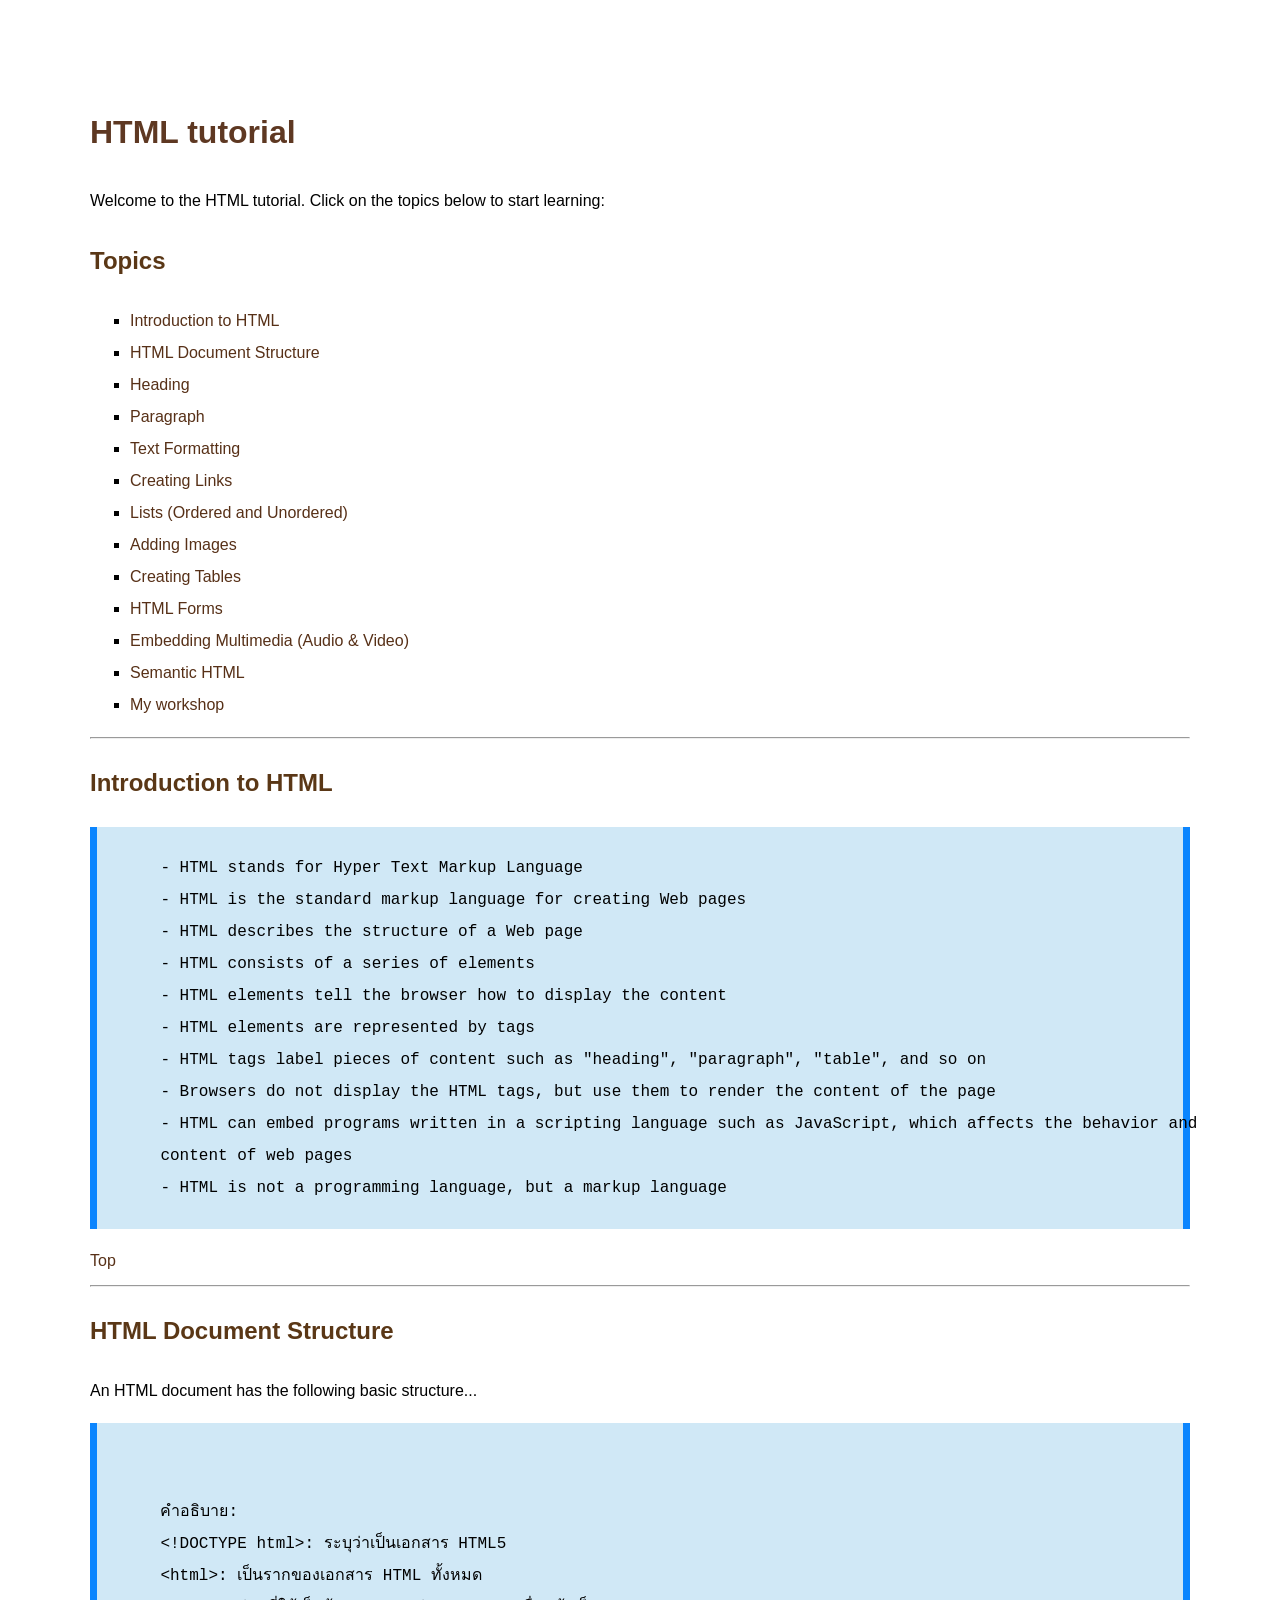
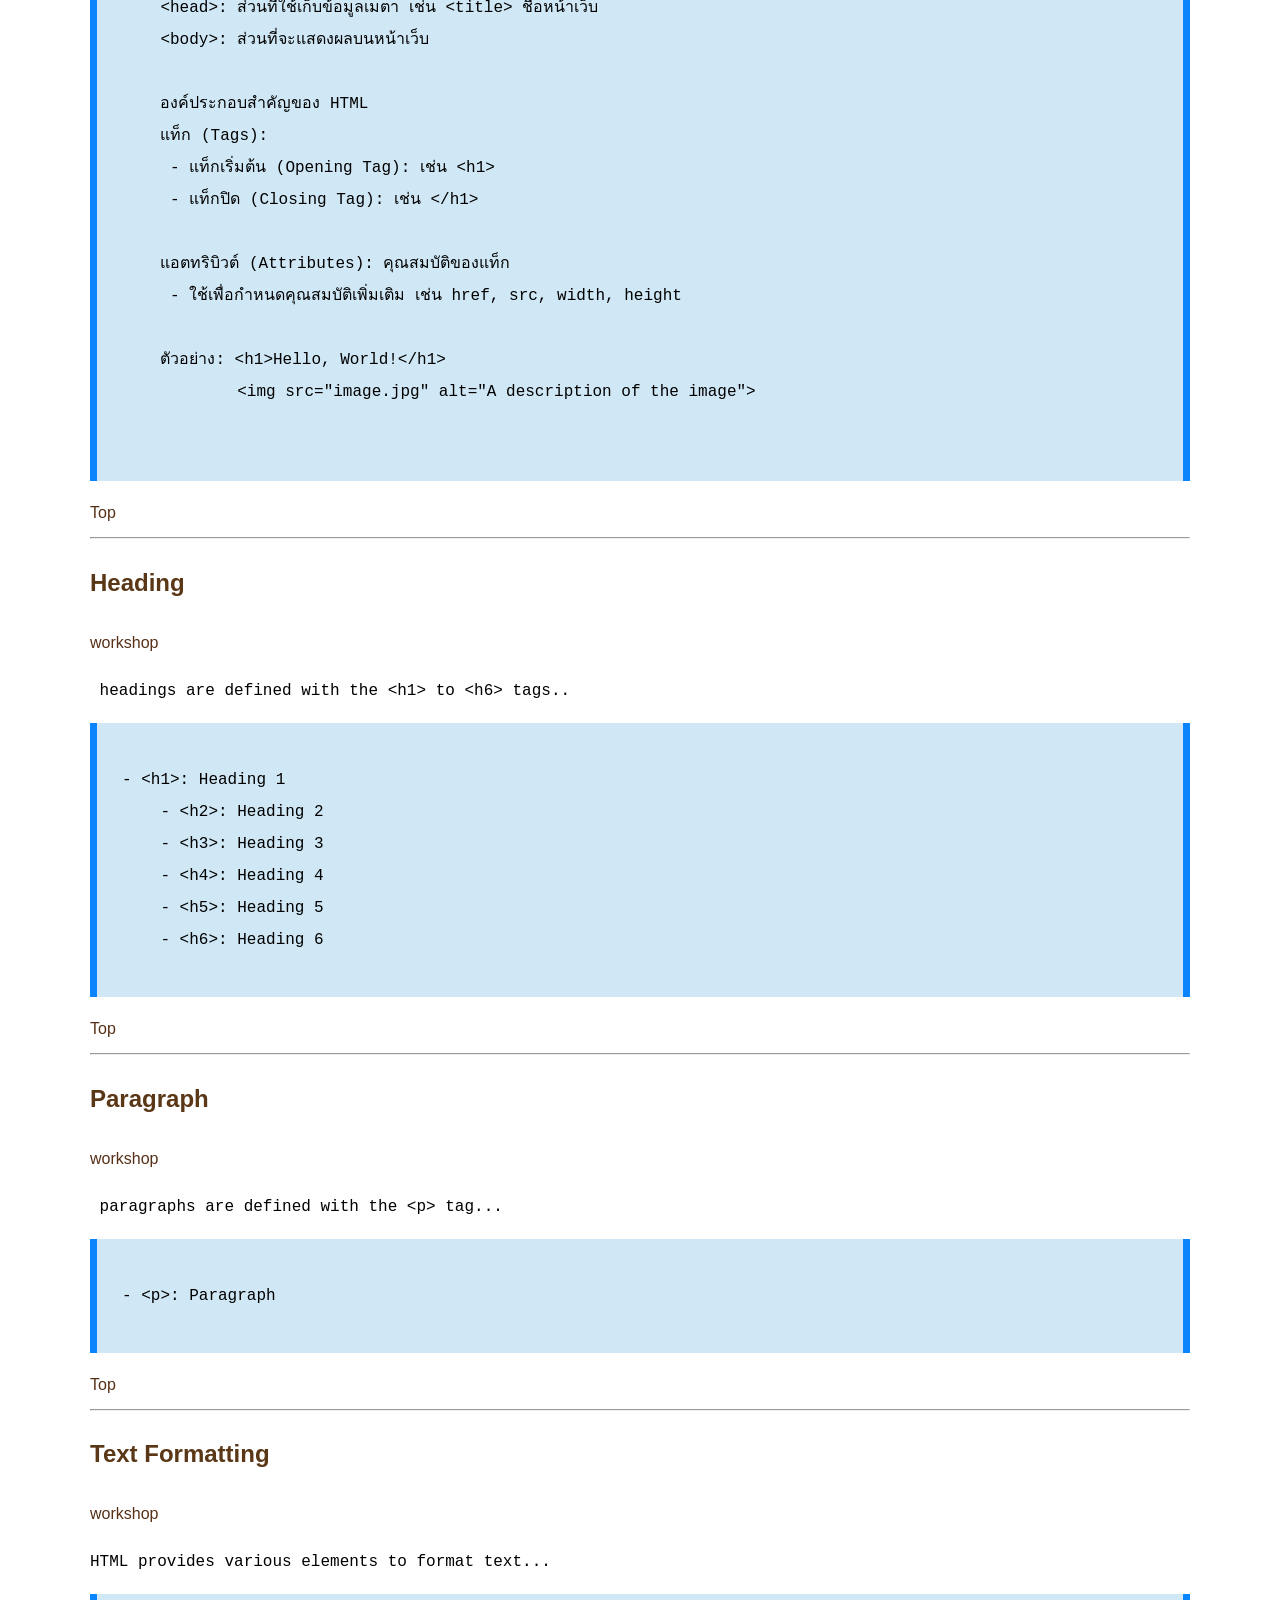
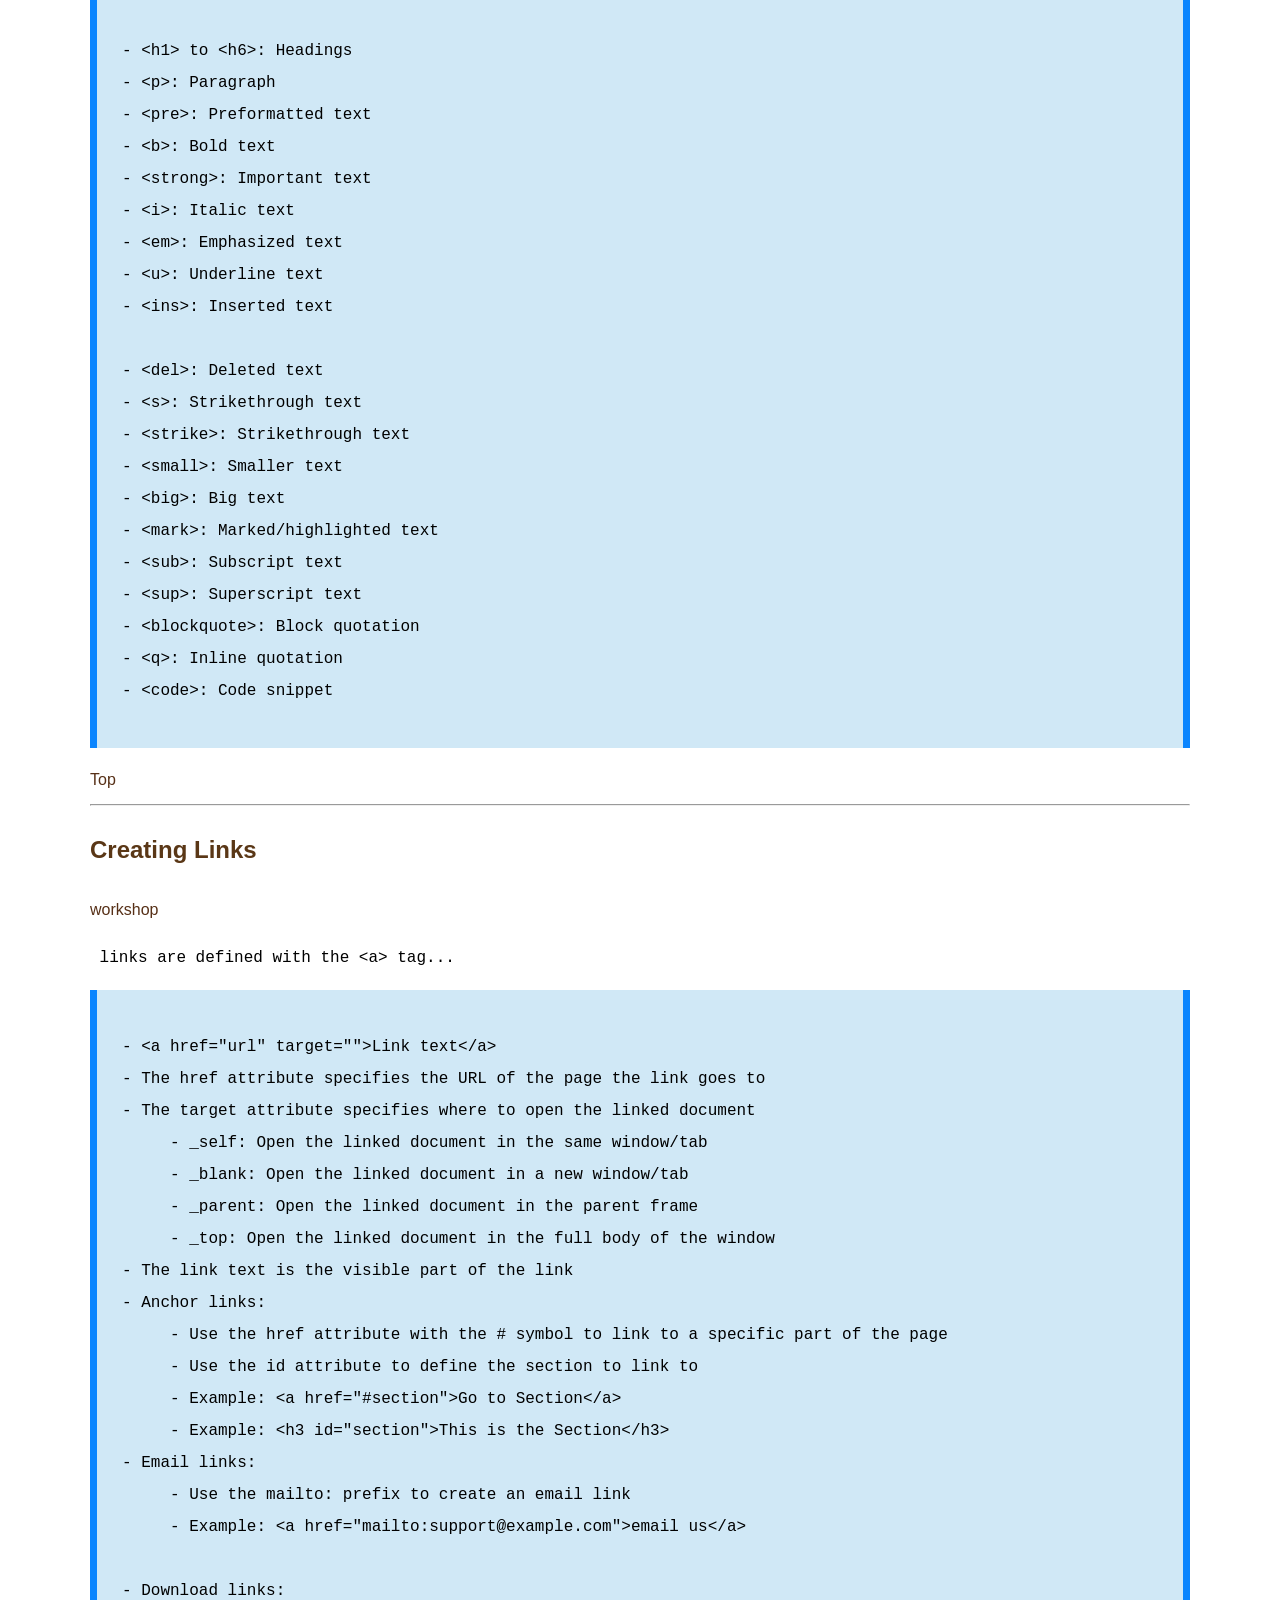
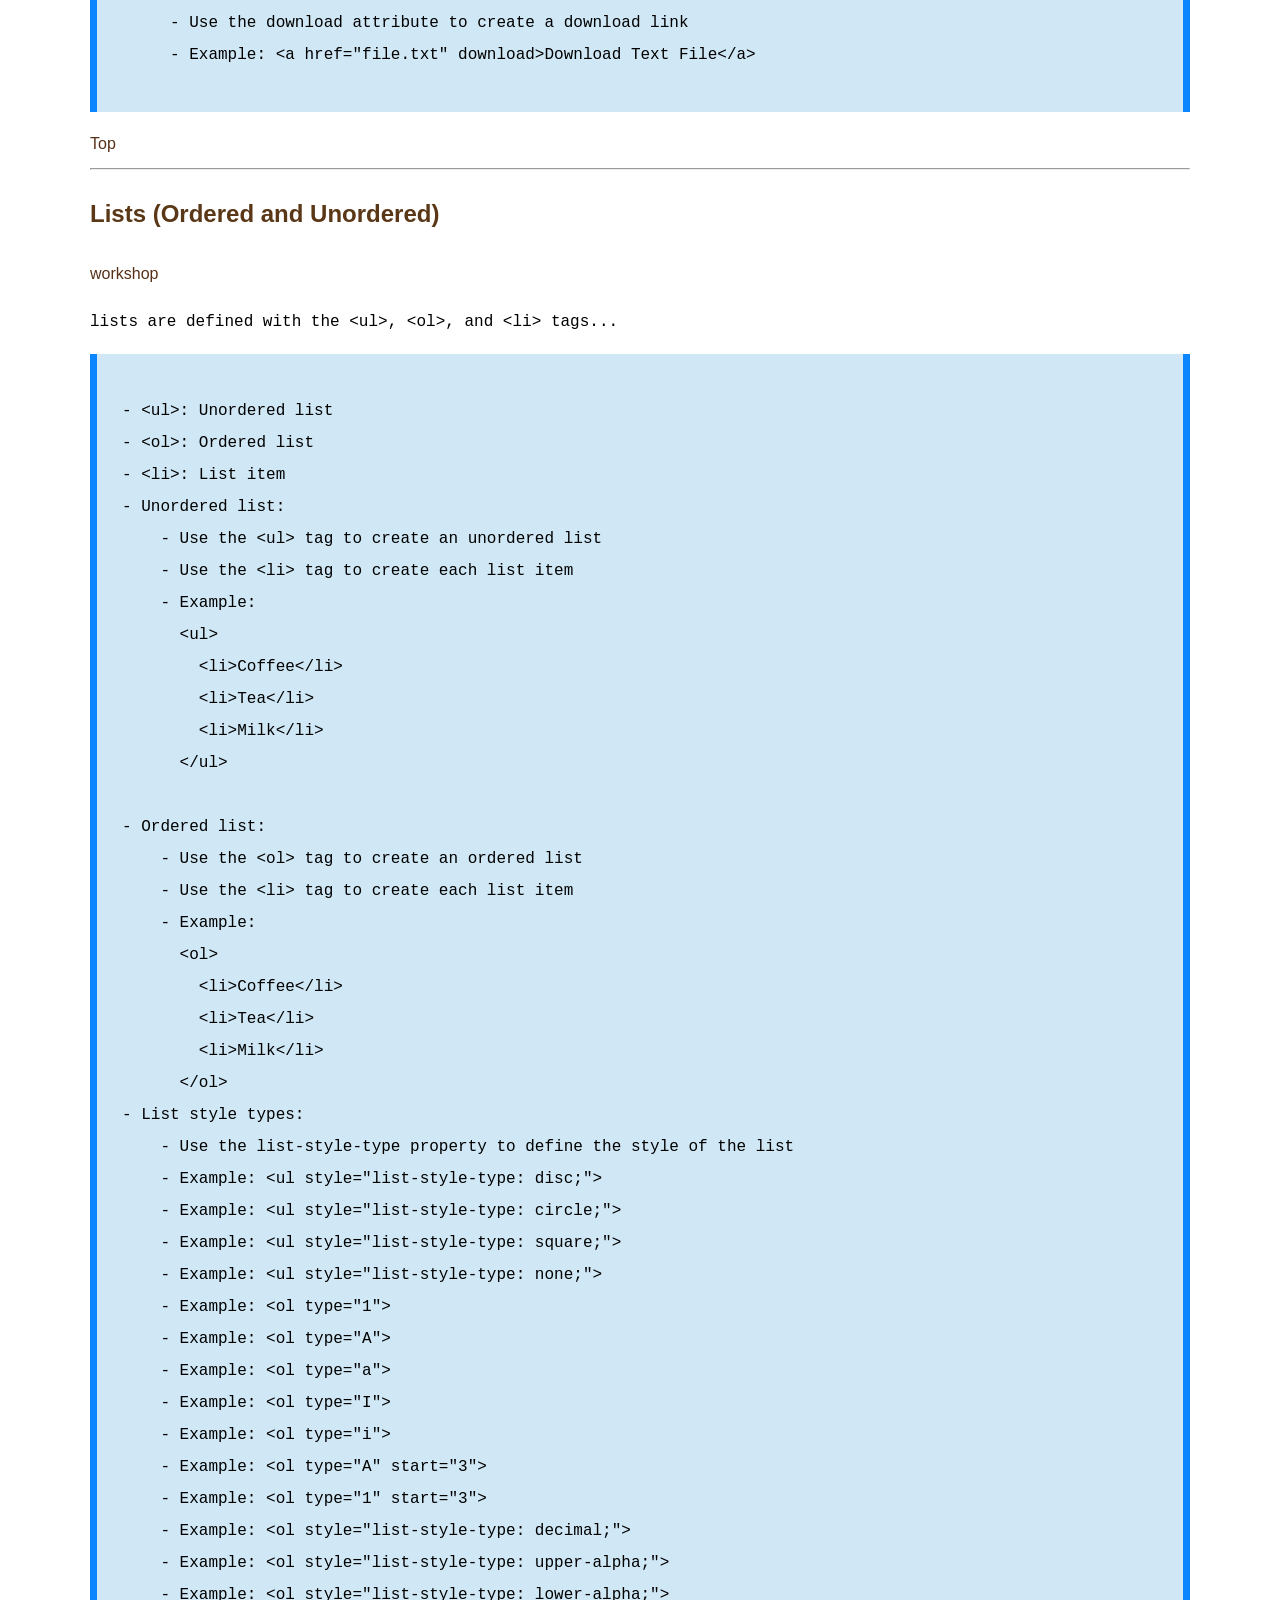
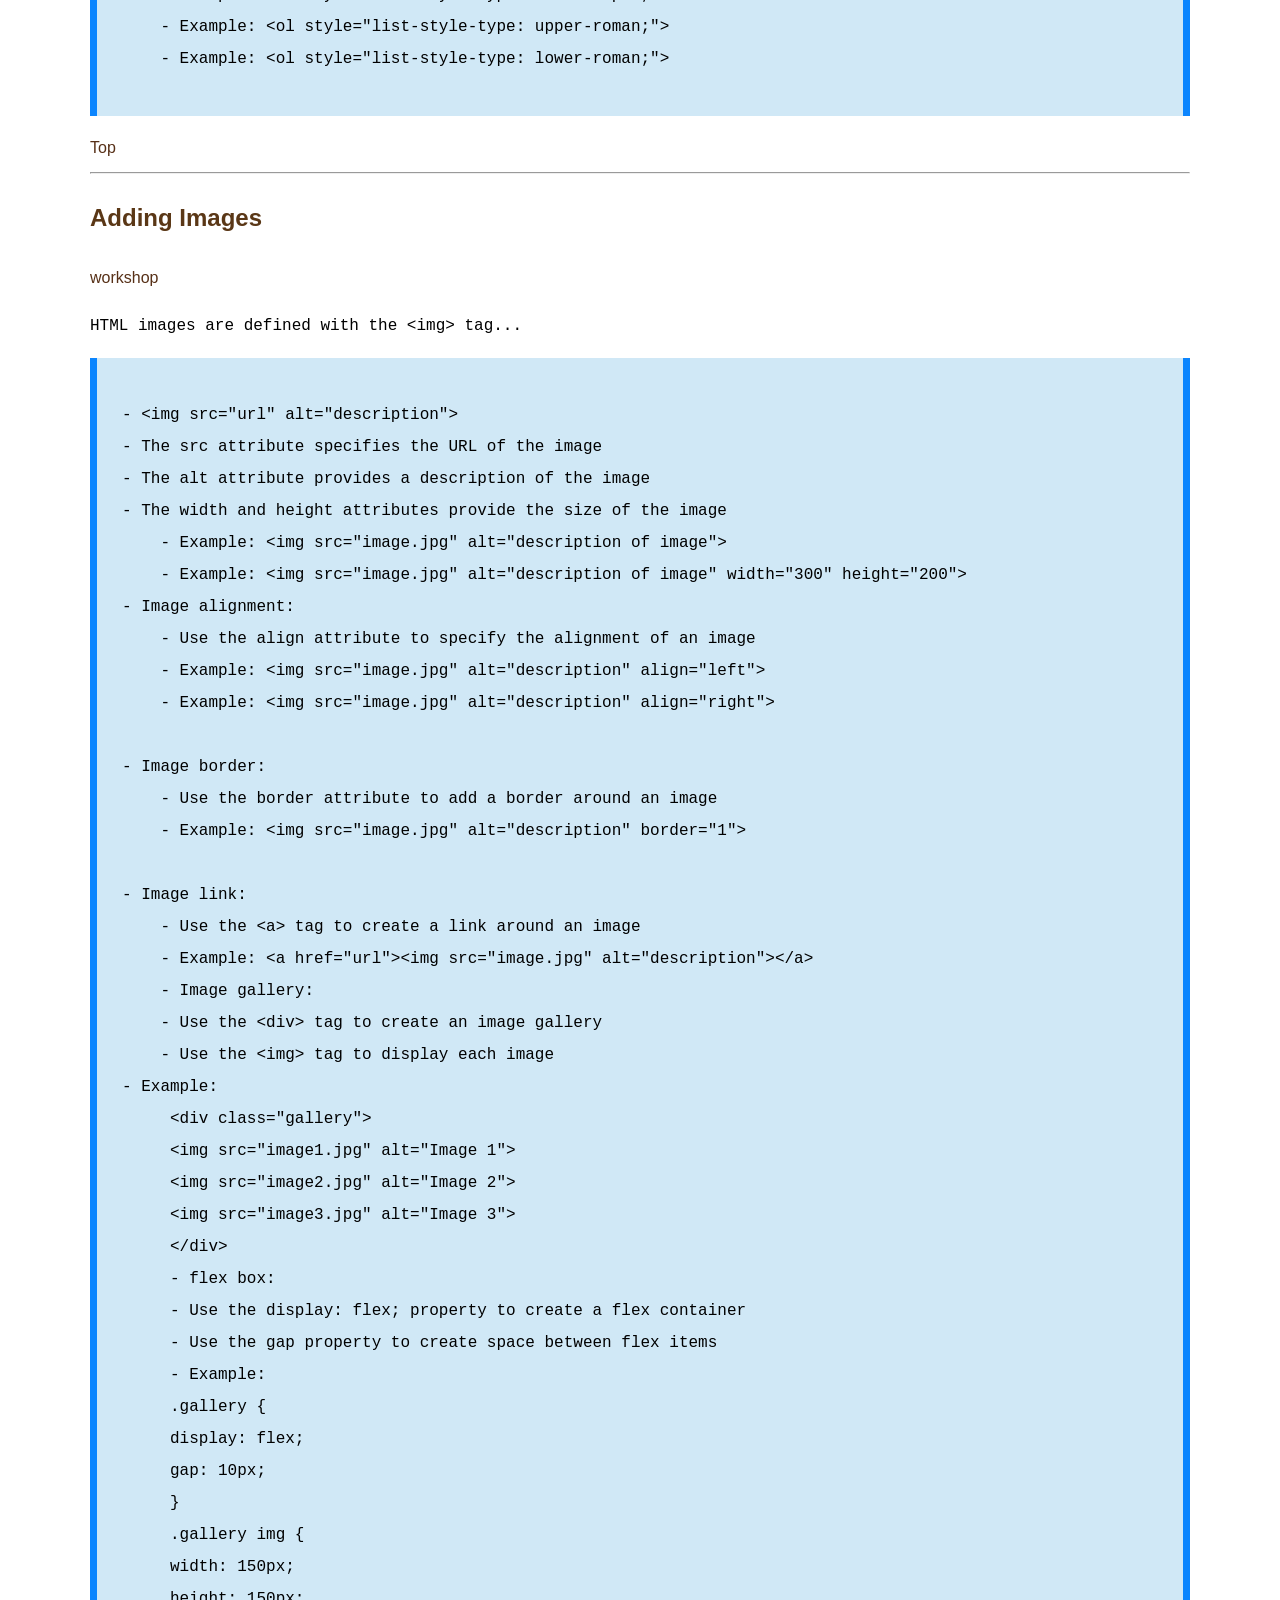
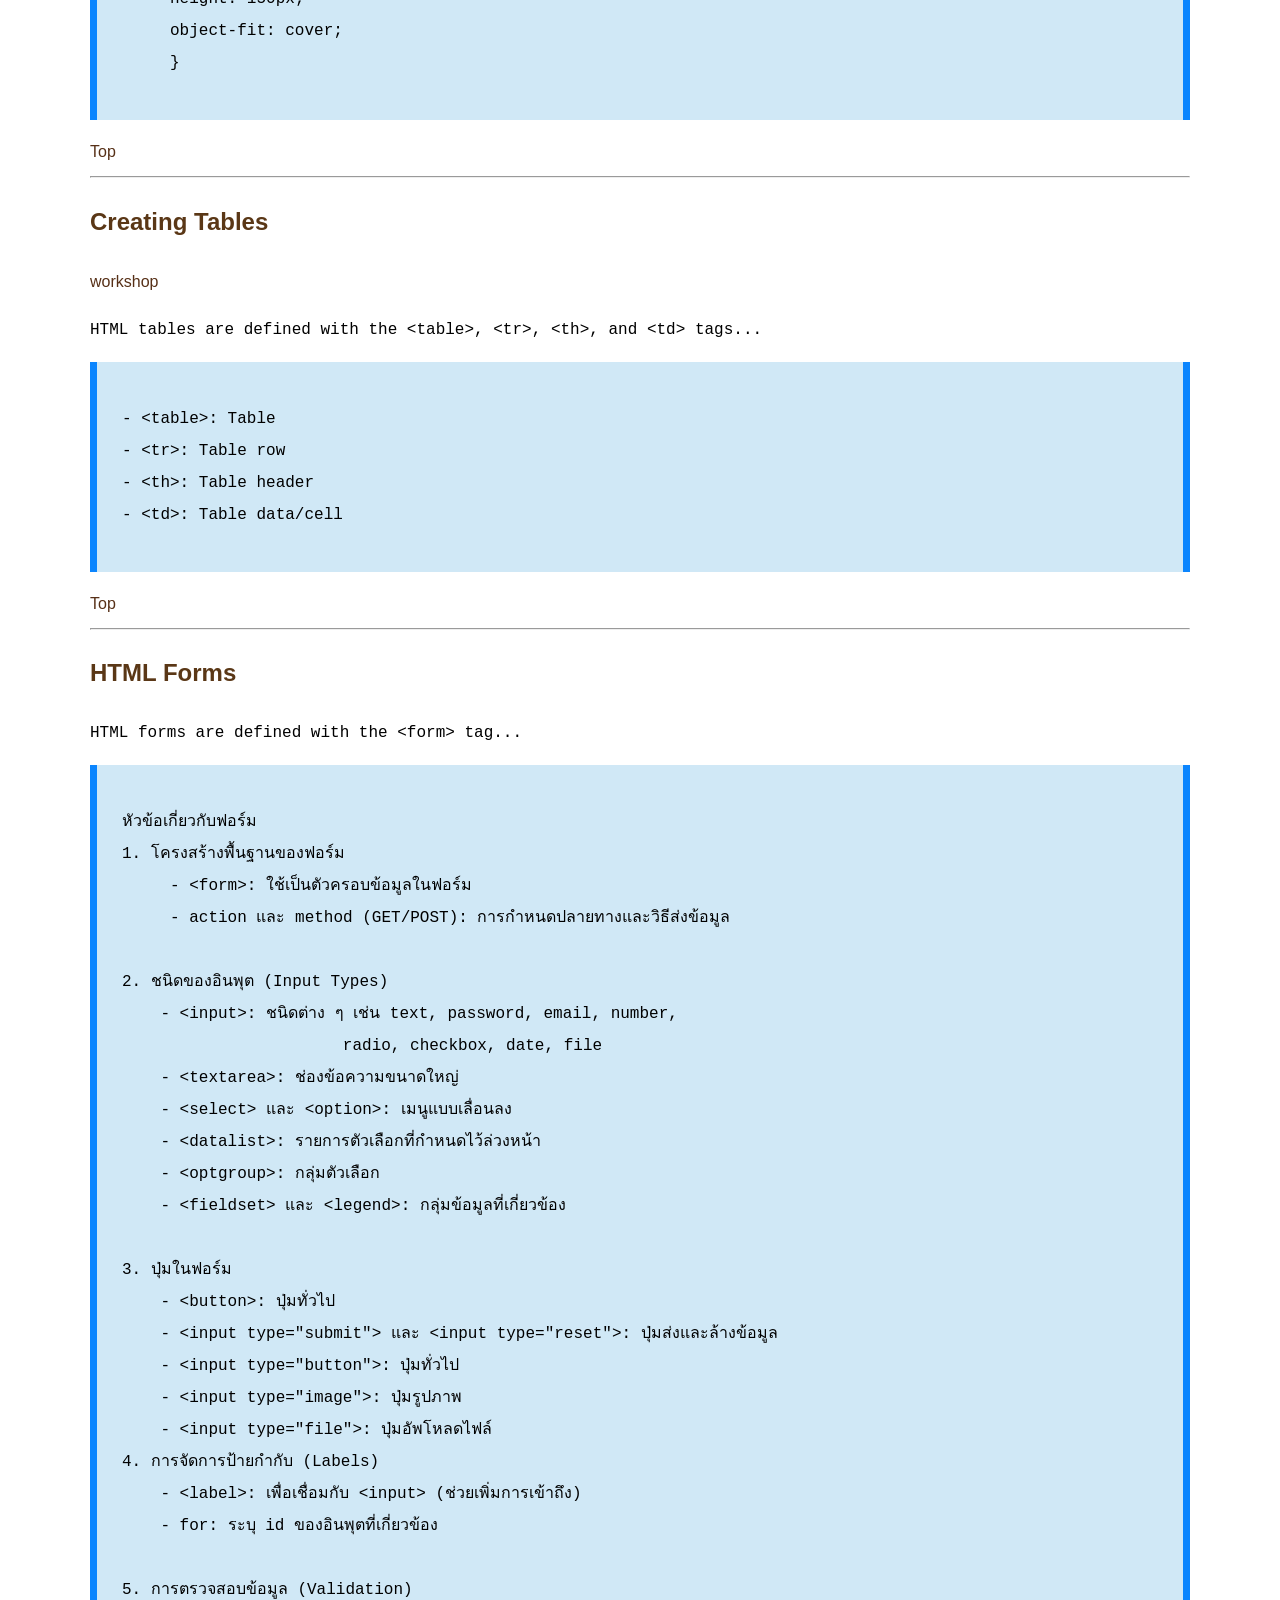
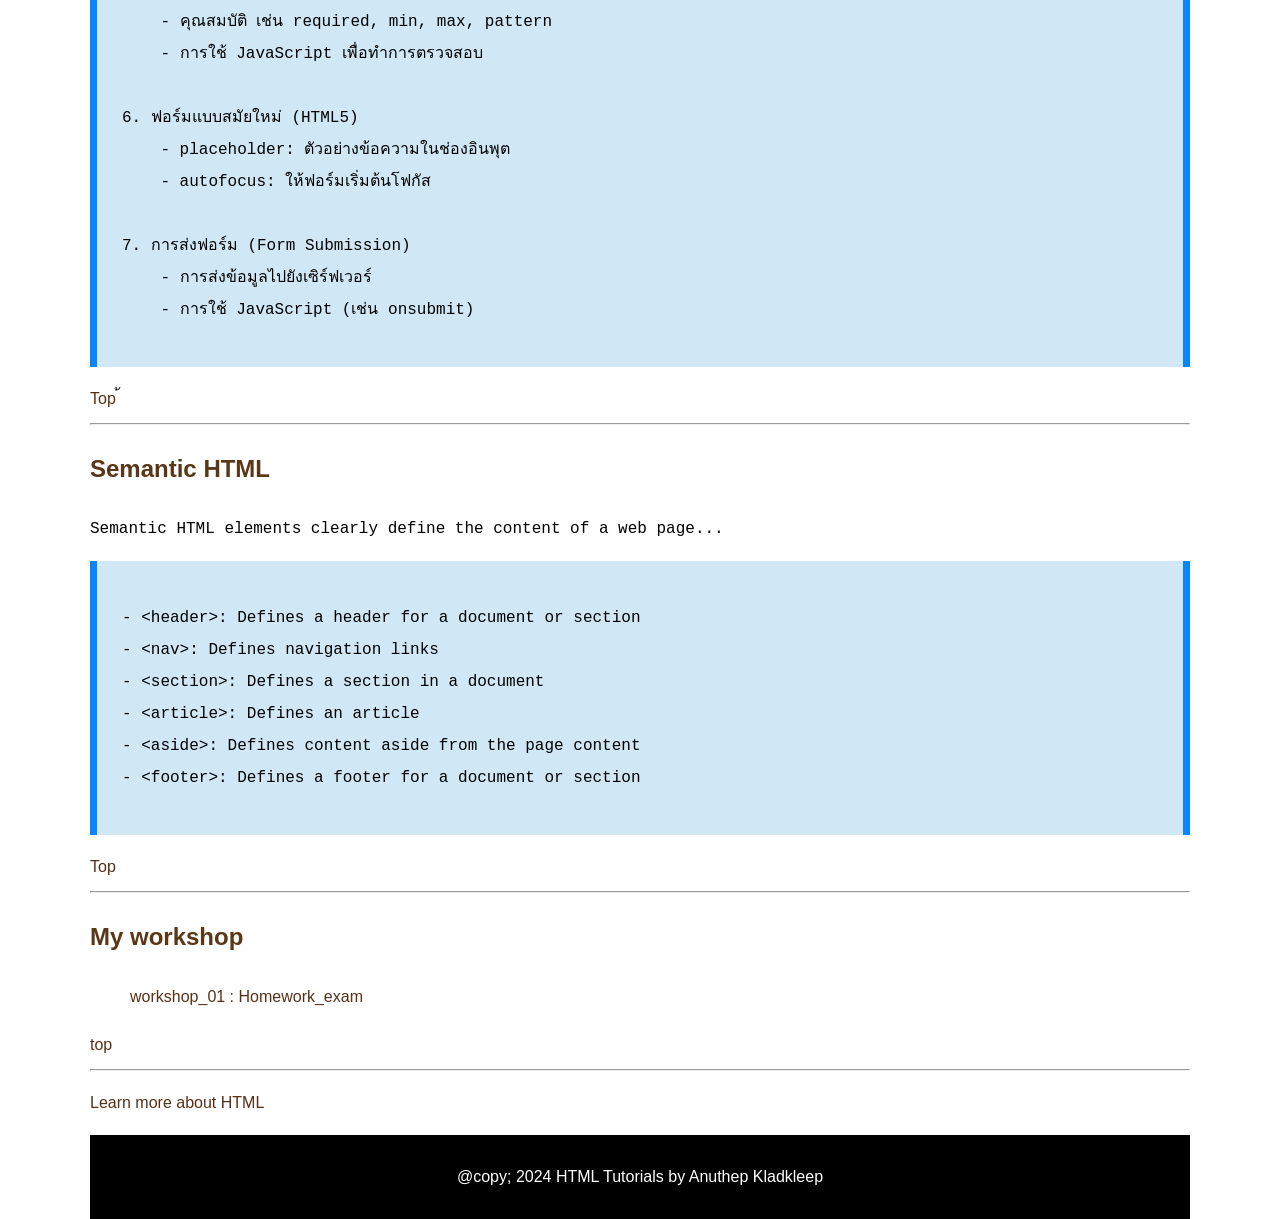
<file: index.html>
<!DOCTYPE html>
<html lang="en">
<head>
    <meta charset="UTF-8">
    <meta name="viewport" content="width=device-width, initial-scale=1.0">
    <title>HTML Tutorials</title>
    <style>

        body {
            font-family :'Segoe UI', Tahoma, Geneva, Verdana, sans-serif;
            margin: 100px 90px 0 90px;
            font-size: 16px; 
            line-height: 2;
        }

        h1{
            color:hsl(22, 47%, 25%);
        }

        h2{
            color:hsl(29, 61%, 22%);
        }

        ul{
            list-style-type: square;
        }

        a{
            text-decoration: none;
            color: hwb(24 9% 66%);
        }

        a:hover {
            text-decoration: underline;
            color: hsl(19, 52%, 18%); 
        }

        pre {
            background-color: rgba(122, 190, 230, 0.349);
            border-left: #0b85fe 7px solid; 
            border-right: #0b85fe 7px solid; 
            padding: 25px;
        }
        footer {
            
            background-color: black;
            color: #ffffff;
            text-align: center;
            padding-top:10px;
            padding-bottom: 10px;
            font-size:16px ;
        }
    </style>
</head>
<body>
    <!-- main menu -->
    <h1 style="">HTML tutorial</h1>
    <p>Welcome to the HTML tutorial. Click on the topics below to start learning:</p>
    <h2>Topics</h2>
    <ul>
        <li><a href="#Introduction">Introduction to HTML</a></li>
        <li><a href="#HTML">HTML Document Structure</a></li>
        <li><a href="#Heading">Heading</a></li>
        <li><a href="#Paragraph">Paragraph</a></li>
        <li><a href="#Text">Text Formatting</a></li>
        <li><a href="#Creating">Creating Links</a></li>
        <li><a href="#Lists">Lists (Ordered and Unordered)</a></li>
        <li><a href="#Adding">Adding Images</a></li>
        <li><a href="#Creating Tables">Creating Tables</a></li>
        <li><a href="#HTML Forms">HTML Forms</a></li>   
        <li><a href="#Embedding">Embedding Multimedia (Audio & Video)</a></li>
        <li><a href="#Semantic">Semantic HTML</a></li>
        <li><a href="#My workshop">My workshop</a></li>
    </ul>
    <hr>

    <!-- Section 1 -->
     <h2 id="Introduction">Introduction to HTML </h2>
    <pre>
    - HTML stands for Hyper Text Markup Language
    - HTML is the standard markup language for creating Web pages
    - HTML describes the structure of a Web page
    - HTML consists of a series of elements
    - HTML elements tell the browser how to display the content
    - HTML elements are represented by tags
    - HTML tags label pieces of content such as "heading", "paragraph", "table", and so on
    - Browsers do not display the HTML tags, but use them to render the content of the page
    - HTML can embed programs written in a scripting language such as JavaScript, which affects the behavior and 
    content of web pages
    - HTML is not a programming language, but a markup language </pre>
    <a href="#">Top</a>
    <hr>

    <!-- Section 2 -->
        <h2 id="HTML">HTML Document Structure</h2>
        <p>An HTML document has the following basic structure... </p>
    <pre><xmp>
    คำอธิบาย: 
    <!DOCTYPE html>: ระบุว่าเป็นเอกสาร HTML5 
    <html>: เป็นรากของเอกสาร HTML ทั้งหมด 
    <head>: ส่วนที่ใช้เก็บข้อมูลเมตา เช่น <title> ชื่อหน้าเว็บ 
    <body>: ส่วนที่จะแสดงผลบนหน้าเว็บ 
 
    องค์ประกอบสำคัญของ HTML 
    แท็ก (Tags): 
     - แท็กเริ่มต้น (Opening Tag): เช่น <h1> 
     - แท็กปิด (Closing Tag): เช่น </h1> 
 
    แอตทริบิวต์ (Attributes): คุณสมบัติของแท็ก 
     - ใช้เพื่อกำหนดคุณสมบัติเพิ่มเติม เช่น href, src, width, height 
      
    ตัวอย่าง: <h1>Hello, World!</h1> 
            <img src="image.jpg" alt="A description of the image">   
    </xmp></pre>
    <a href="#">Top</a>
    <hr>

    <!-- Section 3 -->
    <h2 id="Heading">Heading</h2>
    <a href="W03_Heading.html">workshop</a>
    <p><xmp> headings are defined with the <h1> to <h6> tags..</xmp></p>

    <pre><xmp>- <h1>: Heading 1
    - <h2>: Heading 2
    - <h3>: Heading 3
    - <h4>: Heading 4
    - <h5>: Heading 5
    - <h6>: Heading 6</xmp></pre>
    <a href="#">Top</a>
    <hr>

<!-- Section 4 -->
<h2 id="Paragraph">Paragraph</h2>
<a href="">workshop</a>
<p><xmp> paragraphs are defined with the <p> tag...</xmp></p>
 <pre><xmp>- <p>: Paragraph</xmp></pre>
 <a href="#">Top</a>
<hr>

<!-- Section 5 -->
 <h2 id="Text">Text Formatting</h2>
<a href="W04_01_formatting.html">workshop</a>
<p><xmp>HTML provides various elements to format text...</xmp></p>
 
<pre><xmp>- <h1> to <h6>: Headings
- <p>: Paragraph
- <pre>: Preformatted text
- <b>: Bold text
- <strong>: Important text
- <i>: Italic text
- <em>: Emphasized text
- <u>: Underline text
- <ins>: Inserted text

- <del>: Deleted text
- <s>: Strikethrough text
- <strike>: Strikethrough text
- <small>: Smaller text
- <big>: Big text
- <mark>: Marked/highlighted text
- <sub>: Subscript text
- <sup>: Superscript text
- <blockquote>: Block quotation
- <q>: Inline quotation
- <code>: Code snippet</xmp></pre>
<a href="#">Top</a>
<hr>

<!-- Section 6 -->
<h2 id="Creating">Creating Links</h2>
<a href="W05-HTML_Tutorial-Link.html">workshop</a>
<p><xmp> links are defined with the <a> tag...</xmp></p>
 <pre><xmp>- <a href="url" target="">Link text</a>
- The href attribute specifies the URL of the page the link goes to
- The target attribute specifies where to open the linked document
     - _self: Open the linked document in the same window/tab
     - _blank: Open the linked document in a new window/tab
     - _parent: Open the linked document in the parent frame
     - _top: Open the linked document in the full body of the window
- The link text is the visible part of the link
- Anchor links:
     - Use the href attribute with the # symbol to link to a specific part of the page
     - Use the id attribute to define the section to link to
     - Example: <a href="#section">Go to Section</a>
     - Example: <h3 id="section">This is the Section</h3>
- Email links:
     - Use the mailto: prefix to create an email link
     - Example: <a href="mailto:support@example.com">email us</a>

- Download links:
     - Use the download attribute to create a download link
     - Example: <a href="file.txt" download>Download Text File</a></xmp></pre>
<a href="#">Top</a>
<hr>

<!-- Section 7 -->
 <h2 id="Lists">Lists (Ordered and Unordered)</h2>
<a href="">workshop</a>
<p><xmp>lists are defined with the <ul>, <ol>, and <li> tags...</xmp></p>
 <pre><xmp>- <ul>: Unordered list
- <ol>: Ordered list
- <li>: List item
- Unordered list:
    - Use the <ul> tag to create an unordered list
    - Use the <li> tag to create each list item
    - Example:
      <ul>
        <li>Coffee</li>
        <li>Tea</li>
        <li>Milk</li>
      </ul>

- Ordered list:
    - Use the <ol> tag to create an ordered list
    - Use the <li> tag to create each list item
    - Example:
      <ol>
        <li>Coffee</li>
        <li>Tea</li>
        <li>Milk</li>
      </ol>
- List style types:
    - Use the list-style-type property to define the style of the list
    - Example: <ul style="list-style-type: disc;">
    - Example: <ul style="list-style-type: circle;">
    - Example: <ul style="list-style-type: square;">
    - Example: <ul style="list-style-type: none;">
    - Example: <ol type="1">
    - Example: <ol type="A">
    - Example: <ol type="a">
    - Example: <ol type="I">
    - Example: <ol type="i">
    - Example: <ol type="A" start="3">
    - Example: <ol type="1" start="3">
    - Example: <ol style="list-style-type: decimal;">
    - Example: <ol style="list-style-type: upper-alpha;">
    - Example: <ol style="list-style-type: lower-alpha;">
    - Example: <ol style="list-style-type: upper-roman;">
    - Example: <ol style="list-style-type: lower-roman;"></xmp></pre>
<a href="#">Top</a>
<hr>

<!-- Section 8 -->
 <h2 id="Adding">Adding Images</h2>
<a href="">workshop</a>
<p><xmp>HTML images are defined with the <img> tag...</xmp></p>
<pre><xmp>- <img src="url" alt="description">
- The src attribute specifies the URL of the image
- The alt attribute provides a description of the image
- The width and height attributes provide the size of the image
    - Example: <img src="image.jpg" alt="description of image">
    - Example: <img src="image.jpg" alt="description of image" width="300" height="200">
- Image alignment:
    - Use the align attribute to specify the alignment of an image
    - Example: <img src="image.jpg" alt="description" align="left">
    - Example: <img src="image.jpg" alt="description" align="right">
     
- Image border:
    - Use the border attribute to add a border around an image
    - Example: <img src="image.jpg" alt="description" border="1">
     
- Image link:
    - Use the <a> tag to create a link around an image
    - Example: <a href="url"><img src="image.jpg" alt="description"></a>
    - Image gallery:
    - Use the <div> tag to create an image gallery
    - Use the <img> tag to display each image
- Example:
     <div class="gallery">
     <img src="image1.jpg" alt="Image 1">
     <img src="image2.jpg" alt="Image 2">
     <img src="image3.jpg" alt="Image 3">
     </div>
     - flex box:
     - Use the display: flex; property to create a flex container
     - Use the gap property to create space between flex items
     - Example:
     .gallery {
     display: flex;
     gap: 10px;
     }
     .gallery img {
     width: 150px;
     height: 150px;
     object-fit: cover;
     }</xmp></pre>

<a href="#">Top</a>
<hr>

<!-- Section 9 -->
 <h2 id="Creating Tables">Creating Tables</h2>
<a href="">workshop</a>
<p><xmp>HTML tables are defined with the <table>, <tr>, <th>, and <td> tags...</xmp></p>
 <pre><xmp>- <table>: Table
- <tr>: Table row
- <th>: Table header
- <td>: Table data/cell</xmp></pre>
<a href="#">Top</a>
<hr>

<!-- Section 10 -->
<h2 id="HTML Forms">HTML Forms</h2>
<p><xmp>HTML forms are defined with the <form> tag...</xmp></p>
 <pre><xmp>หัวข้อเกี่ยวกับฟอร์ม
1. โครงสร้างพื้นฐานของฟอร์ม
     - <form>: ใช้เป็นตัวครอบข้อมูลในฟอร์ม
     - action และ method (GET/POST): การกำหนดปลายทางและวิธีส่งข้อมูล

2. ชนิดของอินพุต (Input Types)
    - <input>: ชนิดต่าง ๆ เช่น text, password, email, number,
                       radio, checkbox, date, file
    - <textarea>: ช่องข้อความขนาดใหญ่
    - <select> และ <option>: เมนูแบบเลื่อนลง
    - <datalist>: รายการตัวเลือกที่กำหนดไว้ล่วงหน้า
    - <optgroup>: กลุ่มตัวเลือก
    - <fieldset> และ <legend>: กลุ่มข้อมูลที่เกี่ยวข้อง

3. ปุ่มในฟอร์ม
    - <button>: ปุ่มทั่วไป
    - <input type="submit"> และ <input type="reset">: ปุ่มส่งและล้างข้อมูล
    - <input type="button">: ปุ่มทั่วไป
    - <input type="image">: ปุ่มรูปภาพ
    - <input type="file">: ปุ่มอัพโหลดไฟล์
4. การจัดการป้ายกำกับ (Labels)
    - <label>: เพื่อเชื่อมกับ <input> (ช่วยเพิ่มการเข้าถึง)
    - for: ระบุ id ของอินพุตที่เกี่ยวข้อง

5. การตรวจสอบข้อมูล (Validation)
    - คุณสมบัติ เช่น required, min, max, pattern
    - การใช้ JavaScript เพื่อทำการตรวจสอบ

6. ฟอร์มแบบสมัยใหม่ (HTML5)
    - placeholder: ตัวอย่างข้อความในช่องอินพุต
    - autofocus: ให้ฟอร์มเริ่มต้นโฟกัส

7. การส่งฟอร์ม (Form Submission)
    - การส่งข้อมูลไปยังเซิร์ฟเวอร์
    - การใช้ JavaScript (เช่น onsubmit)</xmp></pre>
<a href="#">Top</a>
้<hr>

<!-- Section 11 -->
<h2 id="Semantic">Semantic HTML</h2>
<p><xmp>Semantic HTML elements clearly define the content of a web page...</xmp></p>
<pre><xmp>- <header>: Defines a header for a document or section
- <nav>: Defines navigation links
- <section>: Defines a section in a document
- <article>: Defines an article
- <aside>: Defines content aside from the page content
- <footer>: Defines a footer for a document or section</xmp></pre>
<a href="#">Top</a>
<hr>

<!-- Section 12 -->
<h2 id="My workshop">My workshop</h2>
<ul>
    <a href="Homework_exam.html">workshop_01 : Homework_exam</a>
</ul> 
<a href="#">top</a>
<hr>

<!-- Section 13 -->
<p><a href="https://www.w3schools.com/">Learn more about HTML</p>
    <footer>
        <p>@copy; 2024 HTML Tutorials by Anuthep Kladkleep</p>
    </footer>

    
<!-- Anuthep Kladkleep 674230033 67/43-->
</body>
</html>
</file>
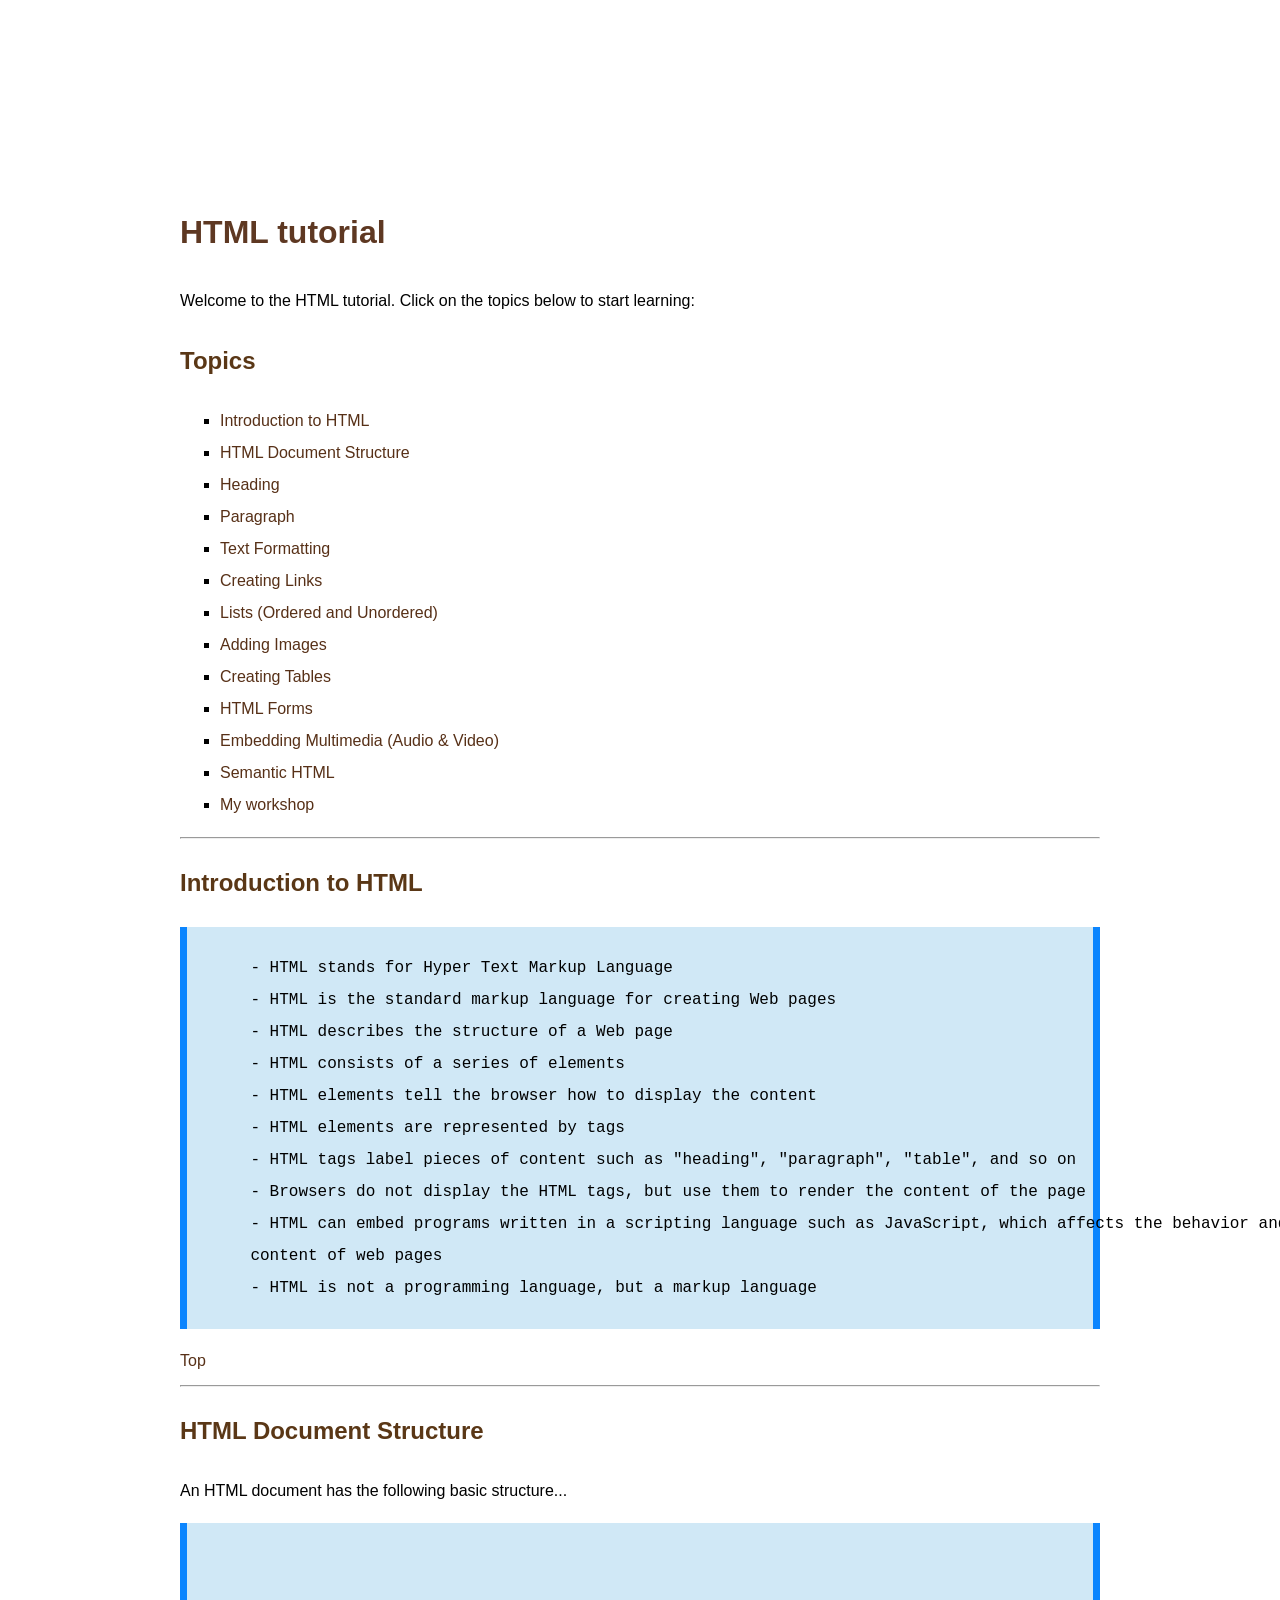
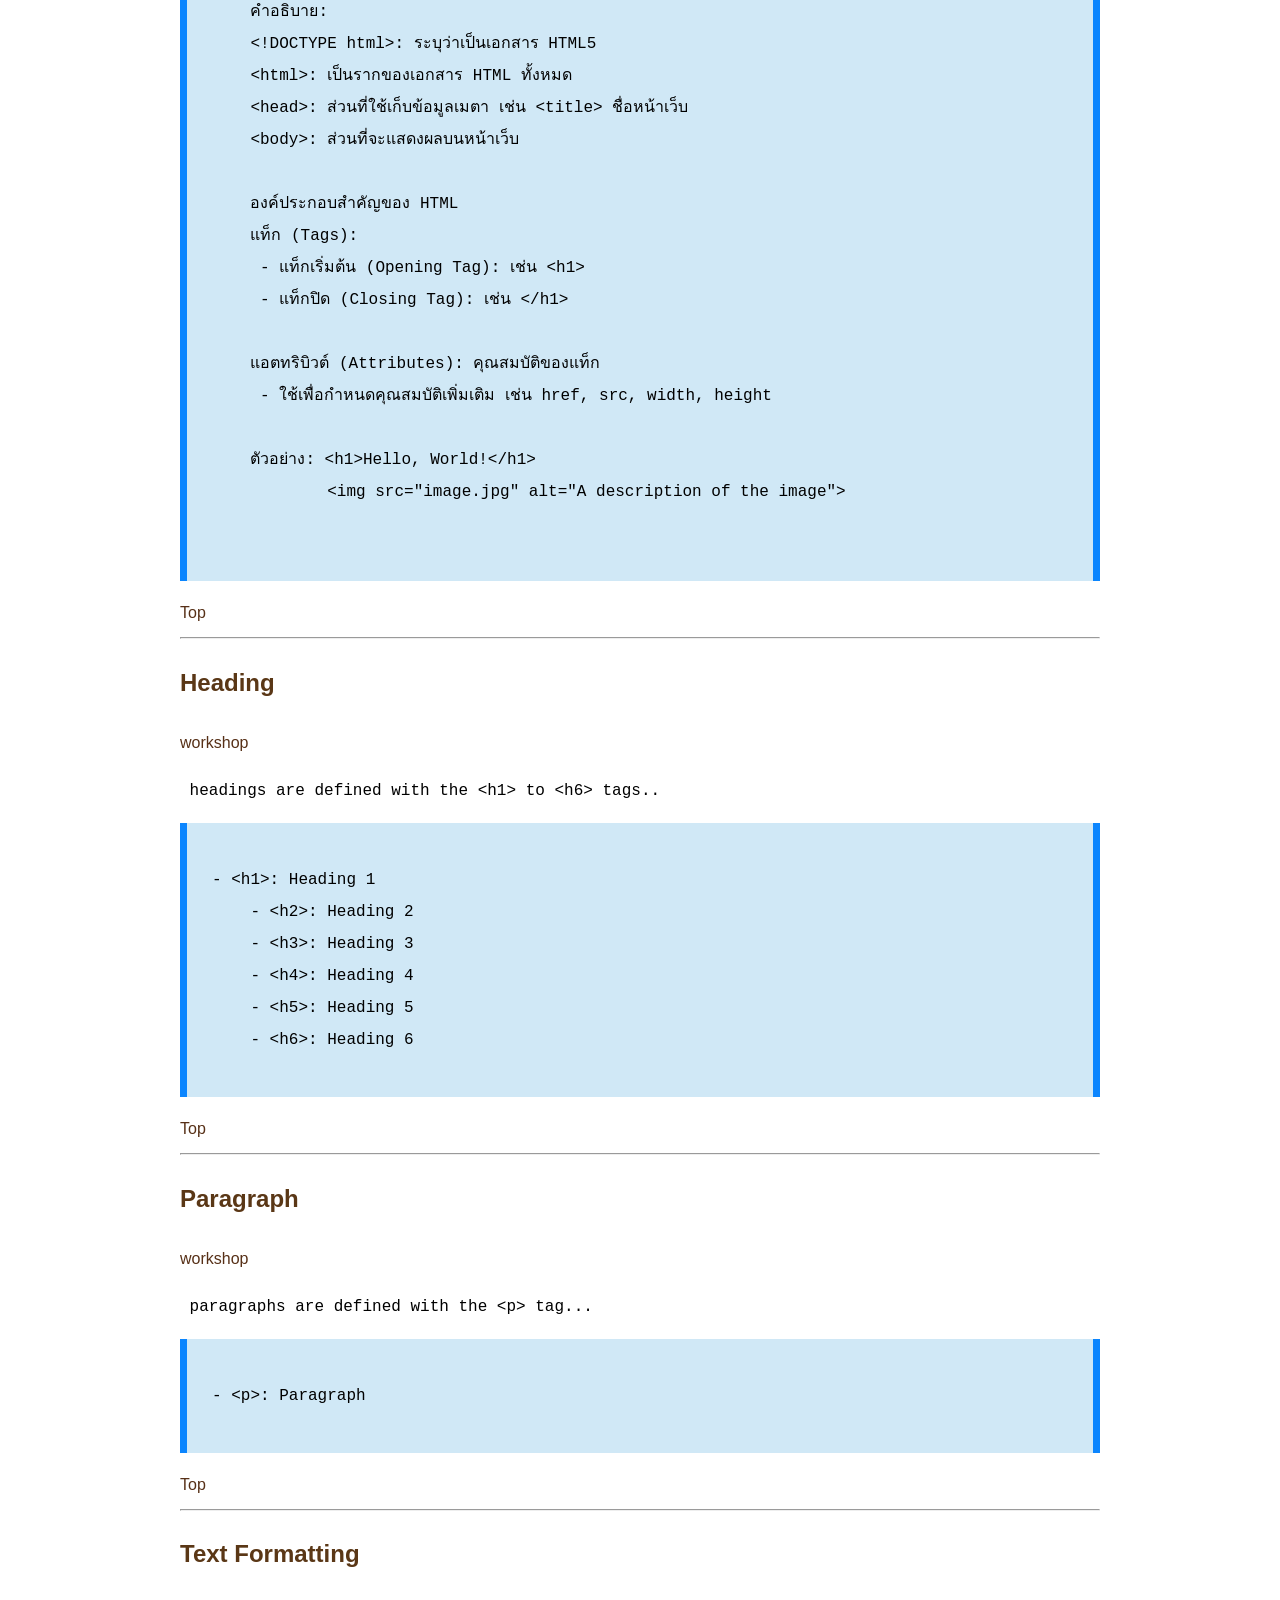
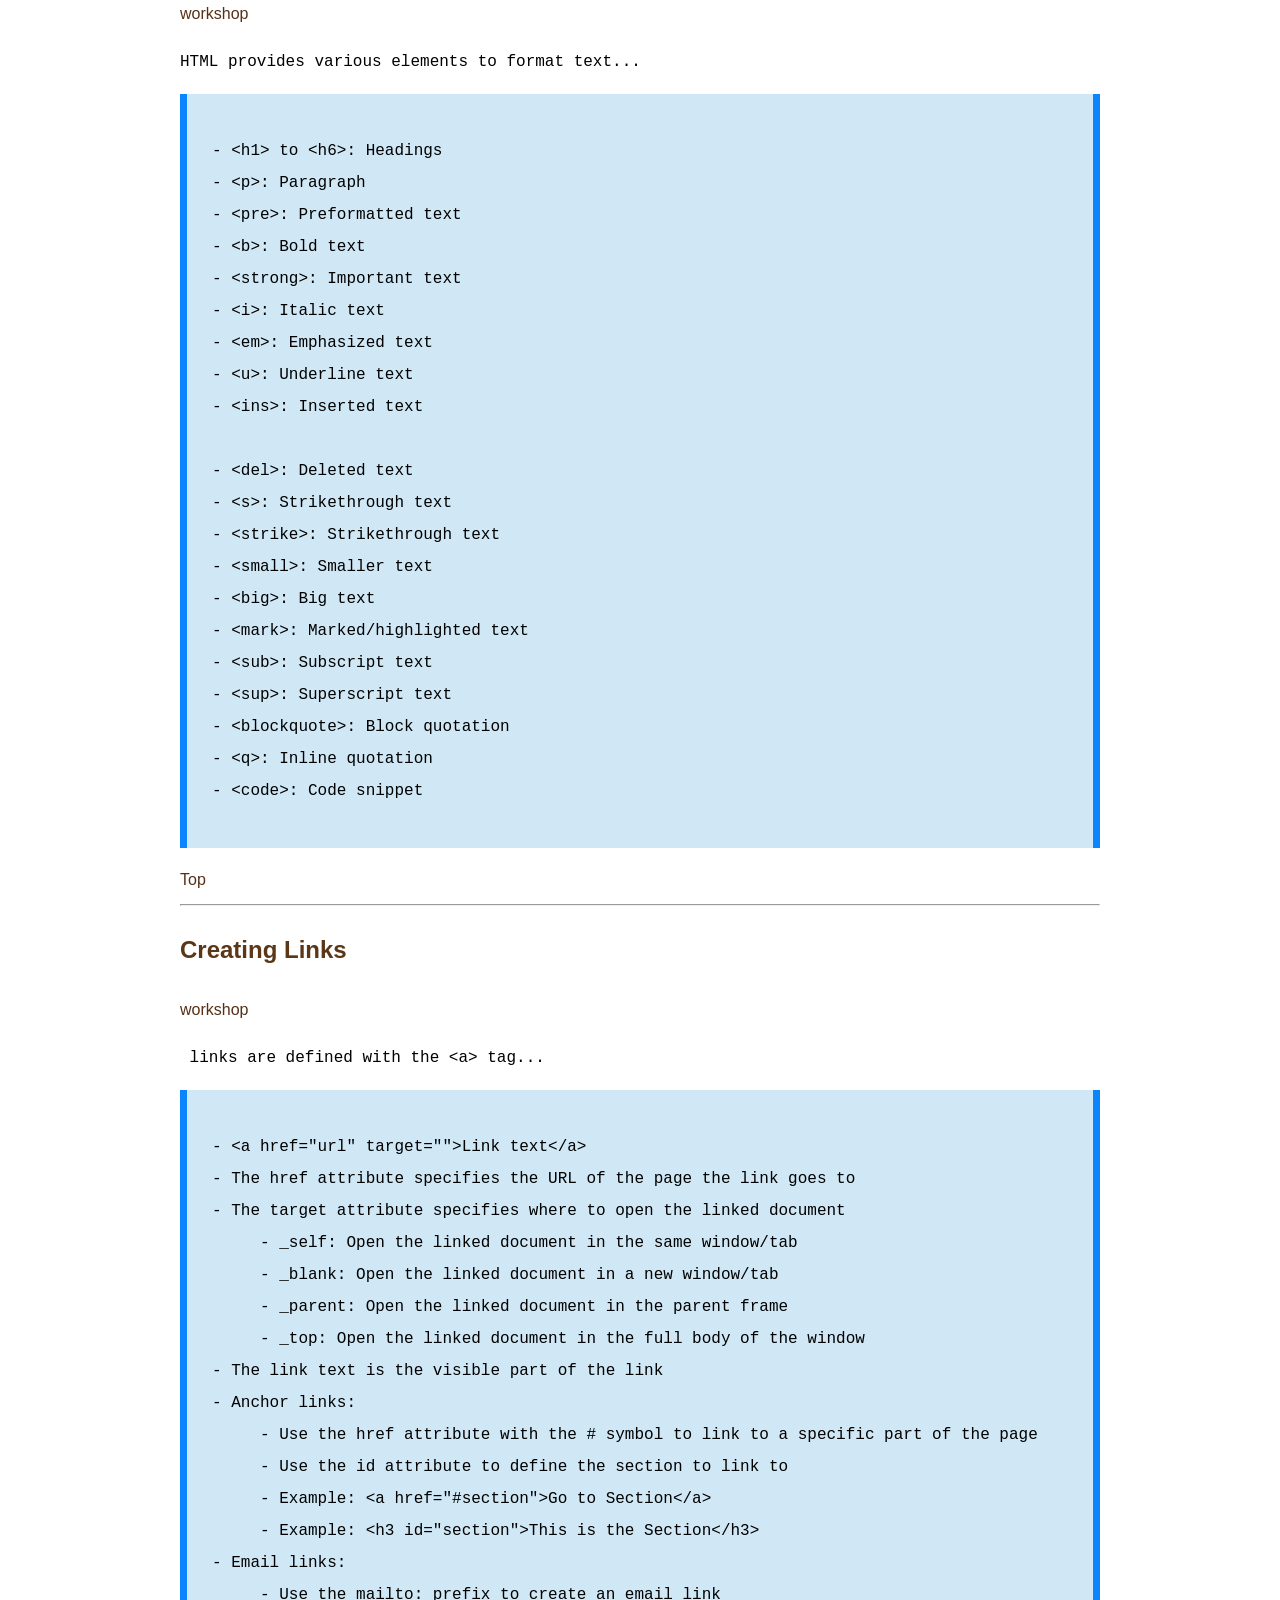
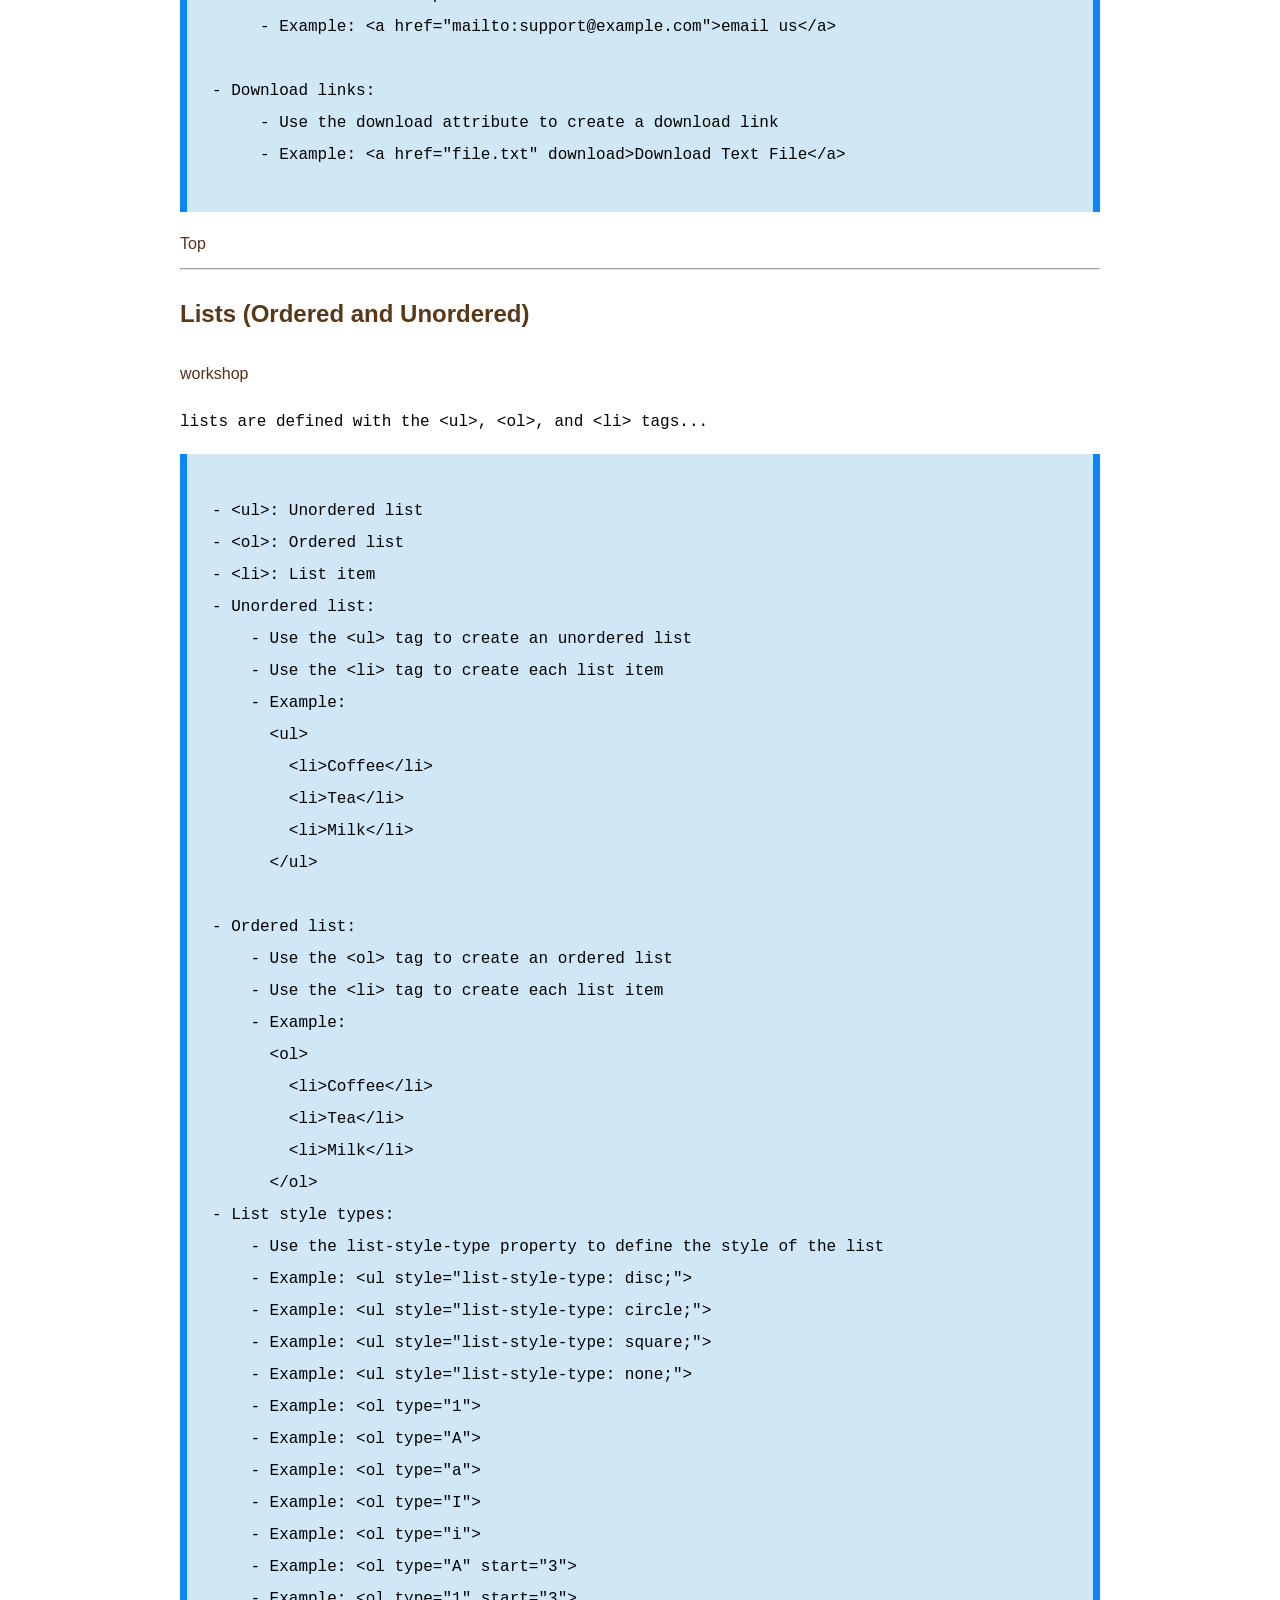
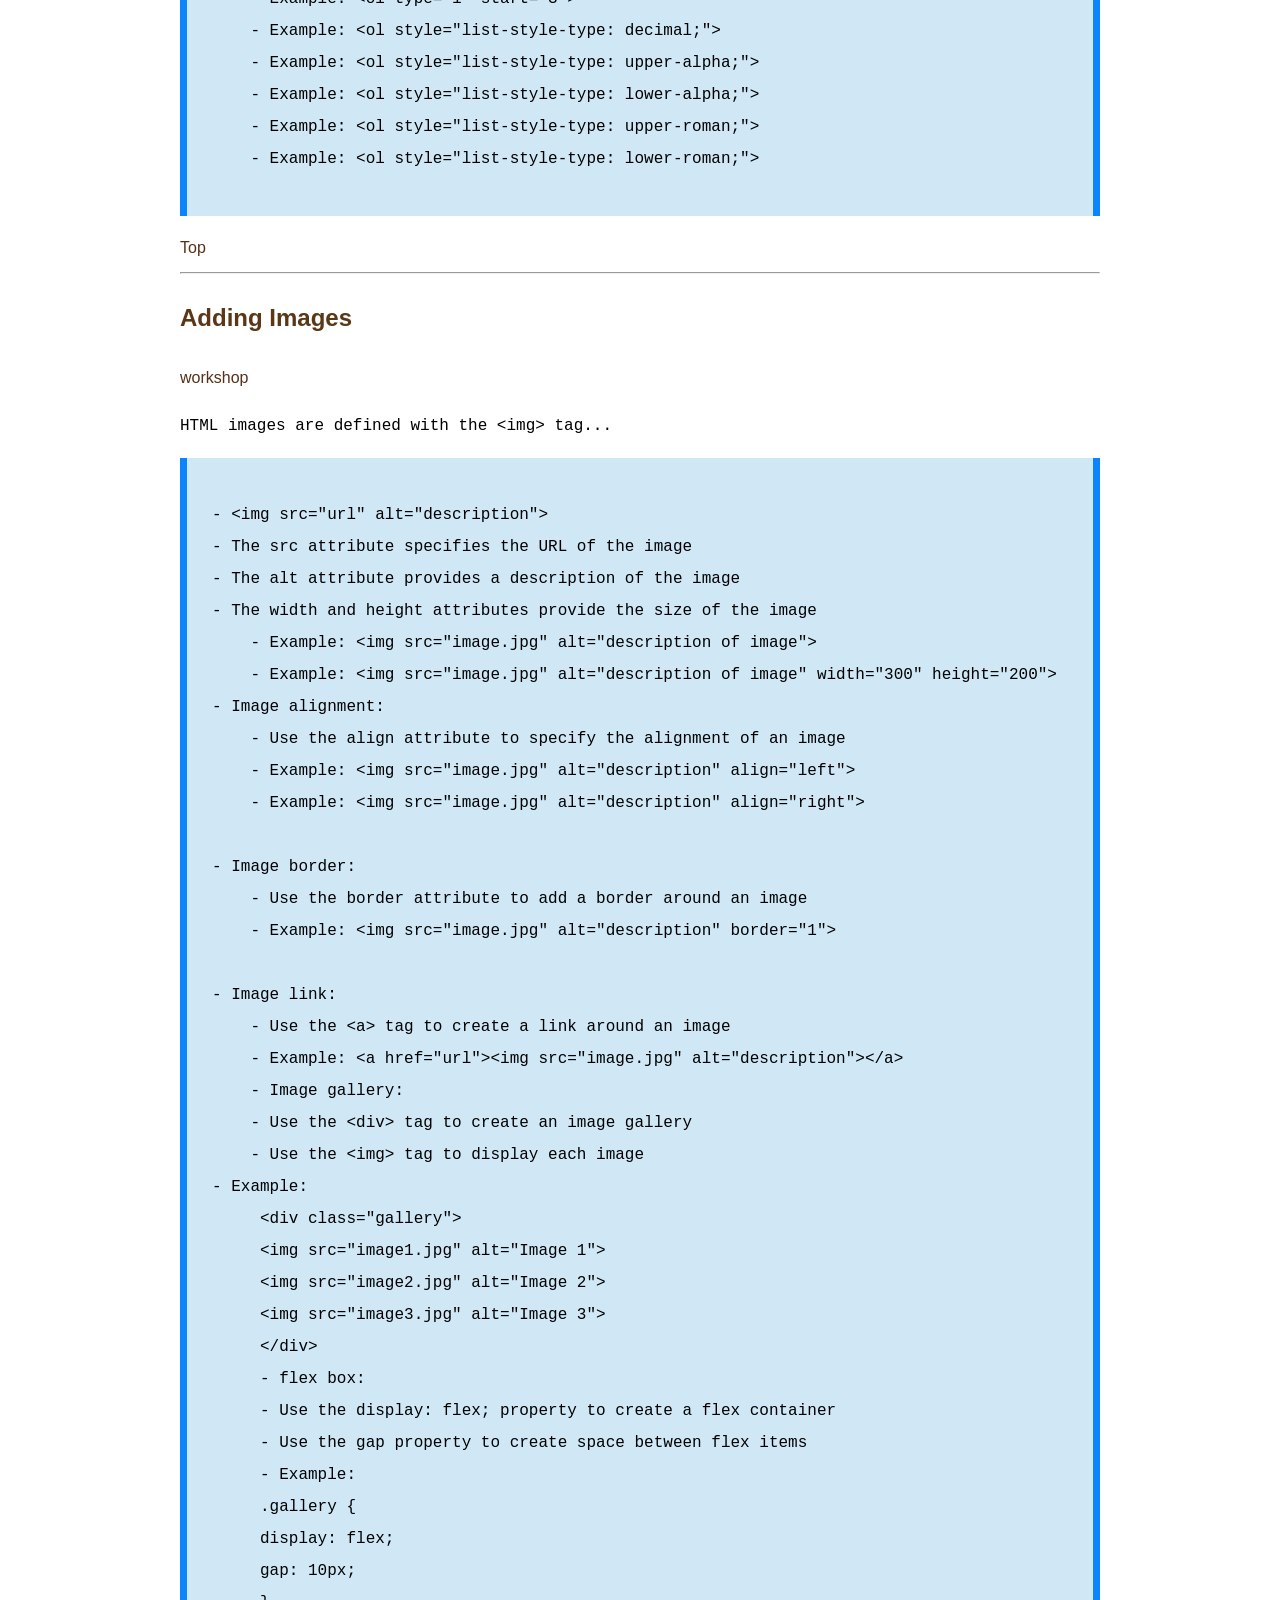
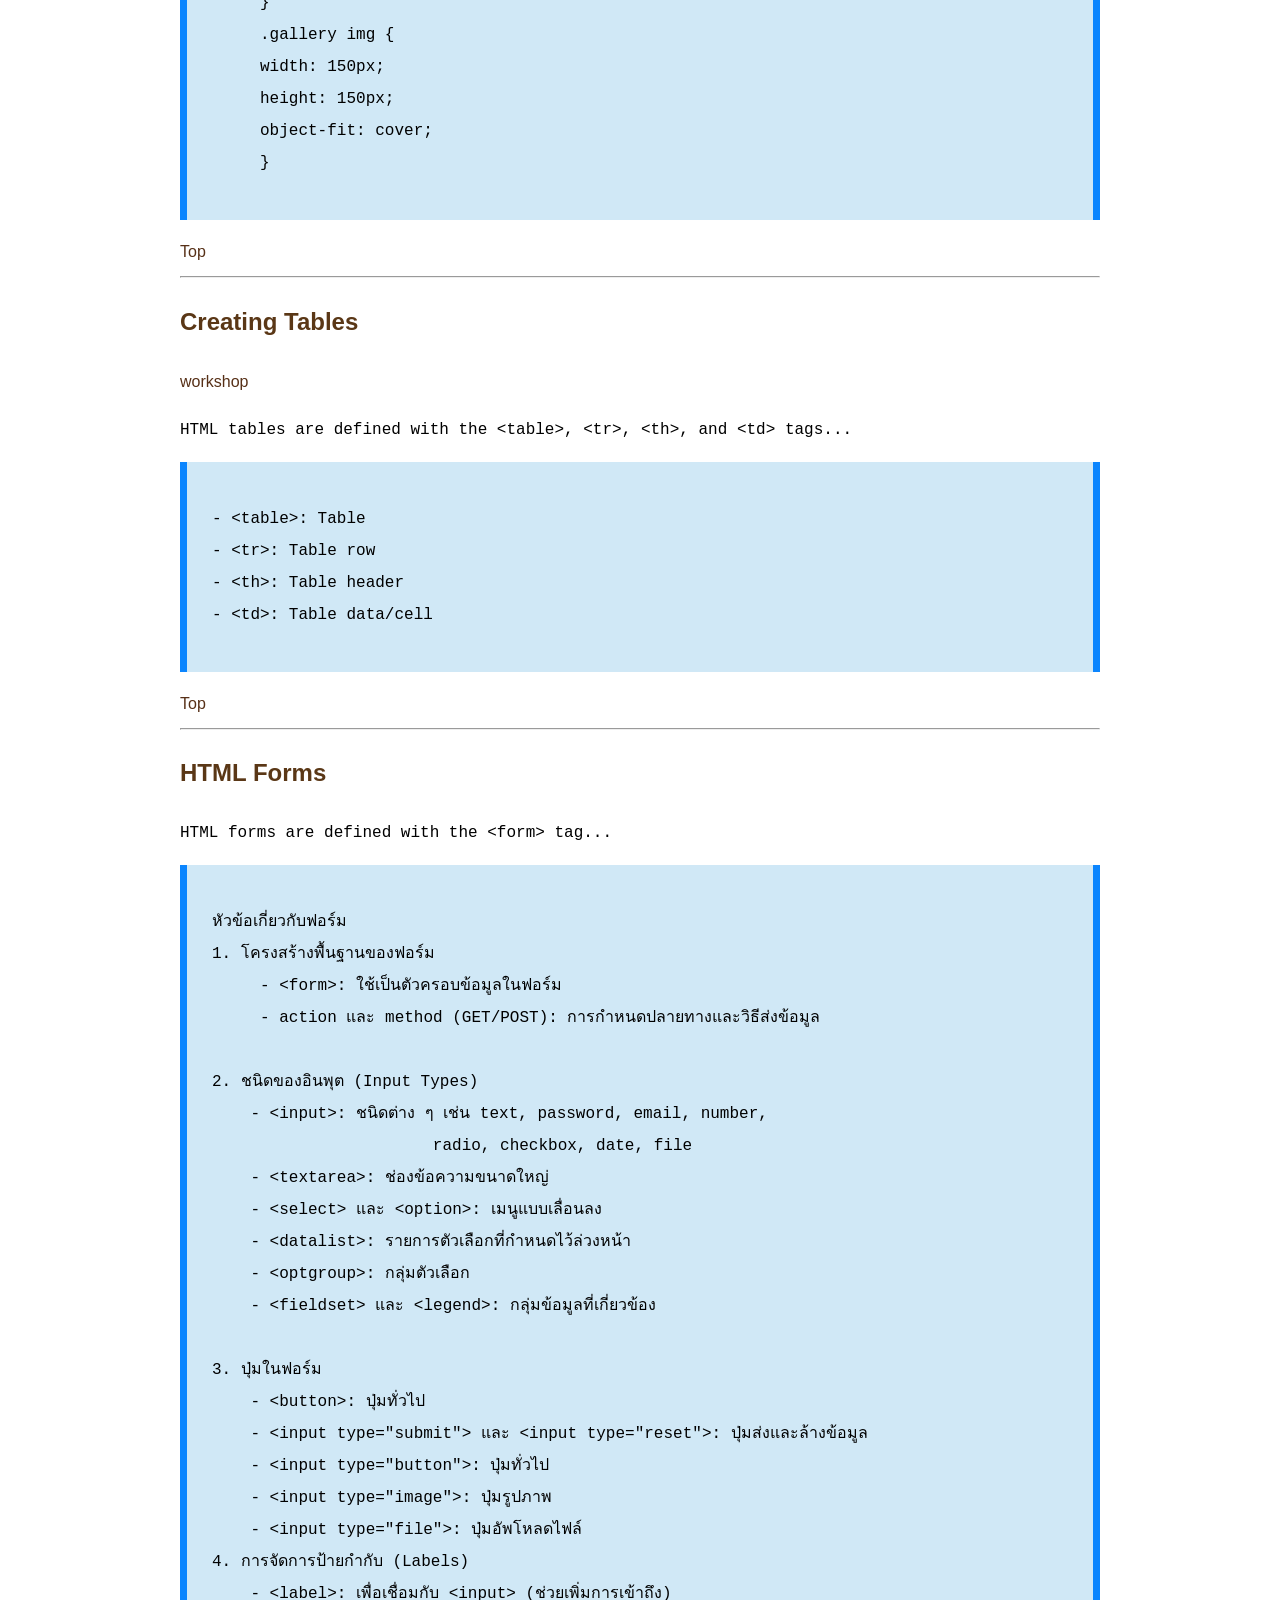
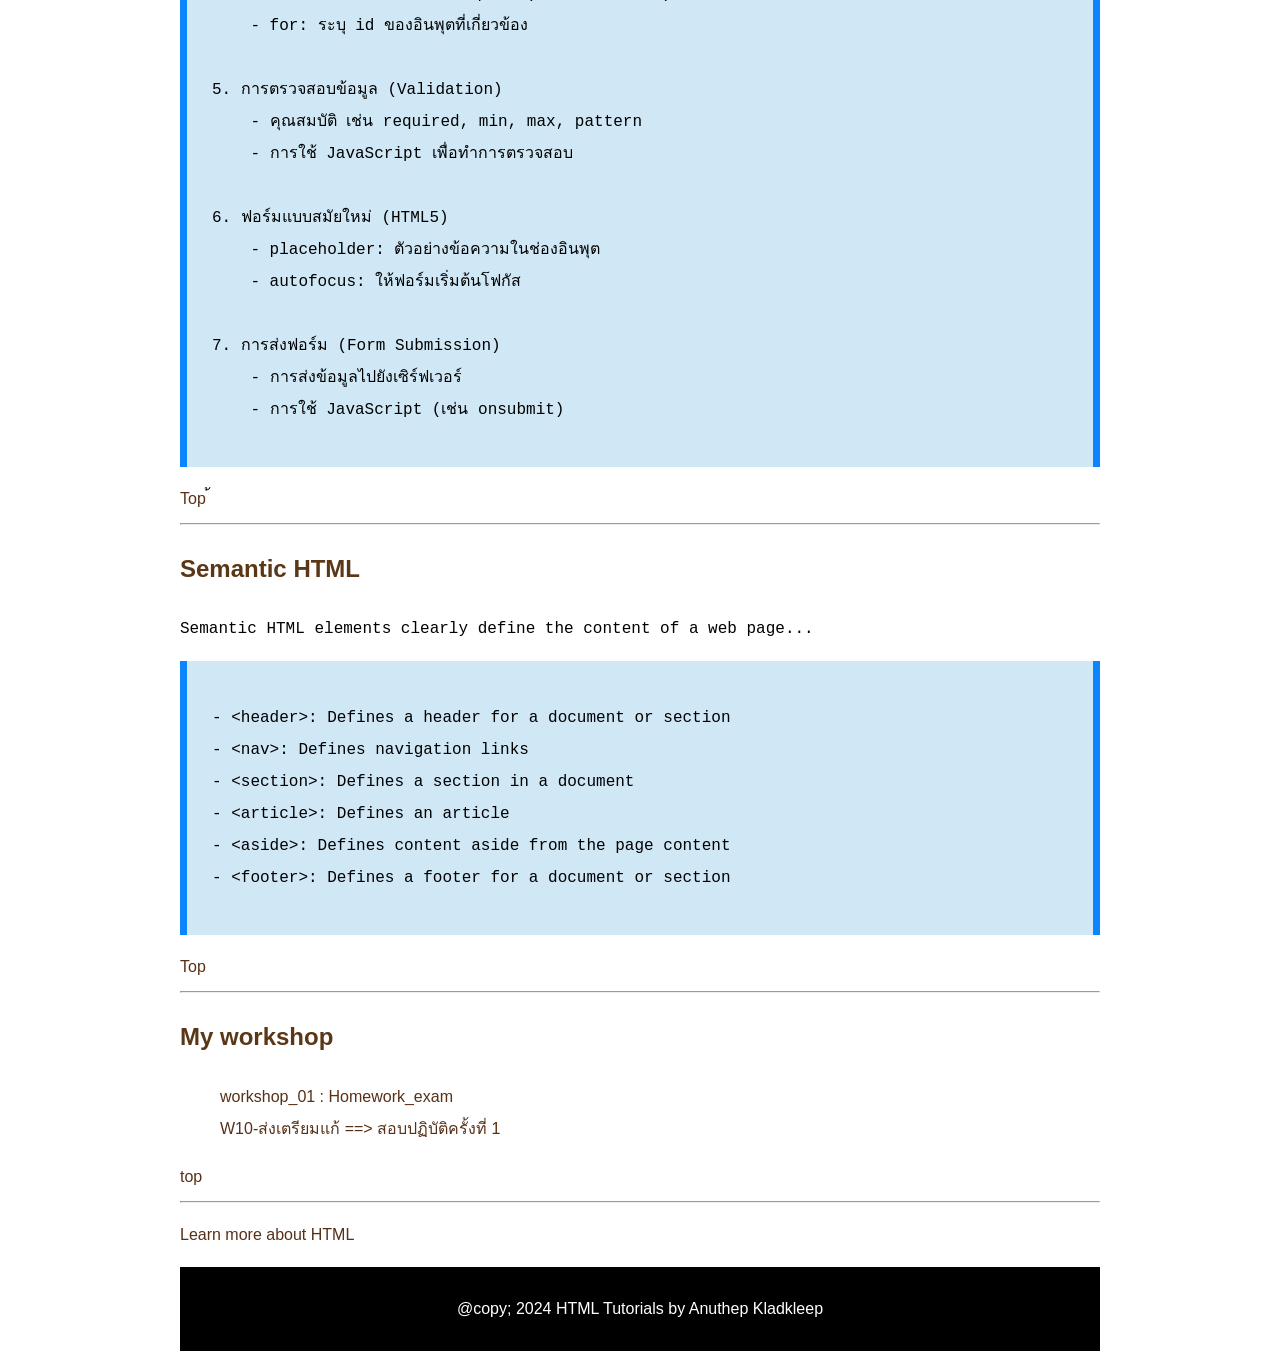
<file: Code/index.html>
<!DOCTYPE html>
<html lang="en">
<head>
    <meta charset="UTF-8">
    <meta name="viewport" content="width=device-width, initial-scale=1.0">
    <title>HTML Tutorials</title>
    <style>
        body, html {
            font-family :'Segoe UI', Tahoma, Geneva, Verdana, sans-serif;
            margin: 100px 90px 0 90px;
            font-size: 16px; 
            line-height: 2;
            scroll-behavior: smooth;
        }

        h1{
            color:hsl(22, 47%, 25%);
        }

        h2{
            color:hsl(29, 61%, 22%);
        }

        ul{
            list-style-type: square;
        }

        a{
            text-decoration: none;
            color: hwb(24 9% 66%);
        }

        a:hover {
            text-decoration: underline;
            color: hsl(19, 52%, 18%); 
        }

        pre {
            background-color: rgba(122, 190, 230, 0.349);
            border-left: #0b85fe 7px solid; 
            border-right: #0b85fe 7px solid; 
            padding: 25px;
        }
        footer {
            
            background-color: black;
            color: #ffffff;
            text-align: center;
            padding-top:10px;
            padding-bottom: 10px;
            font-size:16px ;
        }
    </style>
</head>
<body>
    <!-- main menu -->
    <h1 style="">HTML tutorial</h1>
    <p>Welcome to the HTML tutorial. Click on the topics below to start learning:</p>
    <h2>Topics</h2>
    <ul>
        <li><a href="#Introduction">Introduction to HTML</a></li>
        <li><a href="#HTML">HTML Document Structure</a></li>
        <li><a href="#Heading">Heading</a></li>
        <li><a href="#Paragraph">Paragraph</a></li>
        <li><a href="#Text">Text Formatting</a></li>
        <li><a href="#Creating">Creating Links</a></li>
        <li><a href="#Lists">Lists (Ordered and Unordered)</a></li>
        <li><a href="#Adding">Adding Images</a></li>
        <li><a href="#Creating Tables">Creating Tables</a></li>
        <li><a href="#HTML Forms">HTML Forms</a></li>   
        <li><a href="#Embedding">Embedding Multimedia (Audio & Video)</a></li>
        <li><a href="#Semantic">Semantic HTML</a></li>
        <li><a href="#My workshop">My workshop</a></li>
    </ul>
    <hr>

    <!-- Section 1 -->
     <h2 id="Introduction">Introduction to HTML </h2>
    <pre>
    - HTML stands for Hyper Text Markup Language
    - HTML is the standard markup language for creating Web pages
    - HTML describes the structure of a Web page
    - HTML consists of a series of elements
    - HTML elements tell the browser how to display the content
    - HTML elements are represented by tags
    - HTML tags label pieces of content such as "heading", "paragraph", "table", and so on
    - Browsers do not display the HTML tags, but use them to render the content of the page
    - HTML can embed programs written in a scripting language such as JavaScript, which affects the behavior and 
    content of web pages
    - HTML is not a programming language, but a markup language </pre>
    <a href="#">Top</a>
    <hr>

    <!-- Section 2 -->
        <h2 id="HTML">HTML Document Structure</h2>
        <p>An HTML document has the following basic structure... </p>
    <pre><xmp>
    คำอธิบาย: 
    <!DOCTYPE html>: ระบุว่าเป็นเอกสาร HTML5 
    <html>: เป็นรากของเอกสาร HTML ทั้งหมด 
    <head>: ส่วนที่ใช้เก็บข้อมูลเมตา เช่น <title> ชื่อหน้าเว็บ 
    <body>: ส่วนที่จะแสดงผลบนหน้าเว็บ 
 
    องค์ประกอบสำคัญของ HTML 
    แท็ก (Tags): 
     - แท็กเริ่มต้น (Opening Tag): เช่น <h1> 
     - แท็กปิด (Closing Tag): เช่น </h1> 
 
    แอตทริบิวต์ (Attributes): คุณสมบัติของแท็ก 
     - ใช้เพื่อกำหนดคุณสมบัติเพิ่มเติม เช่น href, src, width, height 
      
    ตัวอย่าง: <h1>Hello, World!</h1> 
            <img src="image.jpg" alt="A description of the image">   
    </xmp></pre>
    <a href="#">Top</a>
    <hr>

    <!-- Section 3 -->
    <h2 id="Heading">Heading</h2>
    <a href="W03_Heading.html">workshop</a>
    <p><xmp> headings are defined with the <h1> to <h6> tags..</xmp></p>

    <pre><xmp>- <h1>: Heading 1
    - <h2>: Heading 2
    - <h3>: Heading 3
    - <h4>: Heading 4
    - <h5>: Heading 5
    - <h6>: Heading 6</xmp></pre>
    <a href="#">Top</a>
    <hr>

<!-- Section 4 -->
<h2 id="Paragraph">Paragraph</h2>
<a href="">workshop</a>
<p><xmp> paragraphs are defined with the <p> tag...</xmp></p>
 <pre><xmp>- <p>: Paragraph</xmp></pre>
 <a href="#">Top</a>
<hr>

<!-- Section 5 -->
 <h2 id="Text">Text Formatting</h2>
<a href="W04_01_formatting.html">workshop</a>
<p><xmp>HTML provides various elements to format text...</xmp></p>
 
<pre><xmp>- <h1> to <h6>: Headings
- <p>: Paragraph
- <pre>: Preformatted text
- <b>: Bold text
- <strong>: Important text
- <i>: Italic text
- <em>: Emphasized text
- <u>: Underline text
- <ins>: Inserted text

- <del>: Deleted text
- <s>: Strikethrough text
- <strike>: Strikethrough text
- <small>: Smaller text
- <big>: Big text
- <mark>: Marked/highlighted text
- <sub>: Subscript text
- <sup>: Superscript text
- <blockquote>: Block quotation
- <q>: Inline quotation
- <code>: Code snippet</xmp></pre>
<a href="#">Top</a>
<hr>

<!-- Section 6 -->
<h2 id="Creating">Creating Links</h2>
<a href="W05-HTML_Tutorial-Link.html">workshop</a>
<p><xmp> links are defined with the <a> tag...</xmp></p>
 <pre><xmp>- <a href="url" target="">Link text</a>
- The href attribute specifies the URL of the page the link goes to
- The target attribute specifies where to open the linked document
     - _self: Open the linked document in the same window/tab
     - _blank: Open the linked document in a new window/tab
     - _parent: Open the linked document in the parent frame
     - _top: Open the linked document in the full body of the window
- The link text is the visible part of the link
- Anchor links:
     - Use the href attribute with the # symbol to link to a specific part of the page
     - Use the id attribute to define the section to link to
     - Example: <a href="#section">Go to Section</a>
     - Example: <h3 id="section">This is the Section</h3>
- Email links:
     - Use the mailto: prefix to create an email link
     - Example: <a href="mailto:support@example.com">email us</a>

- Download links:
     - Use the download attribute to create a download link
     - Example: <a href="file.txt" download>Download Text File</a></xmp></pre>
<a href="#">Top</a>
<hr>

<!-- Section 7 -->
 <h2 id="Lists">Lists (Ordered and Unordered)</h2>
<a href="">workshop</a>
<p><xmp>lists are defined with the <ul>, <ol>, and <li> tags...</xmp></p>
 <pre><xmp>- <ul>: Unordered list
- <ol>: Ordered list
- <li>: List item
- Unordered list:
    - Use the <ul> tag to create an unordered list
    - Use the <li> tag to create each list item
    - Example:
      <ul>
        <li>Coffee</li>
        <li>Tea</li>
        <li>Milk</li>
      </ul>

- Ordered list:
    - Use the <ol> tag to create an ordered list
    - Use the <li> tag to create each list item
    - Example:
      <ol>
        <li>Coffee</li>
        <li>Tea</li>
        <li>Milk</li>
      </ol>
- List style types:
    - Use the list-style-type property to define the style of the list
    - Example: <ul style="list-style-type: disc;">
    - Example: <ul style="list-style-type: circle;">
    - Example: <ul style="list-style-type: square;">
    - Example: <ul style="list-style-type: none;">
    - Example: <ol type="1">
    - Example: <ol type="A">
    - Example: <ol type="a">
    - Example: <ol type="I">
    - Example: <ol type="i">
    - Example: <ol type="A" start="3">
    - Example: <ol type="1" start="3">
    - Example: <ol style="list-style-type: decimal;">
    - Example: <ol style="list-style-type: upper-alpha;">
    - Example: <ol style="list-style-type: lower-alpha;">
    - Example: <ol style="list-style-type: upper-roman;">
    - Example: <ol style="list-style-type: lower-roman;"></xmp></pre>
<a href="#">Top</a>
<hr>

<!-- Section 8 -->
 <h2 id="Adding">Adding Images</h2>
<a href="">workshop</a>
<p><xmp>HTML images are defined with the <img> tag...</xmp></p>
<pre><xmp>- <img src="url" alt="description">
- The src attribute specifies the URL of the image
- The alt attribute provides a description of the image
- The width and height attributes provide the size of the image
    - Example: <img src="image.jpg" alt="description of image">
    - Example: <img src="image.jpg" alt="description of image" width="300" height="200">
- Image alignment:
    - Use the align attribute to specify the alignment of an image
    - Example: <img src="image.jpg" alt="description" align="left">
    - Example: <img src="image.jpg" alt="description" align="right">
     
- Image border:
    - Use the border attribute to add a border around an image
    - Example: <img src="image.jpg" alt="description" border="1">
     
- Image link:
    - Use the <a> tag to create a link around an image
    - Example: <a href="url"><img src="image.jpg" alt="description"></a>
    - Image gallery:
    - Use the <div> tag to create an image gallery
    - Use the <img> tag to display each image
- Example:
     <div class="gallery">
     <img src="image1.jpg" alt="Image 1">
     <img src="image2.jpg" alt="Image 2">
     <img src="image3.jpg" alt="Image 3">
     </div>
     - flex box:
     - Use the display: flex; property to create a flex container
     - Use the gap property to create space between flex items
     - Example:
     .gallery {
     display: flex;
     gap: 10px;
     }
     .gallery img {
     width: 150px;
     height: 150px;
     object-fit: cover;
     }</xmp></pre>

<a href="#">Top</a>
<hr>

<!-- Section 9 -->
 <h2 id="Creating Tables">Creating Tables</h2>
<a href="">workshop</a>
<p><xmp>HTML tables are defined with the <table>, <tr>, <th>, and <td> tags...</xmp></p>
 <pre><xmp>- <table>: Table
- <tr>: Table row
- <th>: Table header
- <td>: Table data/cell</xmp></pre>
<a href="#">Top</a>
<hr>

<!-- Section 10 -->
<h2 id="HTML Forms">HTML Forms</h2>
<p><xmp>HTML forms are defined with the <form> tag...</xmp></p>
 <pre><xmp>หัวข้อเกี่ยวกับฟอร์ม
1. โครงสร้างพื้นฐานของฟอร์ม
     - <form>: ใช้เป็นตัวครอบข้อมูลในฟอร์ม
     - action และ method (GET/POST): การกำหนดปลายทางและวิธีส่งข้อมูล

2. ชนิดของอินพุต (Input Types)
    - <input>: ชนิดต่าง ๆ เช่น text, password, email, number,
                       radio, checkbox, date, file
    - <textarea>: ช่องข้อความขนาดใหญ่
    - <select> และ <option>: เมนูแบบเลื่อนลง
    - <datalist>: รายการตัวเลือกที่กำหนดไว้ล่วงหน้า
    - <optgroup>: กลุ่มตัวเลือก
    - <fieldset> และ <legend>: กลุ่มข้อมูลที่เกี่ยวข้อง

3. ปุ่มในฟอร์ม
    - <button>: ปุ่มทั่วไป
    - <input type="submit"> และ <input type="reset">: ปุ่มส่งและล้างข้อมูล
    - <input type="button">: ปุ่มทั่วไป
    - <input type="image">: ปุ่มรูปภาพ
    - <input type="file">: ปุ่มอัพโหลดไฟล์
4. การจัดการป้ายกำกับ (Labels)
    - <label>: เพื่อเชื่อมกับ <input> (ช่วยเพิ่มการเข้าถึง)
    - for: ระบุ id ของอินพุตที่เกี่ยวข้อง

5. การตรวจสอบข้อมูล (Validation)
    - คุณสมบัติ เช่น required, min, max, pattern
    - การใช้ JavaScript เพื่อทำการตรวจสอบ

6. ฟอร์มแบบสมัยใหม่ (HTML5)
    - placeholder: ตัวอย่างข้อความในช่องอินพุต
    - autofocus: ให้ฟอร์มเริ่มต้นโฟกัส

7. การส่งฟอร์ม (Form Submission)
    - การส่งข้อมูลไปยังเซิร์ฟเวอร์
    - การใช้ JavaScript (เช่น onsubmit)</xmp></pre>
<a href="#">Top</a>
้<hr>

<!-- Section 11 -->
<h2 id="Semantic">Semantic HTML</h2>
<p><xmp>Semantic HTML elements clearly define the content of a web page...</xmp></p>
<pre><xmp>- <header>: Defines a header for a document or section
- <nav>: Defines navigation links
- <section>: Defines a section in a document
- <article>: Defines an article
- <aside>: Defines content aside from the page content
- <footer>: Defines a footer for a document or section</xmp></pre>
<a href="#">Top</a>
<hr>

<!-- Section 12 -->
<h2 id="My workshop">My workshop</h2>
<ul>
    <div><a href="Homework_exam.html">workshop_01 : Homework_exam</a></div>
    <div><a href="test_01.html">W10-ส่งเตรียมแก้ ==> สอบปฏิบัติครั้งที่ 1</a></div>
</ul> 
<a href="#">top</a>
<hr>

<!-- Section 13 -->
<p><a href="https://www.w3schools.com/">Learn more about HTML</p>
    <footer>
        <p>@copy; 2024 HTML Tutorials by Anuthep Kladkleep</p>
    </footer>

    
<!-- Anuthep Kladkleep 674230033 67/43-->
</body>
</html>
</file>
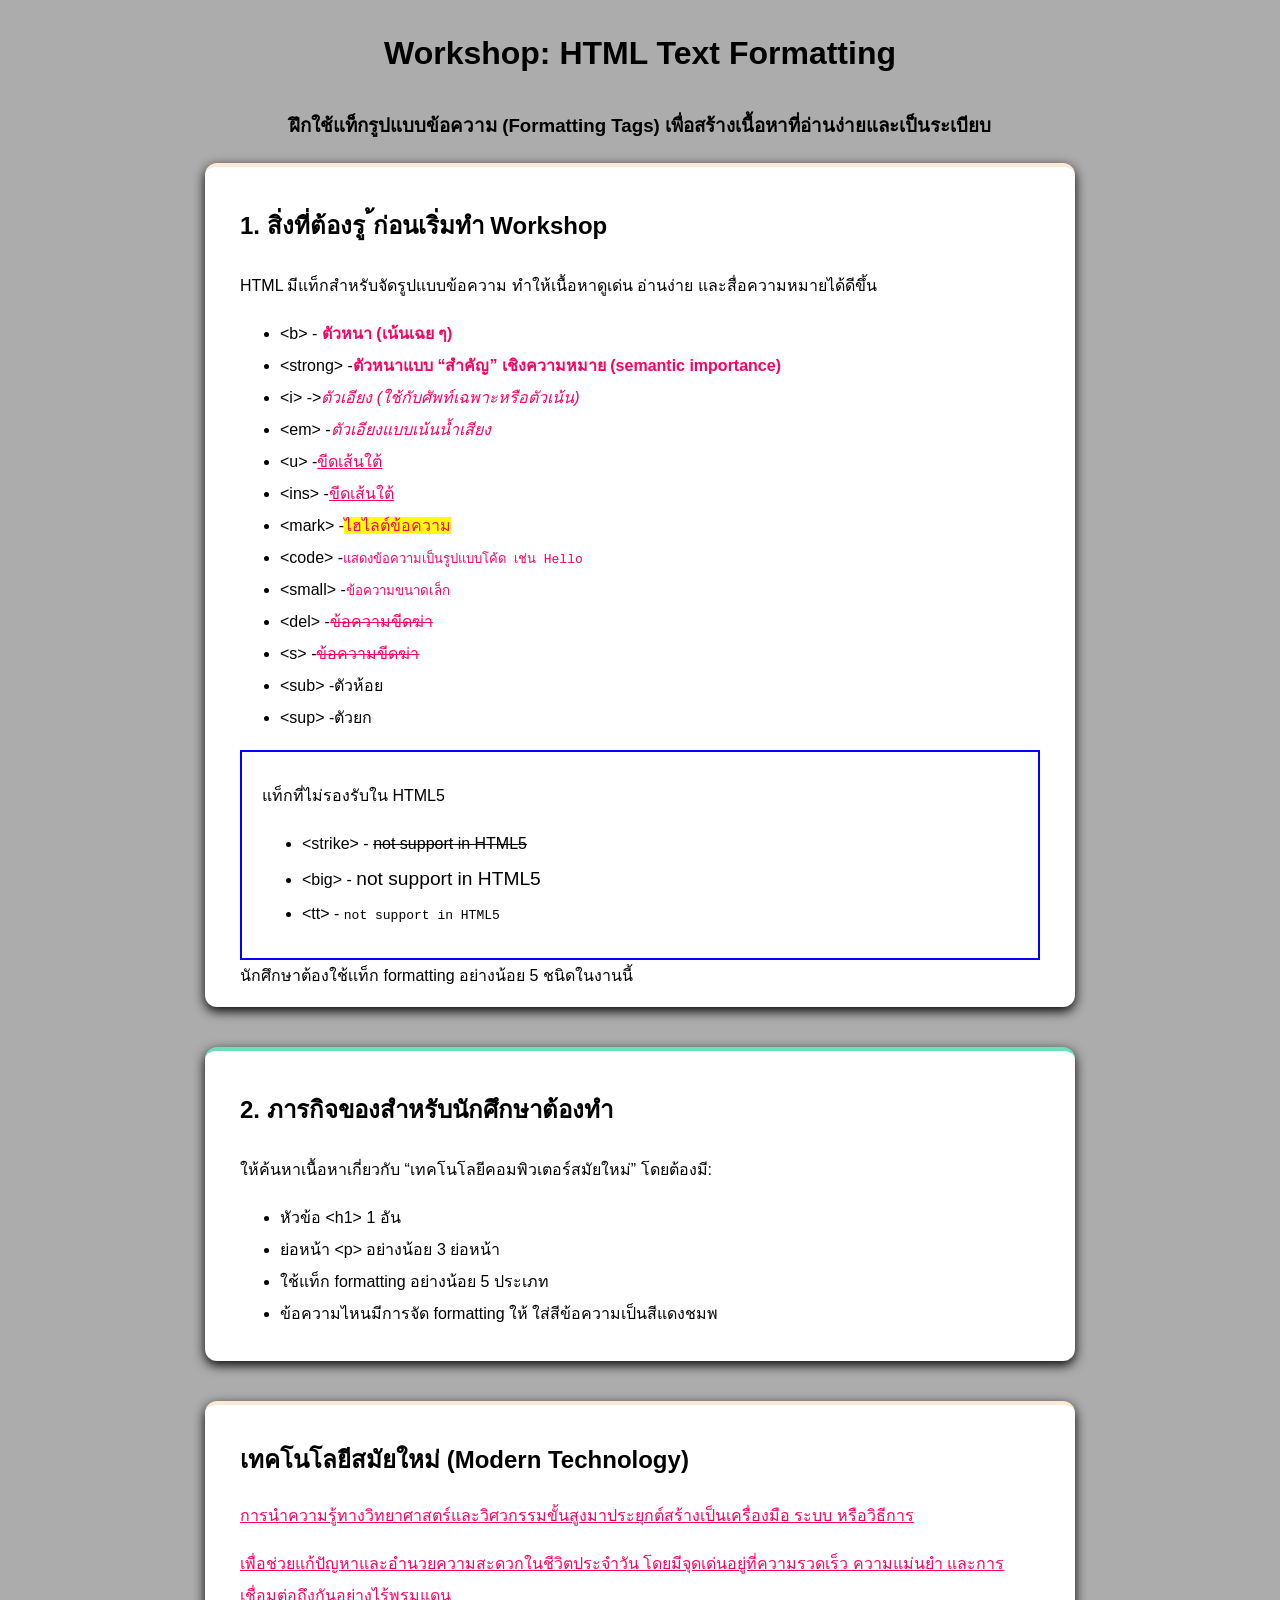
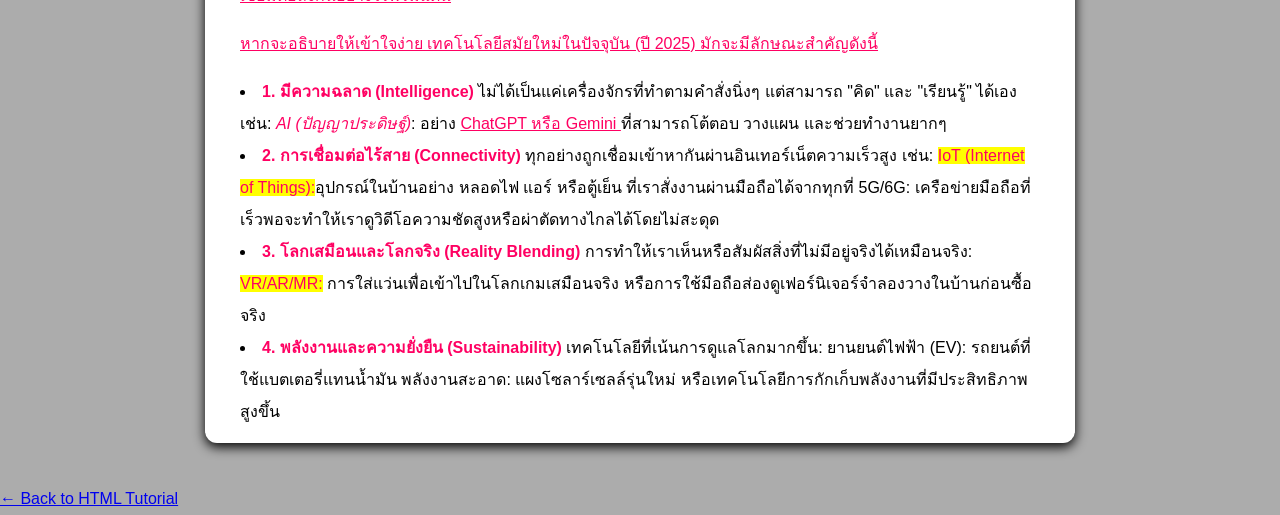
<file: HomeWork04_01_formatting.html>
<!DOCTYPE html>
<html lang="en">
<head>
    <meta charset="UTF-8">
    <meta name="viewport" content="width=device-width, initial-scale=1.0">
    <title>Formatting</title>
    <style>

        body{
            font-family: 'Segoe UI', Tahoma, Geneva, Verdana, sans-serif;
            margin: 0;
            padding: 0;
            background-color: #acacac;
            line-height: 2.0;
        }


        .container {
            max-width: 1000px;
            margin: auto;
        }
        
        header {}

        h1 {text-align: center;}

        .Gagenang {
            text-align: left;
            color: black;
            font-size: 24px;
        }

        h3 {text-align: center;}

        ul {}

        
        .card {
            background-color: rgb(255, 255, 255);
            padding: 15px 35px;
            border-radius: 12px;
            box-shadow: 0 4px 12px black;
            margin: 0 auto 40px;
            border-top: 4px solid antiquewhite;
            width: 800px;
        }

        .card.module-2 {border-top: 4px solid rgb(107, 223, 184);}
        
        .card.module-3 {border-top: 4px solid antiquewhite;}


        .box {
            border: 2px solid blue;
            padding: 12px 20px;
        }
        .text-color {
            color: rgb(255, 0, 98);
        }

        .note {
            content: 👌;
        }

        .note::before    {}
        
        footer {}


    </style>
</head>
<body>
    <header>
        <h1 class="h1">Workshop: HTML Text Formatting </h1>
        <h3><p>ฝึกใช้แท็กรูปแบบข้อความ (Formatting Tags) เพื่อสร้างเนื้อหาที่อ่านง่ายและเป็นระเบียบ</p></h3>
    </header>

    <main>      
    <!-- Card 1 -->
     <div class="card">
        <h2>1. สิ่งที่ต้องรู ้ก่อนเริ่มทำ Workshop </h2>
        <p>HTML มีแท็กสำหรับจัดรูปแบบข้อความ ทำให้เนื้อหาดูเด่น อ่านง่าย และสื่อความหมายได้ดีขึ้น</p>
            <ul>   
                <li>&lt;b&gt; - <b class="text-color">ตัวหนา (เน้นเฉย ๆ)</b></li>
                <li>&lt;strong&gt; -<strong class="text-color">ตัวหนาแบบ “สำคัญ” เชิงความหมาย (semantic importance)</strong> </li>
                <li>&lt;i&gt; -><i class="text-color">ตัวเอียง (ใช้กับศัพท์เฉพาะหรือตัวเน้น)</i> </li>
                <li>&lt;em&gt; -<em class="text-color">ตัวเอียงแบบเน้นน้ำเสียง</em> </li>
                <li>&lt;u&gt; -<u class="text-color">ขีดเส้นใต้ </u></li>
                <li>&lt;ins&gt; -<ins class="text-color">ขีดเส้นใต้</ins> </li>
                <li>&lt;mark&gt; -<mark class="text-color">ไฮไลต์ข้อความ</mark> </li>
                <li>&lt;code&gt; -<code class="text-color">แสดงข้อความเป็นรูปแบบโค้ด เช่น Hello </code> </li>
                <li>&lt;small&gt; -<small class="text-color">ข้อความขนาดเล็ก</small> </li>
                <li>&lt;del&gt; -<del class="text-color">ข้อความขีดฆ่า</del> </li>
                <li>&lt;s&gt; -<s class="text-color">ข้อความขีดฆ่า</s> </li>
                <li>&lt;sub&gt; -ตัวห้อย  </li>
                <li>&lt;sup&gt; -ตัวยก </li>
            </ul>
            
            <div class="box">
            <p>แท็กที่ไม่รองรับใน HTML5</p>
            <ul>
                <li>&lt;strike&gt; - <strike>not support in HTML5</strike></li>
                <li>&lt;big&gt; - <big>not support in HTML5</big></li>
                <li>&lt;tt&gt; - <tt>not support in HTML5</tt></li>
            </ul>
        </div>

        <div class="note">นักศึกษาต้องใช้เเท็ก formatting อย่างน้อย 5 ชนิดในงานนี้</div>

        </ul>
        </div>

    

<!-- Card 2 -->

 <div class="card module-2"><h2>2. ภารกิจของสำหรับนักศึกษาต้องทำ</h2>
    <p>ให้ค้นหาเนื้อหาเกี่ยวกับ “เทคโนโลยีคอมพิวเตอร์สมัยใหม่” โดยต้องมี:</p>
    <ul>
        <li>หัวข้อ &lt;h1&gt; 1 อัน</li>
        <li>ย่อหน้า &lt;p&gt; อย่างน้อย 3 ย่อหน้า </li>
        <li>ใช้แท็ก formatting อย่างน้อย 5 ประเภท</li>
        <li>ข้อความไหนมีการจัด formatting ให้ ใส่สีข้อความเป็นสีแดงชมพ</li>
    </ul></div>

<!-- Card 3 -->

 <div class="card module-3">
    <h1 class="Gagenang">เทคโนโลยีสมัยใหม่ (Modern Technology)</h1>
    <p><u class="text-color">การนำความรู้ทางวิทยาศาสตร์และวิศวกรรมขั้นสูงมาประยุกต์สร้างเป็นเครื่องมือ ระบบ หรือวิธีการ </p>
        <p>เพื่อช่วยแก้ปัญหาและอำนวยความสะดวกในชีวิตประจำวัน โดยมีจุดเด่นอยู่ที่ความรวดเร็ว ความแม่นยำ และการเชื่อมต่อถึงกันอย่างไร้พรมแดน</p>
        <p>หากจะอธิบายให้เข้าใจง่าย เทคโนโลยีสมัยใหม่ในปัจจุบัน (ปี 2025) มักจะมีลักษณะสำคัญดังนี้</u></p>
    <li><strong class="text-color">1. มีความฉลาด (Intelligence)</strong>
            ไม่ได้เป็นแค่เครื่องจักรที่ทำตามคำสั่งนิ่งๆ แต่สามารถ "คิด" และ "เรียนรู้" ได้เอง เช่น:
            <em class="text-color">AI (ปัญญาประดิษฐ์)</em>: อย่าง <u class="text-color">ChatGPT หรือ Gemini </u>ที่สามารถโต้ตอบ วางแผน และช่วยทำงานยากๆ</li>
    <li><strong class="text-color">2. การเชื่อมต่อไร้สาย (Connectivity)</strong>
            ทุกอย่างถูกเชื่อมเข้าหากันผ่านอินเทอร์เน็ตความเร็วสูง เช่น:
            <mark class="text-color">IoT (Internet of Things):</mark>อุปกรณ์ในบ้านอย่าง หลอดไฟ แอร์ หรือตู้เย็น ที่เราสั่งงานผ่านมือถือได้จากทุกที่
            5G/6G: เครือข่ายมือถือที่เร็วพอจะทำให้เราดูวิดีโอความชัดสูงหรือผ่าตัดทางไกลได้โดยไม่สะดุด</li>
    <li><strong class="text-color">3. โลกเสมือนและโลกจริง (Reality Blending)</strong>
            การทำให้เราเห็นหรือสัมผัสสิ่งที่ไม่มีอยู่จริงได้เหมือนจริง:
            <mark class="text-color">VR/AR/MR:</mark> การใส่แว่นเพื่อเข้าไปในโลกเกมเสมือนจริง หรือการใช้มือถือส่องดูเฟอร์นิเจอร์จำลองวางในบ้านก่อนซื้อจริง</li>
    <li><strong class="text-color">4. พลังงานและความยั่งยืน (Sustainability)</strong>
            เทคโนโลยีที่เน้นการดูแลโลกมากขึ้น:
            ยานยนต์ไฟฟ้า (EV): รถยนต์ที่ใช้แบตเตอรี่แทนน้ำมัน
            พลังงานสะอาด: แผงโซลาร์เซลล์รุ่นใหม่ หรือเทคโนโลยีการกักเก็บพลังงานที่มีประสิทธิภาพสูงขึ้น</li>   
 </div>
 </main>
     <a href="index.html">&larr; Back to HTML Tutorial </a>
        </div>
    </body>
</html>
</file>
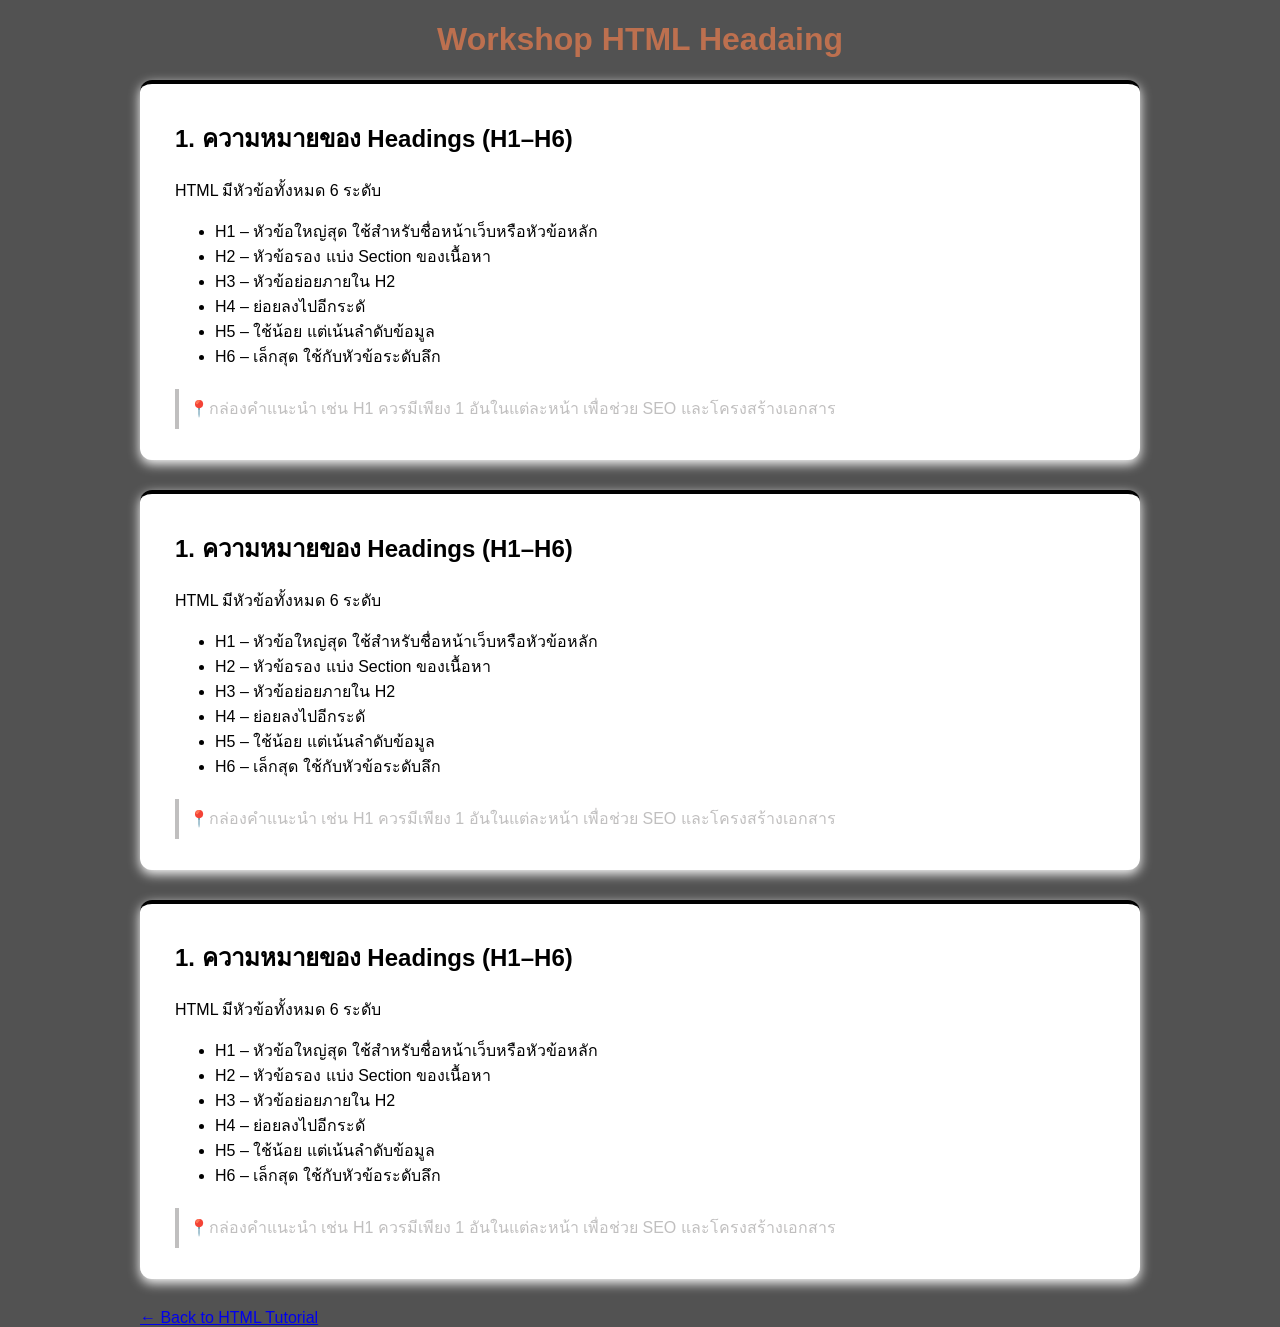
<file: W03_01heaging.html>
<!DOCTYPE html>
<html lang="en">
<head>
    <meta charset="UTF-8">
    <meta name="viewport" content="width=device-width, initial-scale=1.0">
    <title>Headaing workshop </title>
    <style>
        body {
            font-family: 'Segoe UI', Tahoma, Geneva, Verdana, sans-serif;
            margin: 0;
            padding: 0;
            background-color: #525252;
        }

        .Container {
            max-width: 1000px;
            margin: auto ;
        }

        h1 {
            color: #bd704f;
            text-align: center;
        }

        .Subtitle {
            text-align: center;
            color: #25150d;
        }

        .Card {
            background-color: white;
            border-radius: 12px;
            padding: 15px 35px;
            box-shadow: 0 4px 12px rgb(255, 255, 255);
            border-top: 4px solid   ;
            margin-bottom: 30px;
        }
        
        .note {
            border-left: 4px solid #c0bfbf;
            color: #c0bfbf;
            padding-left: 10px;
            margin-top: 20px;
            line-height: 2.5;
        }

    </style> 

</head>
<body>
        <div class="Container">
            <h1>Workshop HTML Headaing </h1>
            <!-- section 1 -->
            <section class="Card">
                <h2> 1. ความหมายของ Headings (H1–H6)</h2>
                <p>HTML มีหัวข้อทั้งหมด 6 ระดับ</p>
                <ul>
                    <li> H1 – หัวข้อใหญ่สุด ใช้สำหรับชื่อหน้าเว็บหรือหัวข้อหลัก </li>
                    <li> H2 – หัวข้อรอง แบ่ง Section ของเนื้อหา</li>
                    <li> H3 – หัวข้อย่อยภายใน H2</li>
                    <li> H4 – ย่อยลงไปอีกระดั</li>
                    <li> H5 – ใช้น้อย แต่เน้นลำดับข้อมูล </li>
                    <li> H6 – เล็กสุด ใช้กับหัวข้อระดับลึก </li>
                </ul>
                <p class="note">📍กล่องคำแนะนำ
                เช่น H1 ควรมีเพียง 1 อันในแต่ละหน้า เพื่อช่วย SEO และโครงสร้างเอกสาร
                </p>
            </section>
            
            <!-- section 2 -->
            <section class="Card">
                <h2> 1. ความหมายของ Headings (H1–H6)</h2>
                <p>HTML มีหัวข้อทั้งหมด 6 ระดับ</p>
                <ul>
                    <li> H1 – หัวข้อใหญ่สุด ใช้สำหรับชื่อหน้าเว็บหรือหัวข้อหลัก </li>
                    <li> H2 – หัวข้อรอง แบ่ง Section ของเนื้อหา</li>
                    <li> H3 – หัวข้อย่อยภายใน H2</li>
                    <li> H4 – ย่อยลงไปอีกระดั</li>
                    <li> H5 – ใช้น้อย แต่เน้นลำดับข้อมูล </li>
                    <li> H6 – เล็กสุด ใช้กับหัวข้อระดับลึก </li>
                </ul>
                <p class="note">📍กล่องคำแนะนำ
                เช่น H1 ควรมีเพียง 1 อันในแต่ละหน้า เพื่อช่วย SEO และโครงสร้างเอกสาร
                </p>
            </section>

            <!-- section 3 -->
            <section class="Card">
                <h2> 1. ความหมายของ Headings (H1–H6)</h2>
                <p>HTML มีหัวข้อทั้งหมด 6 ระดับ</p>
                <ul>
                    <li> H1 – หัวข้อใหญ่สุด ใช้สำหรับชื่อหน้าเว็บหรือหัวข้อหลัก </li>
                    <li> H2 – หัวข้อรอง แบ่ง Section ของเนื้อหา</li>
                    <li> H3 – หัวข้อย่อยภายใน H2</li>
                    <li> H4 – ย่อยลงไปอีกระดั</li>
                    <li> H5 – ใช้น้อย แต่เน้นลำดับข้อมูล </li>
                    <li> H6 – เล็กสุด ใช้กับหัวข้อระดับลึก </li>
                </ul>
                <p class="note">📍กล่องคำแนะนำ
                เช่น H1 ควรมีเพียง 1 อันในแต่ละหน้า เพื่อช่วย SEO และโครงสร้างเอกสาร
                </p>
            </section>
            <a href="W02_HTML_Tutorial.html">&larr; Back to HTML Tutorial</a>
        </div>







</body>
</html>
</file>
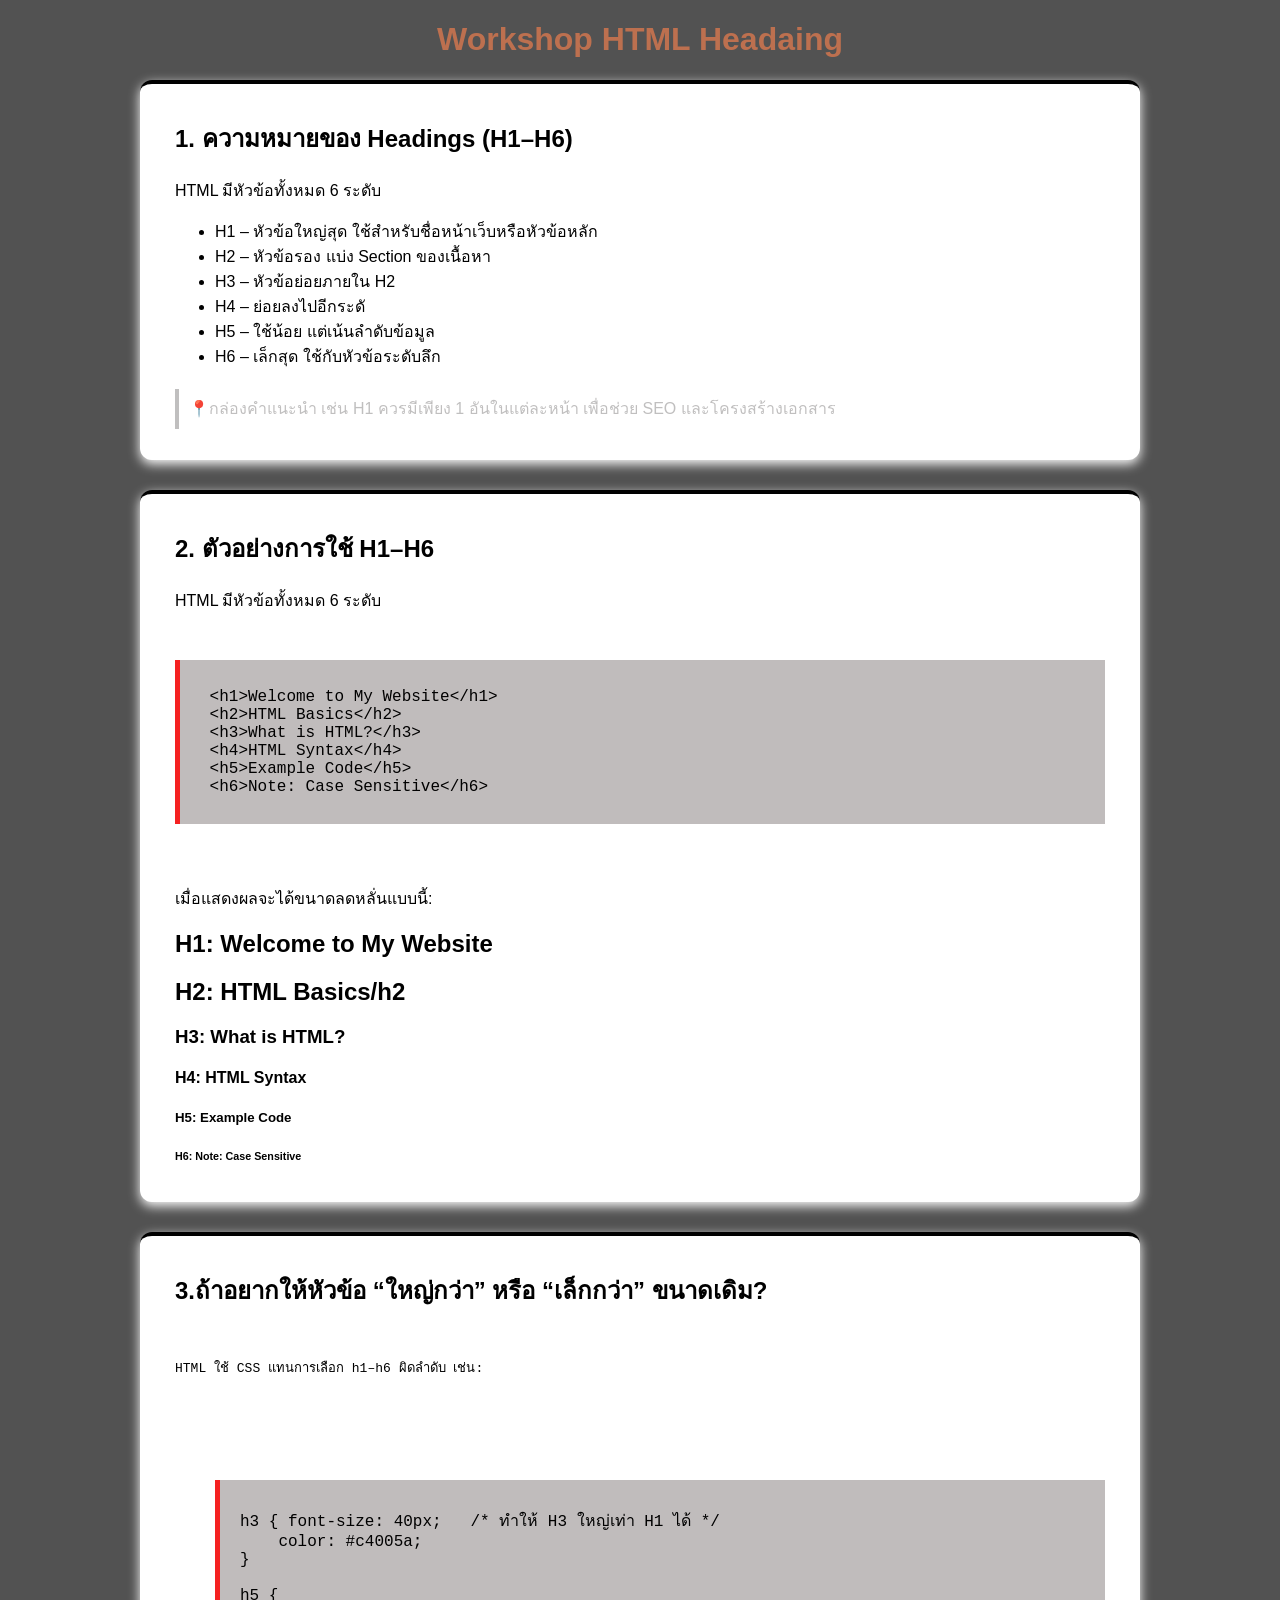
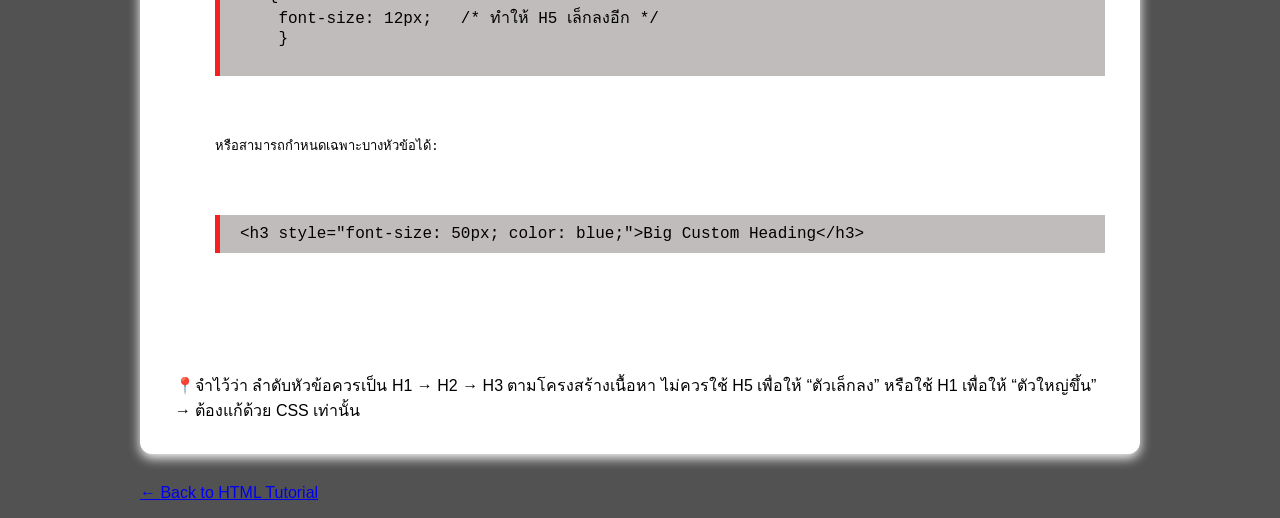
<file: W03_Heading.html>
<!DOCTYPE html>
<html lang="en">
<head>
    <meta charset="UTF-8">
    <meta name="viewport" content="width=device-width, initial-scale=1.0">
    <title>Headaing workshop </title>
    <style>
        body {
            font-family: 'Segoe UI', Tahoma, Geneva, Verdana, sans-serif;
            margin: 0;
            padding: 0;
            background-color: #525252;
        }

        .Container {
            max-width: 1000px;
            margin: auto ;
        }

        h1 {
            color: #bd704f;
            text-align: center;
        }

        .Subtitle {
            text-align: center;
            color: #25150d;
        }

        .Card {
            background-color: white;
            border-radius: 12px;
            padding: 15px 35px;
            box-shadow: 0 4px 12px rgb(255, 255, 255);
            border-top: 4px solid   ;
            margin-bottom: 30px;
        }
        
        .note {
            border-left: 4px solid #c0bfbf;
            color: #c0bfbf;
            padding-left: 10px;
            margin-top: 20px;
            line-height: 2.5;
        }
        .tep {
            background-color: rgb(192, 188, 188); 
            border-left: #f52121 5px solid; 
            font-size: 16px;
            padding: 10px 20px;
        }
        .Aun {
            text-align: left;
            color: #000000;
        }

    </style> 

</head>
<body>
        <div class="Container">
            <h1>Workshop HTML Headaing </h1>
            <!-- section 1 -->
            <section class="Card">
                <h2> 1. ความหมายของ Headings (H1–H6)</h2>
                <p>HTML มีหัวข้อทั้งหมด 6 ระดับ</p>
                <ul>
                    <li> H1 – หัวข้อใหญ่สุด ใช้สำหรับชื่อหน้าเว็บหรือหัวข้อหลัก </li>
                    <li> H2 – หัวข้อรอง แบ่ง Section ของเนื้อหา</li>
                    <li> H3 – หัวข้อย่อยภายใน H2</li>
                    <li> H4 – ย่อยลงไปอีกระดั</li>
                    <li> H5 – ใช้น้อย แต่เน้นลำดับข้อมูล </li>
                    <li> H6 – เล็กสุด ใช้กับหัวข้อระดับลึก </li>
                </ul>
                <p class="note">📍กล่องคำแนะนำ
                เช่น H1 ควรมีเพียง 1 อันในแต่ละหน้า เพื่อช่วย SEO และโครงสร้างเอกสาร
                </p>
            </section>
            
            <!-- section 2 -->
            <section class="Card">
                <h2> 2. ตัวอย่างการใช้ H1–H6 </h2>
                <p>HTML มีหัวข้อทั้งหมด 6 ระดับ</p>
                <pre>
                    <p  class="tep">
 &lt;h1&gt;Welcome to My Website&lt;/h1&gt;
 &lt;h2&gt;HTML Basics&lt;/h2&gt;
 &lt;h3&gt;What is HTML?&lt;/h3&gt;
 &lt;h4&gt;HTML Syntax&lt;/h4&gt;
 &lt;h5&gt;Example Code&lt;/h5&gt;
 &lt;h6&gt;Note: Case Sensitive&lt;/h6&gt;
                    </p>
                </pre>
                <p>เมื่อแสดงผลจะได้ขนาดลดหลั่นแบบนี้: </p>
                <p>
                    <h1 class="Aun"> H1: Welcome to My Website</h1>
                    <h2> H2: HTML Basics/h2</h2>
                    <h3> H3: What is HTML?</h3>
                    <h4> H4: HTML Syntax</h4>
                    <h5> H5: Example Code</h5>
                    <h6> H6: Note: Case Sensitive</h6>
                
                </p>
            </section>

            <!-- section 3 -->
            <section class="Card">
                <h2> 3.ถ้าอยากให้หัวข้อ “ใหญ่กว่า” หรือ “เล็กกว่า” ขนาดเดิม? </h2>
                <pre>
                <p>HTML ใช้ CSS แทนการเลือก h1–h6 ผิดลำดับ เช่น:</p>
                <ul>
                    <p class="tep">
h3 { font-size: 40px;   /* ทำให้ H3 ใหญ่เท่า H1 ได้ */ 
    color: #c4005a; 
}
                    
h5 { 
    font-size: 12px;   /* ทำให้ H5 เล็กลงอีก */ 
    } 
                    </p>
                    <p>หรือสามารถกำหนดเฉพาะบางหัวข้อได้:  </p>
                    <pre><p class="tep">&lt;h3 style="font-size: 50px; color: blue;"&gt;Big Custom Heading&lt;/h3&gt;</p>

                    </pre>
                    </pre>

                </ul>
                <p class="Note">📍จำไว้ว่า ลำดับหัวข้อควรเป็น H1 → H2 → H3 ตามโครงสร้างเนื้อหา  ไม่ควรใช้ H5 เพื่อให้ “ตัวเล็กลง” หรือใช้ H1 
                    เพื่อให้ “ตัวใหญ่ขึ้น”  → ต้องแก้ด้วย CSS เท่านั้น </p>

            </section>
            <a href="index.html">&larr; Back to HTML Tutorial</a>
        </div>







</body>
</html>
</file>
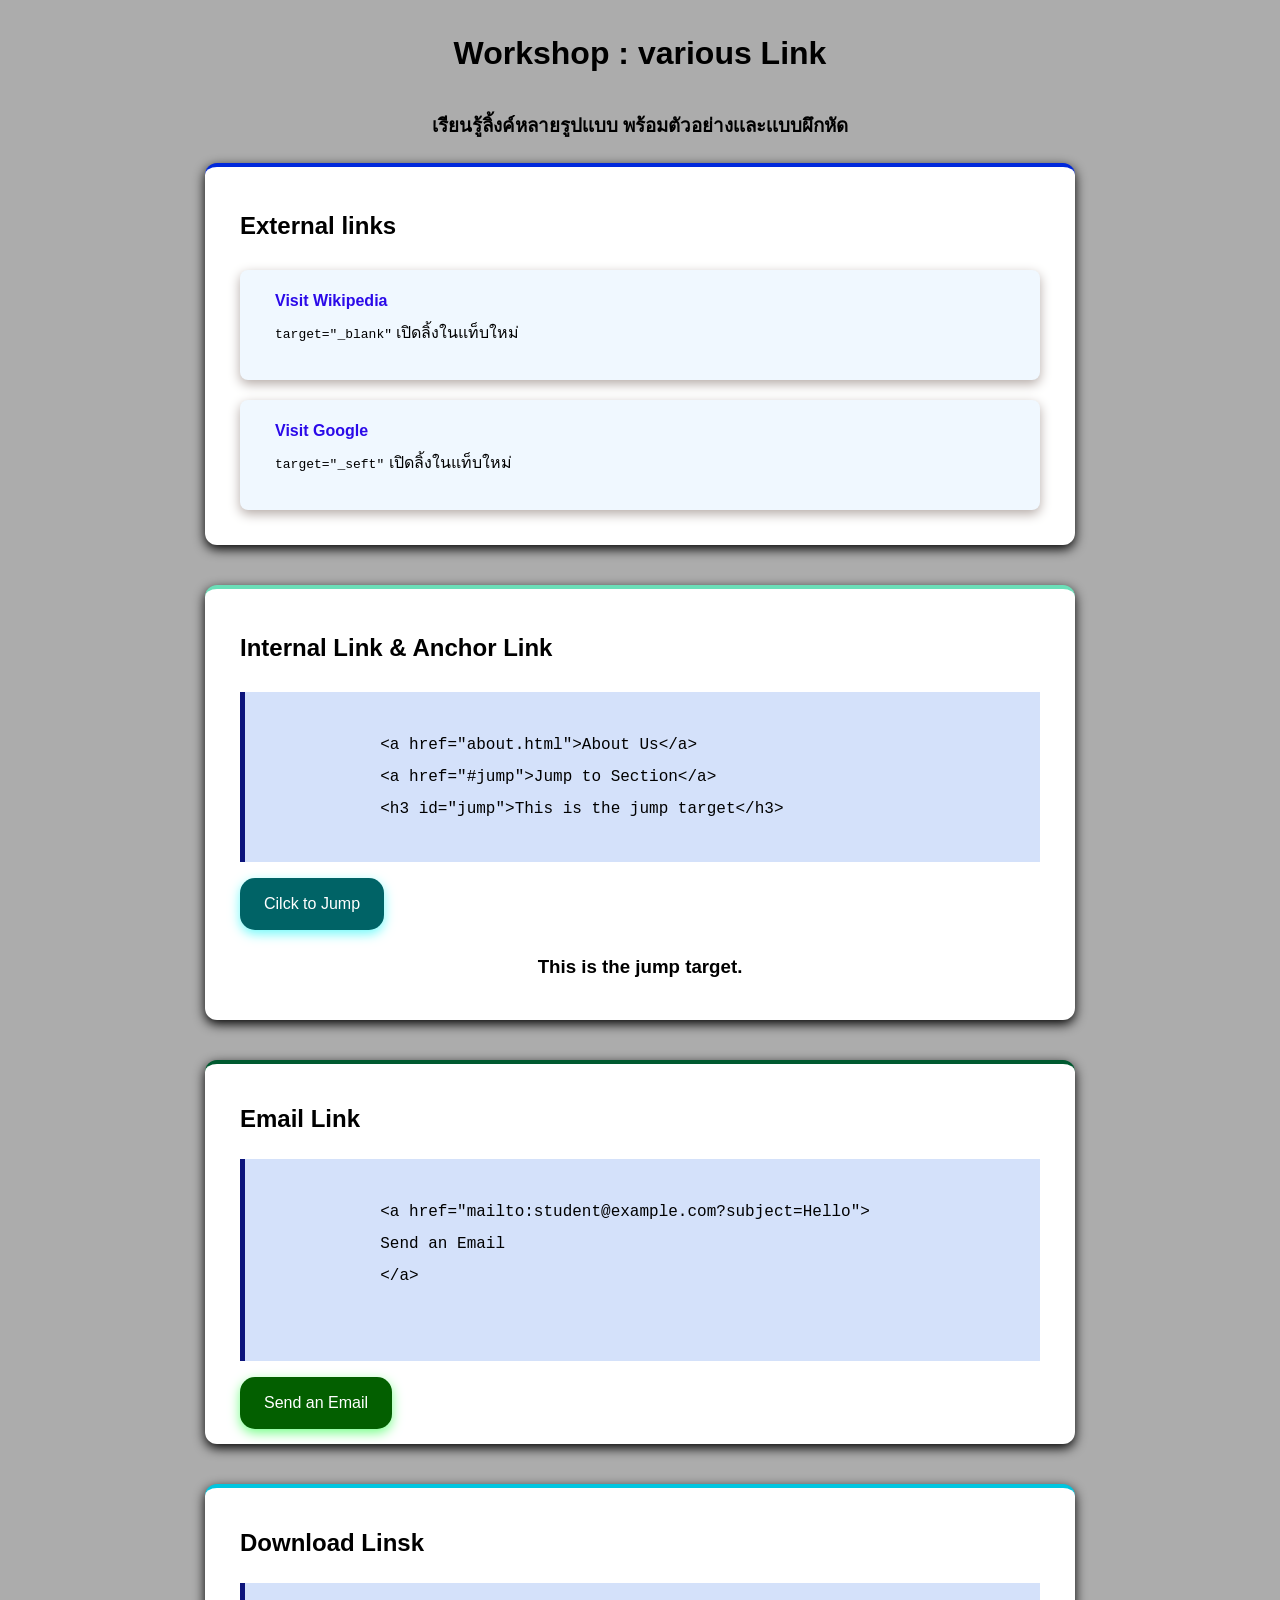
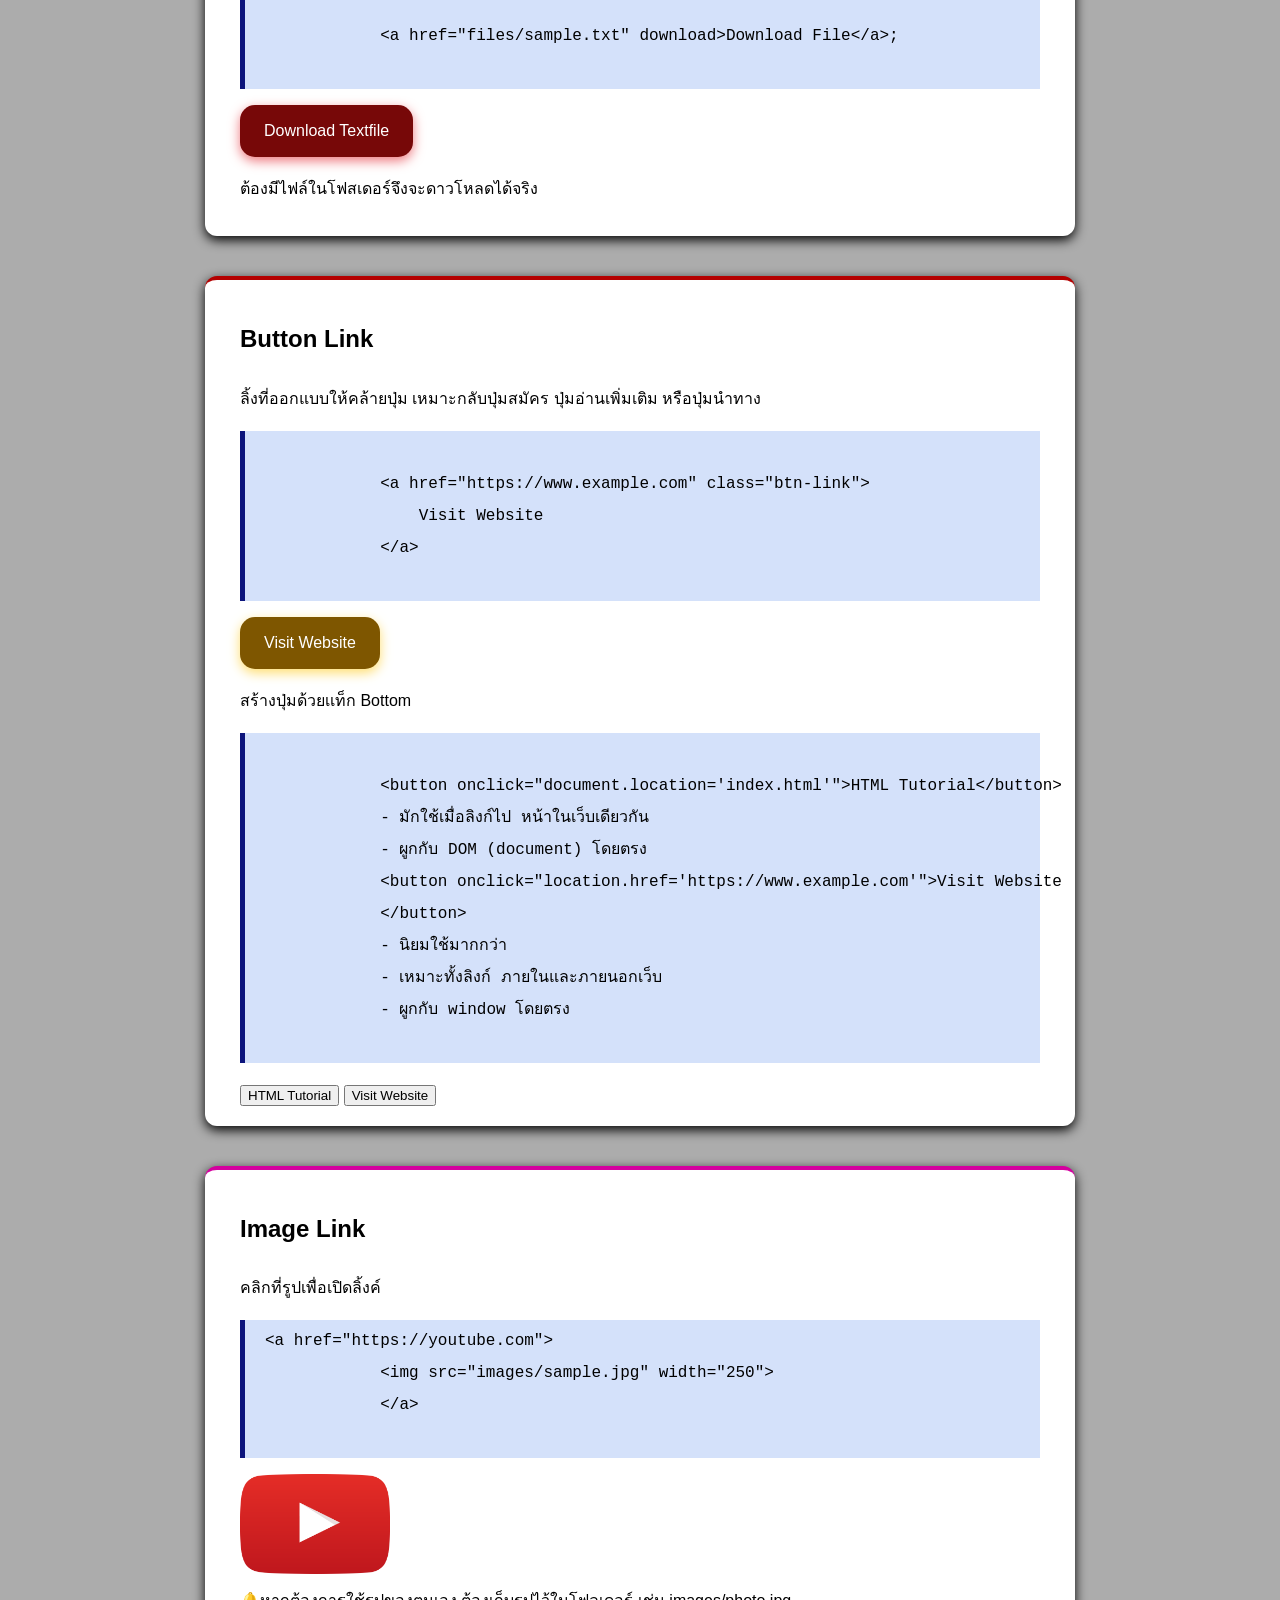
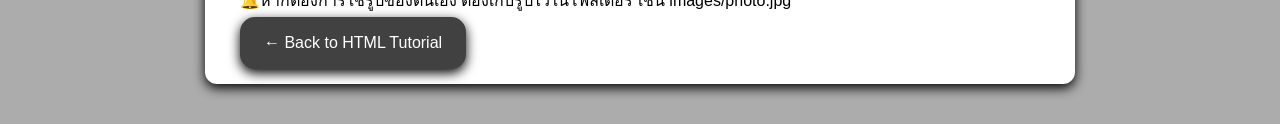
<file: W05-HTML_Tutorial-Link.html>
<!DOCTYPE html>
<html lang="en">
<head>
    <meta charset="UTF-8">
    <meta name="viewport" content="width=device-width, initial-scale=1.0">
    <title>Formatting</title>
    <style>

        body{
            font-family: 'Segoe UI', Tahoma, Geneva, Verdana, sans-serif;
            margin: 0;
            padding: 0;
            background-color: #acacac;
            line-height: 2.0;
        }


        .container {
            max-width: 1000px;
            margin: auto;
        }
        
        header {}

        h1 {text-align: center;}

        .Gagenang {
            text-align: left;
            color: black;
            font-size: 24px;
        }

        h3 {text-align: center;}

        ul {}

        
        .card {
            background-color: rgb(255, 255, 255);
            padding: 15px 35px;
            border-radius: 12px;
            box-shadow: 0 4px 12px black;
            margin: 0 auto 40px;
            border-top: 4px solid rgb(0, 40, 219);
            width: 800px;
        }

        .card.module-2 {border-top: 4px solid rgb(107, 223, 184);}
        
        .card.module-3 {border-top: 4px solid rgb(0, 90, 48);}

        .card.module-4 {border-top: 4px solid rgb(0, 197, 223);}

        .card.module-5 {border-top: 4px solid rgb(180, 0, 0);}

        .card.module-6 {border-top: 4px solid rgb(212, 0, 159);}


        .box {
            border: 2px solid blue;
            padding: 12px 20px;
        }
        .text-color {
            color: rgb(255, 0, 98);
        }

        .note {}

        .note::before    {}
        
        .ITEP{
            background-color: rgb(212, 225, 250); 
            border-left: #0c147c 5px solid; 
            font-size: 16px;
            padding: 5px 20px;
           }

        .card2 {
            background-color: aliceblue;
            border-radius: 8px;
            padding: 15px 35px;
            margin-bottom:  20px;
            margin-top: 5px;
            box-shadow: 0 4px 12px rgb(181, 171, 167);        
        }

        .link {
        margin-top: 15px;
        text-decoration: none;
        color: #2b0ae9;
        font-weight: bold;
        }

        .Anu{
        color: #ffffff;
        text-decoration: none;
        background-color: rgb(126, 86, 0) ;
        display:inline-block;
        text-align: center;
        padding: 10px 24px;
        border-radius: 15px;
        box-shadow: 0 4px 12px rgb(255, 222, 113);
        }

        .Anu2{
        color: #ffffff;
        text-decoration: none;
        background-color: rgb(0, 99, 102) ;
        display:inline-block;
        text-align: center;
        padding: 10px 24px;
        border-radius: 15px;
        box-shadow: 0 4px 12px rgb(113, 250, 250);
        }

        .Anu3{
        color: #ffffff;
        text-decoration: none;
        background-color: rgb(3, 95, 0) ;
        display:inline-block;
        text-align: center;
        padding: 10px 24px;
        border-radius: 15px;
        box-shadow: 0 4px 12px rgb(119, 255, 137);
        }

        .Anu4{
            color: #ffffff;
            text-decoration: none;
            background-color: rgb(119, 8, 8) ;
            display:inline-block;
            text-align: center;
            padding: 10px 24px;
            border-radius: 15px;
            box-shadow: 0 4px 12px rgb(238, 121, 127);
        }

        .Anu5{
            color: #ffffff;
            text-decoration: none;
            background-color: rgb(65, 65, 65) ;
            display:inline-block;
            text-align: center;
            padding: 10px 24px;
            border-radius: 15px;
            box-shadow: 0 4px 12px rgb(0, 0, 0);
        }
        .Anu5:hover{
        color: #000000;
        text-decoration: none;
        background-color: rgb(255, 255, 255); 
        }

    </style>
</head>
<body>
    <header>
        <h1 class="h1">Workshop : various Link </h1>
        <h3><p>เรียนรู้ลิ้งค์หลายรูปเเบบ พร้อมตัวอย่างเเละเเบบผึกหัด</p></h3>

    </header>

    <main>      
    <!-- Card 1 -->
     <div class="card">
        <h2>External links</h2>
        <div class="card2">
                <a href=""class="link">Visit Wikipedia</a>
                <p style="margin-top: 0;"><code>target="_blank"</code> เปิดลิ้งในแท็บใหม่</p>
            </div>           
            <div class="card2">
                <a href=""class="link">Visit Google</a>
                <p style="margin-top: 0;"><code>target="_seft"</code> เปิดลิ้งในแท็บใหม่</p>
            </div>  
        </div>

    

<!-- Card 2 -->

        <div class="card module-2"><h2>Internal Link & Anchor Link</h2>
            <pre class="ITEP">       
            &lt;a href="about.html"&gt;About Us&lt;/a&gt;
            &lt;a href="#jump"&gt;Jump to Section&lt;/a&gt;
            &lt;h3 id="jump"&gt;This is the jump target&lt;/h3&gt;  
        </pre>
        <a href="" class="Anu2">Cilck to Jump</a>
        <h3>This is the jump target.</h3>
        </div>

<!-- Card 3 -->
        <div class="card module-3">
            <h1 class="Gagenang">Email Link</h1>
            <pre class="ITEP">       
            &lt;a href="mailto:student@example.com?subject=Hello"&gt;
            Send an Email
            &lt;/a&gt;
  
        </pre>
        <a href="" class="Anu3">Send an Email</a>
        </div>

 <!-- Card 4 -->
        <div class="card module-4">
            <h1 class="Gagenang">Download Linsk</h1>
        <pre class="ITEP">       
            &lt;a href="files/sample.txt" download&gt;Download File&lt;/a&gt;;
        </pre>

         <a href="" class="Anu4">Download Textfile</a>
         <p class="c1">ต้องมีไฟล์ในโฟสเดอร์จึงจะดาวโหลดได้จริง </p>
        </div>

<!-- Card 5 -->
        <div class="card module-5">
        <h2>Button Link</h2>
        <p>ลิ้งที่ออกแบบให้คล้ายปุ่ม เหมาะกลับปุ่มสมัคร ปุ่มอ่านเพิ่มเติม หรือปุ่มนำทาง</p>
        <pre class="ITEP">    
            &lt;a href="https://www.example.com" class="btn-link"&gt;
                Visit Website
            &lt;/a&gt;        
        </pre>
         <a href="" class="Anu">Visit Website</a>
        <p>สร้างปุ่มด้วยเเท็ก Bottom</p>
          <pre class="ITEP">    
            &lt;button onclick="document.location='index.html'"&gt;HTML Tutorial&lt;/button&gt;
            - มักใช้เมื่อลิงก์ไป หน้าในเว็บเดียวกัน
            - ผูกกับ DOM (document) โดยตรง
            &lt;button onclick="location.href='https://www.example.com'"&gt;Visit Website
            &lt;/button&gt;
            - นิยมใช้มากกว่า
            - เหมาะทั้งลิงก์ ภายในและภายนอกเว็บ
            - ผูกกับ window โดยตรง        
        </pre>
        <button class="Ass">HTML Tutorial</button>
       <button class="Ass">Visit Website</button> 
        </div>

<!-- Card 6 -->
        <div class="card module-6">
        <h2>Image Link</h2>
        <p>คลิกที่รูปเพื่อเปิดลิ้งค์</p>
        <pre class="ITEP">&lt;a href="https://youtube.com"&gt;
            &lt;img src="images/sample.jpg" width="250"&gt;
            &lt;/a&gt;
        </pre>
        <a href="https://www.youtube.com/" target="_blank">
            <img src="youtube.png" alt="YouTube" width="150" height="100">
        </a>
        
            <div class="note">🔔หากต้องการใช้รูปของตนเอง ต้องเก็บรูปไว้ในโฟลเดอร์ เช่น images/photo.jpg</div>
            
            <a href="index.html"class="Anu5">&larr; Back to HTML Tutorial </a>
        </div>
    </body>
</html>
</file>
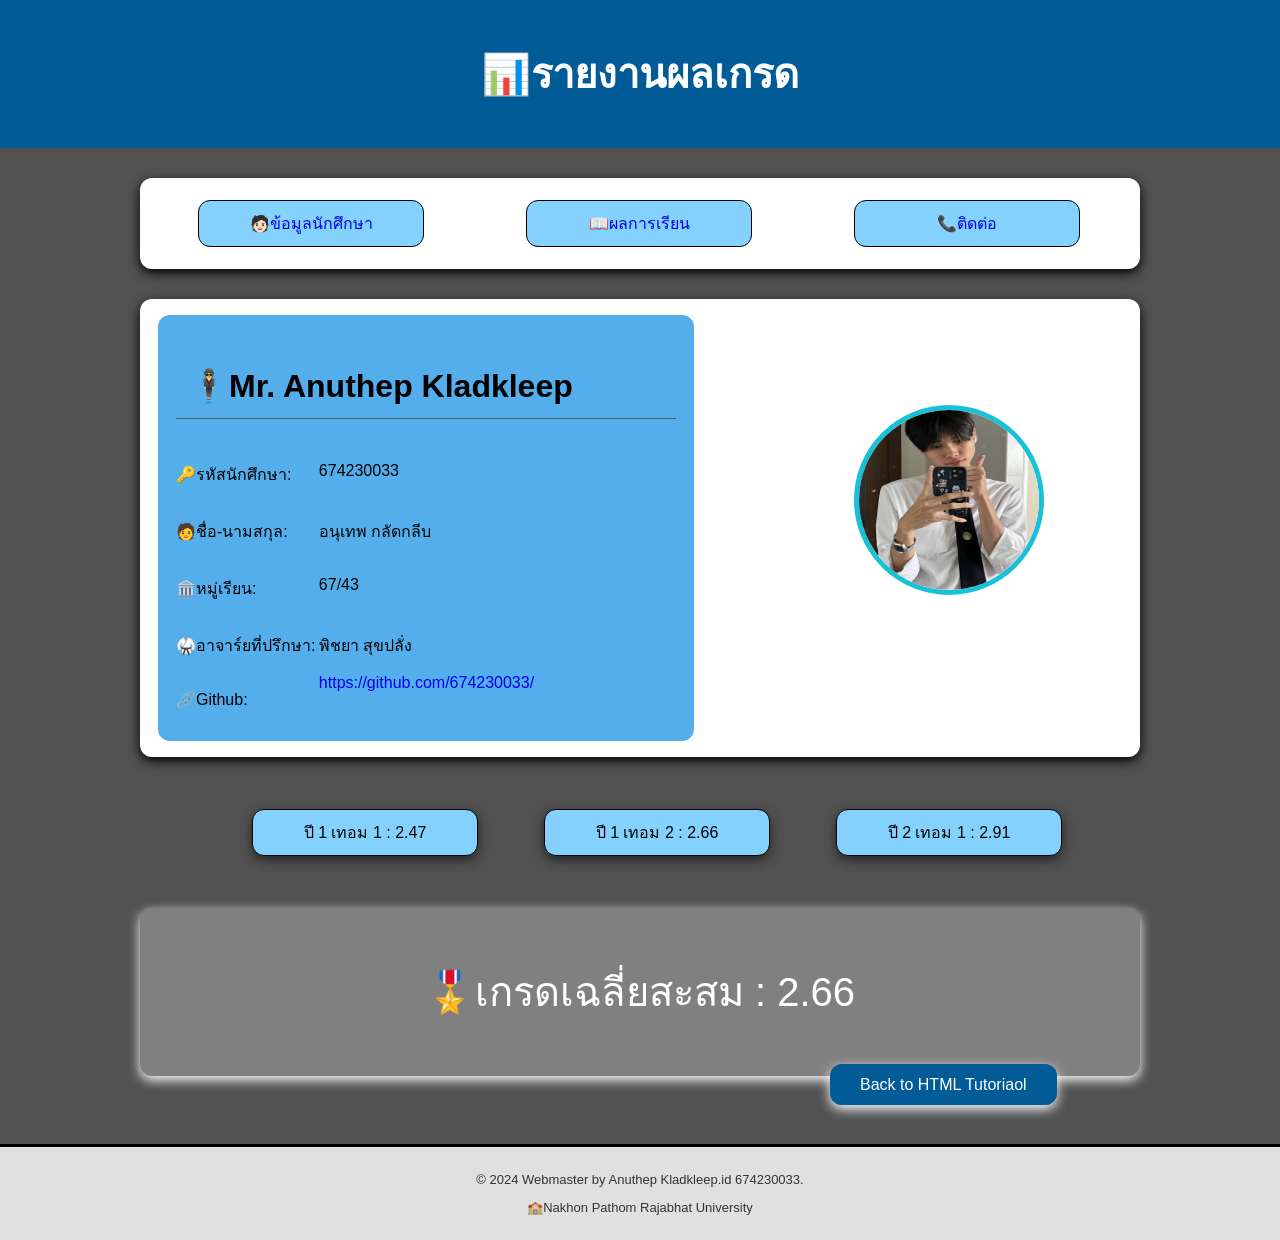
<file: Code/test_01.html>
<!DOCTYPE html>
<html lang="en">

<head>
    <meta charset="UTF-8">
    <meta name="viewport" content="width=device-width, initial-scale=1.0">
    <title>งานเเก้สอบปฏิบัติ_01</title>
    <style>
        body, html {
            font-family: 'Segoe UI', Tahoma, Geneva, Verdana, sans-serif;
            margin: 0;
            padding: 0;
            background-color: #525252;
            scroll-behavior: smooth;
        }

        .container {
            max-width: 1000px;
            margin: auto;
        }

        h1 {
            color: rgb(255, 255, 255);
        }

        h2 {
            font-size: 32px;
            border-bottom: 1px solid #585757;
            padding: 13px 13px;
        }

        header {
            background: #015b97;
            color: #fff;
            text-align: center;
            padding: 15px 15px;
            font-size: 20px;
        }

        .card {
            background-color: #fff;
            display: grid;
            grid-template-columns: 3fr 3fr 3fr;
            padding: 6px 8px;
            font-size: 16px;
            text-align: center;
            margin-top: 30px;
            border-radius: 12px;
            box-shadow: 0 4px 12px rgb(0, 0, 0);
        }

        a {
            text-decoration: none;
        }

        .p1 {
            background-color: rgb(133, 209, 253);
            padding: 10px 12px;
            border-radius: 12px;
            width: 200px;
            margin-right: 16px;
            margin-left: 50px;
            border: 1px solid black;
            transition: 0.5s;
        }

        .p1:hover {
            transform: translateY(-5px);
            background-color: aquamarine;
            border: 1px solid aquamarine;
        }

        .card2 {
            background-color: rgb(83, 174, 235);
            padding: 13px 18px;
            font-size: 16px;
            height: 400px;
            width: 500px;
            text-align: left;
            border-radius: 12px;
            margin: 10px 10px 10px 10px;
        }

        .pass {
            display: grid;
            grid-template-columns: 1.2fr 3fr;
            font-size: 16px;
        }

        img {
            height: 180px;
            width: 180px;
            border-radius: 600px;
            margin-left: 150px;
            margin-top: 100px;
            border: 5px solid #17c2d8;
        }

        .pic {
            transition: 1s;
        }

        .pic:hover {
            box-shadow: 0 4px 12px rgb(0, 0, 0);
            transform: scale(1.5) rotate(360deg);
        }

        .trem2 {
            display: flex;
            justify-content: center;
            align-items: center;
            padding: 6px 8px;
            font-size: 16px;
            text-align: center;
            margin-top: 30px;
            border-radius: 12px;
        }

        .trem {
            background-color: rgb(133, 209, 253);
            padding: 10px 12px;
            border-radius: 12px;
            width: 200px;
            margin-right: 16px;
            margin-left: 50px;
            border: 1px solid black;
            transition: 0.5s;
            box-shadow: 0 4px 12px rgb(36, 36, 36);
        }

        .trem:hover {
            transform: translateY(-5px);
            box-shadow: 0 4px 12px rgb(156, 245, 248);
            border: 1px solid rgb(156, 245, 248);
        }

        .gpx {
            background-color: gray;
            padding: 12px 35px;
            margin-top: 30px;
            border-radius: 12px;
            font-size: 40px;
            text-align: center;
            color: #fff;
            box-shadow: 0 4px 12px white;
        }

        .back {
            background-color: #015b97;
            padding: 12px 30px;
            border-radius: 12px;
            color: rgb(255, 255, 255);
            margin-left: 830px;
            transition: 0.3s;
            box-shadow: 0 4px 12px white;
        }

        .back:hover {
            background-color: white;
            color: #333;
        }

        footer {
            background: #e0e0e0;
            text-align: center;
            padding: 12px;
            font-size: 13px;
            color: #333;
            margin-top: 50px;
            border-top: 3px solid black;
            transition: 0.5s;
        }

        footer:hover {
            transform: translateY(-3px);
        }
    </style>
</head>

<body>
    <header id="page4">
        <h1>📊รายงานผลเกรด</h1>
    </header>

    <div class="container">
        <section>
            <div class="card">
                <a href="#page1" class="active">
                    <p class="p1">🧑🏻ข้อมูลนักศึกษา</p>
                </a>
                <a href="#page2">
                    <p class="p1">📖ผลการเรียน</p>
                </a>
                <a href="#page3">
                    <p class="p1">📞ติดต่อ</p>
                </a>
            </div>
        </section>

        <section class="card" id="page1">
            <div class="card2">
                <h2>🕴️Mr. Anuthep Kladkleep</h2>

                <div class="pass">
                    <p>🔑รหัสนักศึกษา:</p>
                    <p>674230033</p>
                </div>

                <div class="pass">
                    <p>🧑ชื่อ-นามสกุล:</p>
                    <p>อนุเทพ กลัดกลีบ</p>
                </div>

                <div class="pass">
                    <p>🏛️หมู่เรียน:</p>
                    <p>67/43</p>
                </div>

                <div class="pass">
                    <p>🥋อาจาร์ยที่ปรึกษา:</p>
                    <p>พิชยา สุขปลั่ง</p>
                </div>

                <div class="pass">
                    <p>⛓️‍💥Github:</p>
                    <a
                        href="https://github.com/674230033/Work_Basic-67-43-033">https://github.com/674230033/</a>
                </div>
            </div>

            <img src="picture/mui.jpg" alt="โปรไฟล์" class="pic">
        </section>

        <section id="page2">
            <div class="trem2">
                <p class="trem">ปี 1 เทอม 1 : 2.47</p>
                <p class="trem">ปี 1 เทอม 2 : 2.66</p>
                <p class="trem">ปี 2 เทอม 1 : 2.91</p>
            </div>
        </section>

        <div class="gpx">
            <p>🎖️เกรดเฉลี่ยสะสม : 2.66</p>
        </div>

    </div>

    <div>
        <a class="back" href="index.html">Back to HTML Tutoriaol</a>
    </div>

    <footer id="page3">
        <p>© 2024 Webmaster by Anuthep Kladkleep.id 674230033.</p>
        <p>🏫Nakhon Pathom Rajabhat University</p>
    </footer>
</body>

</html>
</file>
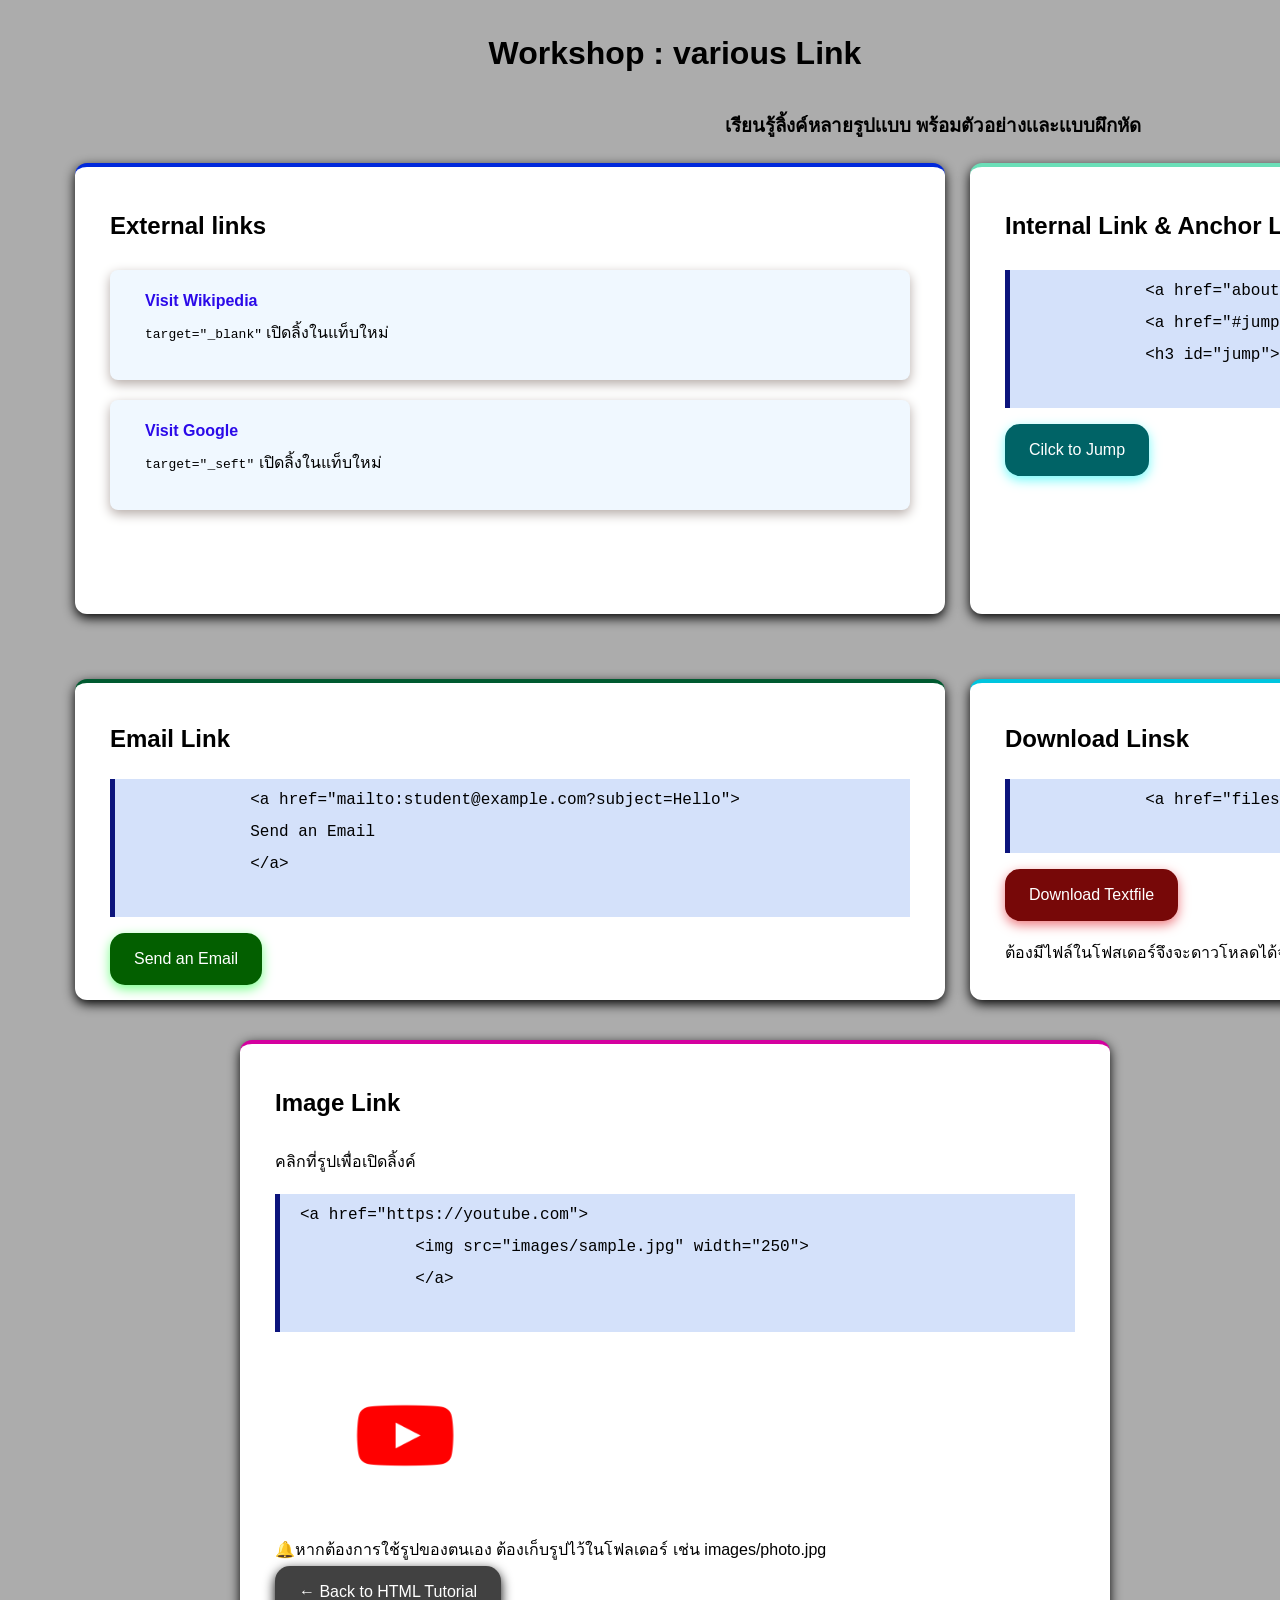
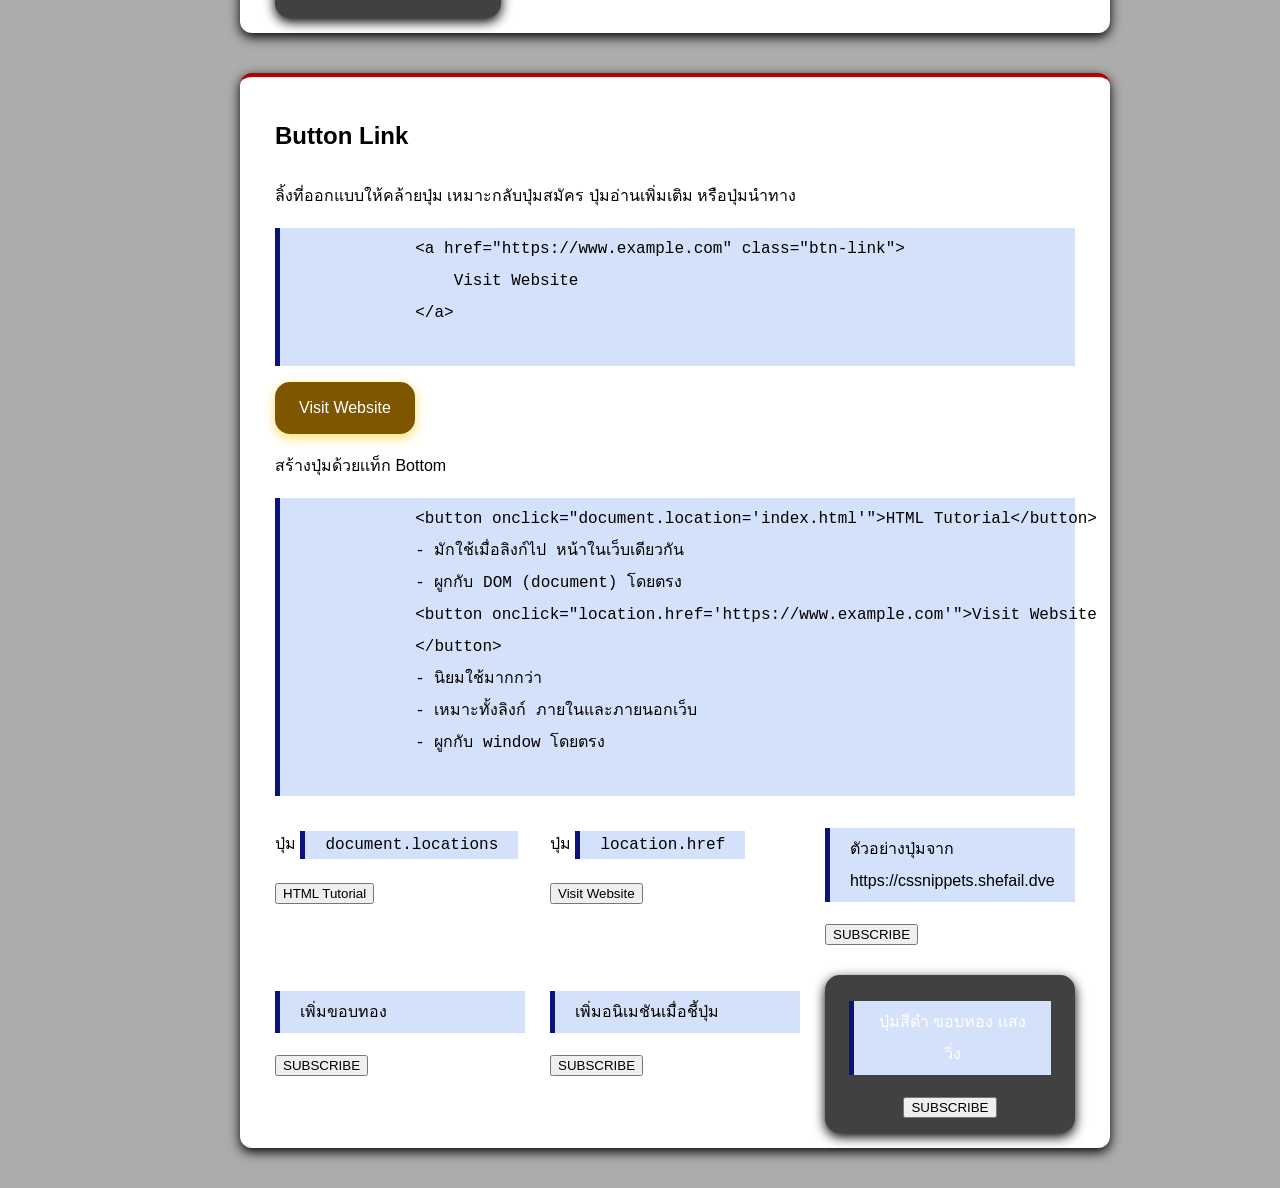
<file: Code/W05-HTML_Tutorial-Link.html>
<!DOCTYPE html>
<html lang="en">
<head>
    <meta charset="UTF-8">
    <meta name="viewport" content="width=device-width, initial-scale=1.0">
    <title>Formatting</title>
    <style>

        body{
            font-family: 'Segoe UI', Tahoma, Geneva, Verdana, sans-serif;
            margin: 0;
            padding: 0;
            background-color: #acacac;
            line-height: 2.0;
        }


        .container {
            max-width: 1200px;
            margin-left: 75px;
        }
        
        header {}

        h1 {text-align: center;}

        .Gagenang {
            text-align: left;
            color: black;
            font-size: 24px;
        }

        h3 {margin-left: 650px;}

        ul {}

        
        .card {
            background-color: rgb(255, 255, 255);
            padding: 15px 35px;
            border-radius: 12px;
            box-shadow: 0 4px 12px black;
            margin: 0 auto 40px;
            border-top: 4px solid rgb(0, 40, 219);
            width: 800px;
        }

        .card.module-2 {border-top: 4px solid rgb(107, 223, 184);}
        
        .card.module-3 {border-top: 4px solid rgb(0, 90, 48);}

        .card.module-4 {border-top: 4px solid rgb(0, 197, 223);}

        .card.module-5 {border-top: 4px solid rgb(180, 0, 0);}

        .card.module-6 {border-top: 4px solid rgb(212, 0, 159);}


        .box {
            border: 2px solid blue;
            padding: 12px 20px;
        }
        .text-color {
            color: rgb(255, 0, 98);
        }

        .note {}

        .note::before    {}
        
        .ITEP{
            background-color: rgb(212, 225, 250); 
            border-left: #0c147c 5px solid; 
            font-size: 16px;
            padding: 5px 20px;
           }

        .card2 {
            background-color: aliceblue;
            border-radius: 8px;
            padding: 15px 35px;
            margin-bottom:  20px;
            margin-top: 5px;
            box-shadow: 0 4px 12px rgb(181, 171, 167);        
        }

        .link {
        margin-top: 15px;
        text-decoration: none;
        color: #2b0ae9;
        font-weight: bold;
        }

        .Anu{
        color: #ffffff;
        text-decoration: none;
        background-color: rgb(126, 86, 0) ;
        display:inline-block;
        text-align: center;
        padding: 10px 24px;
        border-radius: 15px;
        box-shadow: 0 4px 12px rgb(255, 222, 113);
        }

        .Anu2{
        color: #ffffff;
        text-decoration: none;
        background-color: rgb(0, 99, 102) ;
        display:inline-block;
        text-align: center;
        padding: 10px 24px;
        border-radius: 15px;
        box-shadow: 0 4px 12px rgb(113, 250, 250);
        }

        .Anu3{
        color: #ffffff;
        text-decoration: none;
        background-color: rgb(3, 95, 0) ;
        display:inline-block;
        text-align: center;
        padding: 10px 24px;
        border-radius: 15px;
        box-shadow: 0 4px 12px rgb(119, 255, 137);
        }

        .Anu4{
            color: #ffffff;
            text-decoration: none;
            background-color: rgb(119, 8, 8) ;
            display:inline-block;
            text-align: center;
            padding: 10px 24px;
            border-radius: 15px;
            box-shadow: 0 4px 12px rgb(238, 121, 127);
        }

        .Anu5{
            color: #ffffff;
            text-decoration: none;
            background-color: rgb(65, 65, 65) ;
            display:inline-block;
            text-align: center;
            padding: 10px 24px;
            border-radius: 15px;
            box-shadow: 0 4px 12px rgb(0, 0, 0);
        }

        .Anu6{
            color: #ffffff;
            text-decoration: none;
            background-color: rgb(65, 65, 65) ;
            display:inline-block;
            text-align: center;
            padding: 10px 24px;
            border-radius: 15px;
            box-shadow: 0 4px 12px rgb(0, 0, 0);
        }

        .Anu5:hover{
        color: #000000;
        text-decoration: none;
        background-color: rgb(255, 255, 255); 
        }

        .card-grid {
        display: grid;
        grid-template-columns: repeat(2, 1fr);
        gap: 25px;
        }

        .grid-3-col {
        display: grid;
        grid-template-columns: repeat(3, 1fr);
        gap: 25px;
        }

        .image-link img {
            width: 260px;
            border-radius: 12px;
            transition: 0.3;
        }

        .image-link img:hover {
            transform: scale(1.2);
            box-shadow: 0 4px 12px cadetblue;
        }

    </style>
</head>
<body>

    <div class="container">
        
        <header>
            <h1 class="h1">Workshop : various Link </h1>
            <h3><p>เรียนรู้ลิ้งค์หลายรูปเเบบ พร้อมตัวอย่างเเละเเบบผึกหัด</p></h3>
        </header>
        <main>
            
        <div class="card-grid">
        
        
            <!-- Card 1 -->
             <div class="card">
        <h2>External links</h2>
        <div class="card2">
                <a href=""class="link">Visit Wikipedia</a>
                <p style="margin-top: 0;"><code>target="_blank"</code> เปิดลิ้งในแท็บใหม่</p>
            </div>
            <div class="card2">
                <a href=""class="link">Visit Google</a>
                <p style="margin-top: 0;"><code>target="_seft"</code> เปิดลิ้งในแท็บใหม่</p>
            </div>
        </div>
        
        
        
        <!-- Card 2 -->
        <div class="card module-2">
            <h2>Internal Link & Anchor Link</h2>
            <pre class="ITEP">
            &lt;a href="about.html"&gt;About Us&lt;/a&gt;
            &lt;a href="#jump"&gt;Jump to Section&lt;/a&gt;
            &lt;h3 id="jump"&gt;This is the jump target&lt;/h3&gt;
        </pre>
        <a href="#jump" class="Anu2">Cilck to Jump</a>
        <h3 id="jump" style="margin-top: 30px;">This is the jump target.</h3>
        </div>
        
        <!-- Card 3 -->
        <div class="card module-3">
            <h1 class="Gagenang">Email Link</h1>
            <pre class="ITEP">
            &lt;a href="mailto:student@example.com?subject=Hello"&gt;
            Send an Email
            &lt;/a&gt;
        </pre>
        <a href="mailto:674230033@webmail.npru.ac.th?subject=Hello" class="Anu3">Send an Email</a>
        </div>
        
         <!-- Card 4 -->
        <div class="card module-4">
            <h1 class="Gagenang">Download Linsk</h1>
        <pre class="ITEP">
            &lt;a href="files/sample.txt" download&gt;Download File&lt;/a&gt;;
        </pre>
         <a href="file/color.png" class="Anu4">Download Textfile</a>
         <p class="c1">ต้องมีไฟล์ในโฟสเดอร์จึงจะดาวโหลดได้จริง </p>
        </div>
        </div>

        <!-- Card 5 -->
        <div class="card module-6">
        <h2>Image Link</h2>
        <p>คลิกที่รูปเพื่อเปิดลิ้งค์</p>
        <pre class="ITEP">&lt;a href="https://youtube.com"&gt;
            &lt;img src="images/sample.jpg" width="250"&gt;
            &lt;/a&gt;
        </pre>
        <a class="image-link" href="https://www.youtube.com/" target="_blank">
            <img src="image/youtube.png" alt="YouTube" width="150" height="175">
        </a>
        
            <div class="note">🔔หากต้องการใช้รูปของตนเอง ต้องเก็บรูปไว้ในโฟลเดอร์ เช่น images/photo.jpg</div>
        
            <a href="index.html"class="Anu5">&larr; Back to HTML Tutorial </a>
        </div>


        <!-- Card 6 -->
        <div class="card module-5">
        <h2>Button Link</h2>
        <p>ลิ้งที่ออกแบบให้คล้ายปุ่ม เหมาะกลับปุ่มสมัคร ปุ่มอ่านเพิ่มเติม หรือปุ่มนำทาง</p>
        <pre class="ITEP">
            &lt;a href="https://www.example.com" class="btn-link"&gt;
                Visit Website
            &lt;/a&gt;
        </pre>
         <a href="" class="Anu">Visit Website</a>
        <p>สร้างปุ่มด้วยเเท็ก Bottom</p>
          <pre class="ITEP">
            &lt;button onclick="document.location='index.html'"&gt;HTML Tutorial&lt;/button&gt;
            - มักใช้เมื่อลิงก์ไป หน้าในเว็บเดียวกัน
            - ผูกกับ DOM (document) โดยตรง
            &lt;button onclick="location.href='https://www.example.com'"&gt;Visit Website
            &lt;/button&gt;
            - นิยมใช้มากกว่า
            - เหมาะทั้งลิงก์ ภายในและภายนอกเว็บ
            - ผูกกับ window โดยตรง
        </pre>

        <div class="grid-3-col">
            
            <div class="">
                <p>ปุ่ม <code class="ITEP">document.locations</code></p>
                <button class="Ass">HTML Tutorial</button>
            </div>

            <div class="">
                <p>ปุ่ม <code class="ITEP">location.href</code></p>
                <button class="Ass">Visit Website</button>
            </div>

            <div class="">
                <p class="ITEP">ตัวอย่างปุ่มจาก https://cssnippets.shefail.dve</p>
                <button class="Ass">SUBSCRIBE</button>
            </div>
            
            <div class="">
                <p class="ITEP">เพิ่มขอบทอง</p>
                <button class="Ass">SUBSCRIBE</button>
            </div>
            
            <div class="">
                <p class="ITEP">เพิ่มอนิเมชันเมื่อชี้ปุ่ม</p>
                <button class="Ass">SUBSCRIBE</button>
            </div>
            
            <div class="Anu6">
                <p class="ITEP">ปุ่มสีดำ ขอบทอง เเสงวิ่ง</p>
                <button class="Ass">SUBSCRIBE</button>
            </div>
        </div>

        </div>
    
        </div>
    </body>
</html>
</file>
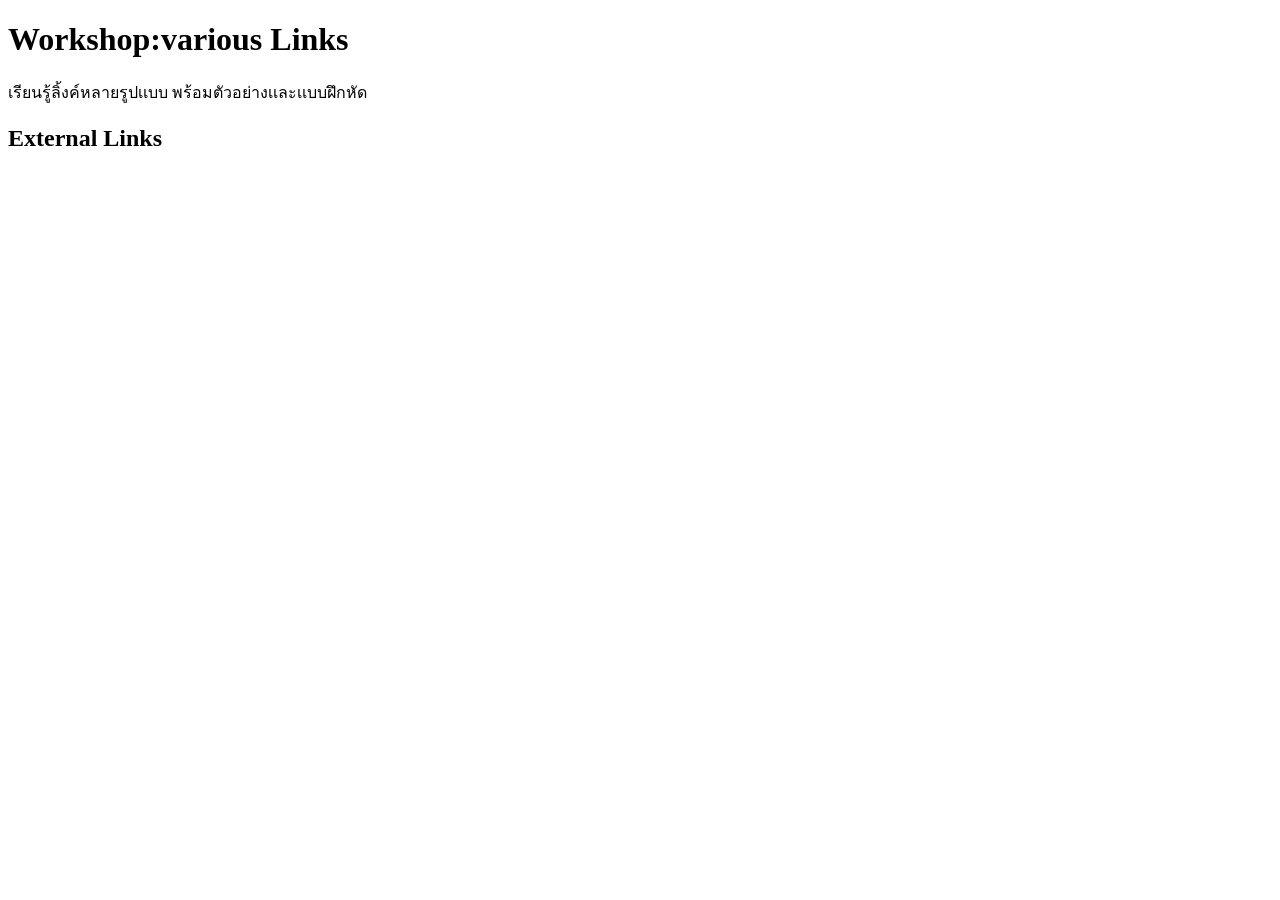
<file: Code/W06_01_Layout.html>
<!DOCTYPE html>
<html lang="en">
<head>
    <meta charset="UTF-8">
    <meta name="viewport" content="width=device-width, initial-scale=1.0">
    <title>Layout</title>
    </div>
</head>
<body>
    <div class="container">

        <h1>Workshop:various Links</h1>
        <p>เรียนรู้ลิ้งค์หลายรูปเเบบ พร้อมตัวอย่างเเละเเบบฝึกหัด</p>
        <div class="card1">
            <h2>External Links</h2>
            <div class="card2">
                <a href="" class="itep"></a>
                <p><code></code></p>
            </div>
            <div class="card2">
                <a href="" class="itep"></a>
                <p><code></code></p>
            </div>
            <h2></h2>
            <pre></pre>
            <a href="" class="gagenang"></a>
            <h3></h3>
        </div>




    </div>
    


</body>
</html>
</file>
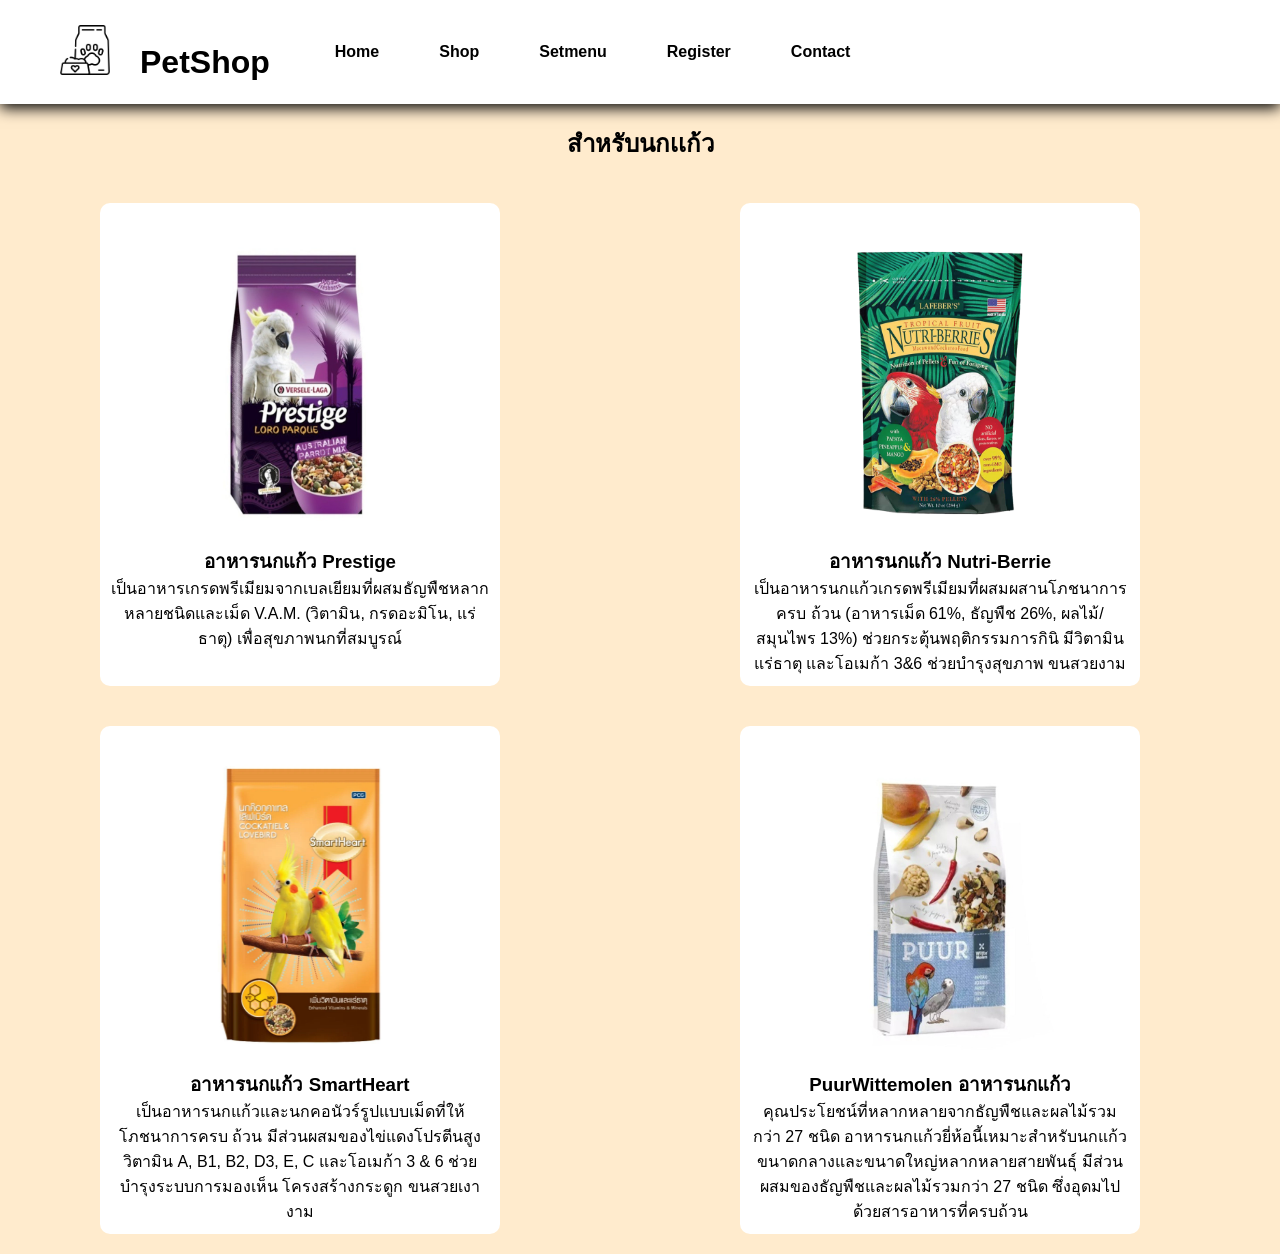
<file: Code/Mini_Project/bridpage-1.html>
<!DOCTYPE html>
<html lang="en">

<head>
    <meta charset="UTF-8">
    <meta name="viewport" content="width=device-width, initial-scale=1.0">
    <title>Mini_Project-page2</title>
    <link rel="stylesheet" href="css/bridpage-1.css">
</head>

<body>
    <header>
        <div>
            <img class="picture" src="picture/pet-food (1).png" alt="">
        </div>

        <h1>PetShop</h1>

        <section>
            <div>
                <ul class="menu">
                    <li><a href="mini.html">Home</a></li>
                    <li><a href="shop.html">Shop</a></li>
                    <li><a href="setmenu.html">Setmenu</a></li>
                    <li><a href="Register.html">Register</a></li>
                    <li><a href="contact.html">Contact</a></li>
                </ul>
            </div>
        </section>

    </header>

    <main class="container">
        <section>
            <h1>สำหรับนกเเก้ว</h1>
            <div class="logo">
                <div class="food">
                    <a href="bridpage-2.html">
                        <img class="logo-image" src="picture/2.png" alt="">
                        <h3>อาหารนกแก้ว Prestige</h3>
                        <p>เป็นอาหารเกรดพรีเมียมจากเบลเยียมที่ผสมธัญพืชหลากหลายชนิดและเม็ด V.A.M. (วิตามิน, กรดอะมิโน,
                            แร่ธาตุ) เพื่อสุขภาพนกที่สมบูรณ์</p>
                    </a>
                        
                </div>
                <div class="food">
                    <a href="bridpage-4.html">
                        <img class="logo-image" src="picture/3.png" alt="">
                        <h3>อาหารนกแก้ว Nutri-Berrie</h3>
                        <p>เป็นอาหารนกแก้วเกรดพรีเมียมที่ผสมผสานโภชนาการครบ
                            ถ้วน (อาหารเม็ด 61%, ธัญพืช 26%, ผลไม้/สมุนไพร 13%) ช่วยกระตุ้นพฤติกรรมการกินิ มีวิตามิน แร่ธาตุ
                            และโอเมก้า 3&6 ช่วยบำรุงสุขภาพ ขนสวยงาม</p>
                    </a>
                </div>
                <div class="food">
                    <a href="bridpage-5.html">
                        <img class="logo-image" src="picture/4.png" alt="">
                        <h3>อาหารนกแก้ว SmartHeart</h3>
                        <p>เป็นอาหารนกแก้วและนกคอนัวร์รูปแบบเม็ดที่ให้โภชนาการครบ
                            ถ้วน มีส่วนผสมของไข่แดงโปรตีนสูง วิตามิน A, B1, B2, D3, E, C และโอเมก้า 3 & 6
                            ช่วยบำรุงระบบการมองเห็น โครงสร้างกระดูก ขนสวยเงางาม </p>
                    </a>
                </div>
                <div class="food">
                    <a href="bridpage-3.html">
                        <img class="logo-image" src="picture/1.jpg" alt="">
                        <h3>PuurWittemolen อาหารนกแก้ว</h3>
                        <p>คุณประโยชน์ที่หลากหลายจากธัญพืชและผลไม้รวมกว่า 27 ชนิด
                            อาหารนกแก้วยี่ห้อนี้เหมาะสำหรับนกแก้วขนาดกลางและขนาดใหญ่หลากหลายสายพันธุ์
                            มีส่วนผสมของธัญพืชและผลไม้รวมกว่า 27 ชนิด ซึ่งอุดมไปด้วยสารอาหารที่ครบถ้วน</p>
                    </a>
                </div>
            </div>
        </section>
    </main>
</body>

</html>
</file>
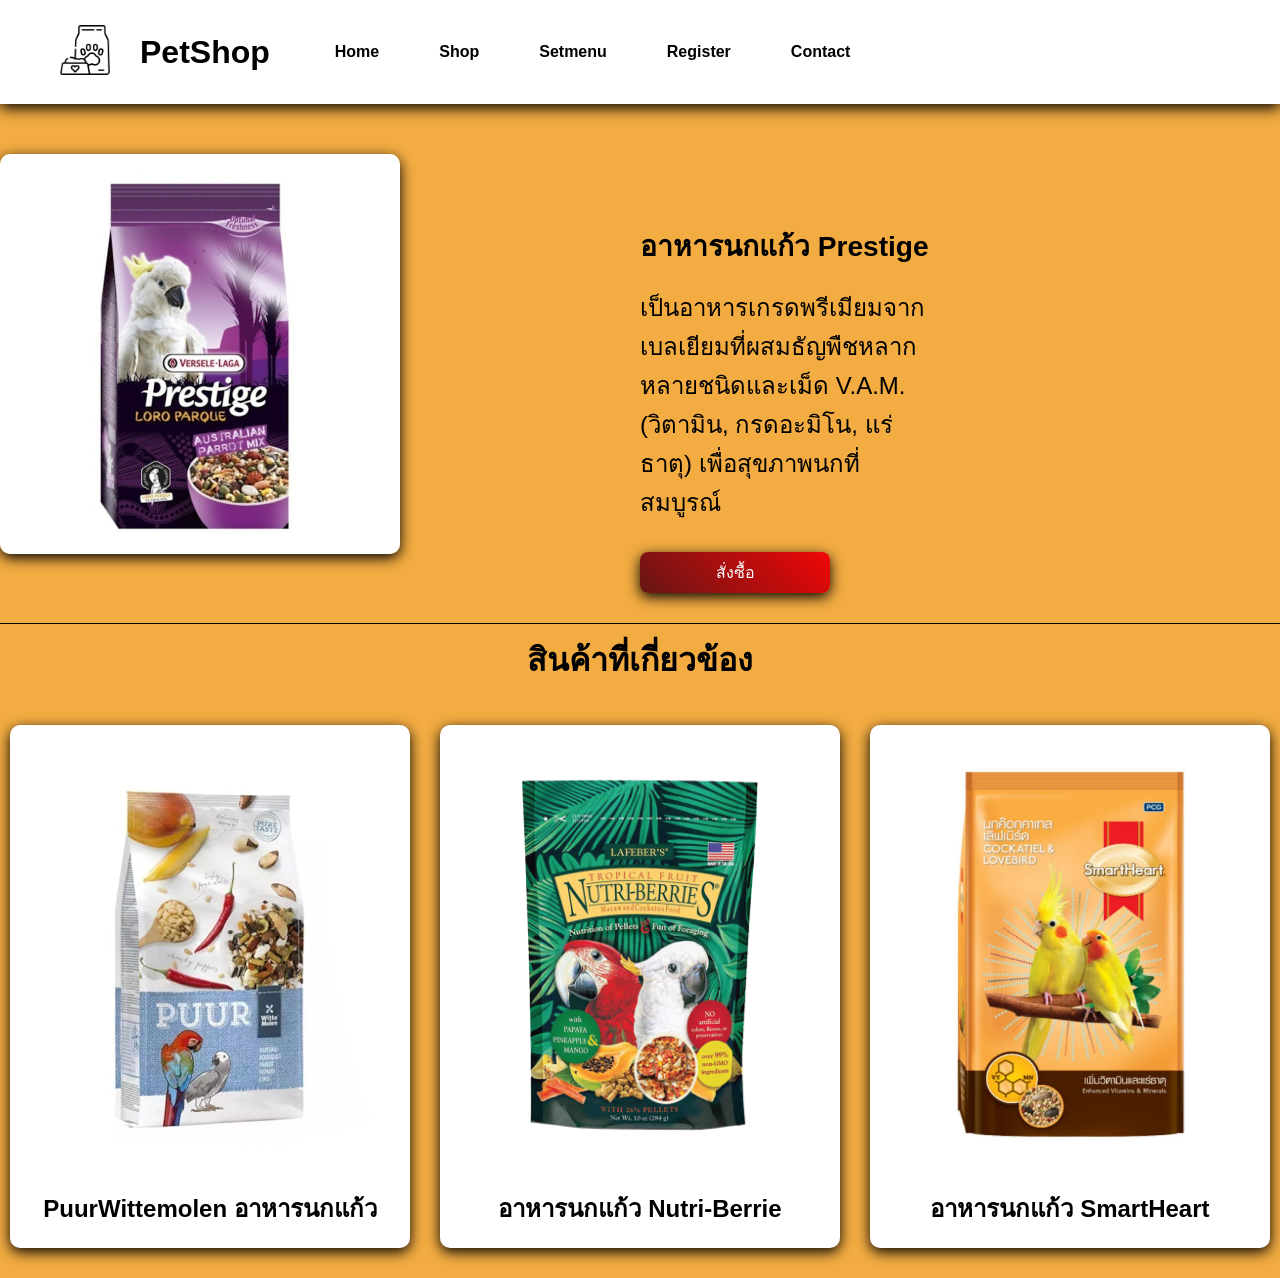
<file: Code/Mini_Project/bridpage-2 - Copy.html>
<!DOCTYPE html>
<html lang="en">
<head>
    <meta charset="UTF-8">
    <meta name="viewport" content="width=device-width, initial-scale=1.0">
    <title>Mini_Project-page3</title>
    <link rel="stylesheet" href="css/bridpage-2.css">
</head>
<body>
    <header>
        <div>
            <img class="picture" src="picture/pet-food (1).png" alt="">
        </div>

        <h1>PetShop</h1>

        <section class="">
            <div class="">
                <ul class="menu">
                    <li><a href="mini.html">Home</a></li>
                    <li><a href="shop.html">Shop</a></li>
                    <li><a href="setmenu.html">Setmenu</a></li>
                    <li><a href="Register.html">Register</a></li>
                    <li><a href="contact.html">Contact</a></li>
                </ul>
            </div>
        </section>

    </header>

    <main class="container">
        <section>
            <div class="logo">
                <img class="logo-image-1" src="picture/2.png" alt="">
                <div class="page">
                    <h3>อาหารนกแก้ว  Prestige</h3>
                    <p>เป็นอาหารเกรดพรีเมียมจากเบลเยียมที่ผสมธัญพืชหลากหลายชนิดและเม็ด
                    V.A.M. (วิตามิน, กรดอะมิโน, แร่ธาตุ) เพื่อสุขภาพนกที่สมบูรณ์</p>

                    <div class="contact">
                        <a href="buy-1.html">สั่งซื้อ</a>
                    </div>
                </div>
                
            </div>
        </section>

        <div class="position-h1">
            <h1>สินค้าที่เกี่ยวข้อง</h1>
        </div>

    </main>
    <section>
            <div class="other">
                <div class="card"><a href="bridpage-3.html"><img class="logo-image" src="picture/1.jpg" alt=""></a><h2 class="position-h2">PuurWittemolen  อาหารนกแก้ว</h2></div>
                <div class="card"><a href="bridpage-4.html"><img class="logo-image" src="picture/3.png" alt=""></a><h2 class="position-h2">อาหารนกแก้ว  Nutri-Berrie</h2></div>
                <div class="card"><a href="bridpage-5.html"><img class="logo-image" src="picture/4.png" alt=""></a><h2 class="position-h2">อาหารนกแก้ว  SmartHeart</h2></div>
            </div>
        </section>
</body>
</html>
</file>
<file: Code/Mini_Project/css/bridpage-1.css>
* {
    margin: 0;
    padding: 0;
    box-sizing: border-box;
    font-family: 'Segoe UI', Tahoma, Geneva, Verdana, sans-serif;
}

body {
    background-color: blanchedalmond;
    font-size: 16px;
}

.container {
    max-width: 1300px;
    margin: auto;
}

header {
    background-color: rgb(255, 255, 255);
    display: flex;
    justify-content: start;
    align-items: center;
    gap: 30px;
    padding: 15px 60px;
    font-weight: 700;
    box-shadow: 0 4px 14px;
}

h1{
    text-align: center;
    margin-top: 20px;
}

.picture {
    width: 50px;
}

.logo-image {
    width: 280px;
    height: 300px;
    margin-top: 20px;
    margin-bottom: 10px;
}

a {
    text-decoration: none;
    color: #000;
}


.logo {
    display: grid;
    grid-template-columns: repeat(2, minmax(350px, 1fr));
    margin-top: 20px;
    
}

.menu {
    background-color: white;
    padding: 20px;
    display: flex;
    justify-content: center;
    gap: 30px;
    list-style: none;
}

.menu li a{
    display: inline-block;
    color: rgb(0, 0, 0);
    font-weight: bold;
    text-decoration: none;
    font-size: 16px;
    border-radius: 12px;
    padding: 8px 15px;
    transition: 0.5s;
}

.menu li a:hover {
    transform: scale(1.1);
}

.food {
    margin: 20px 0px 20px 100px;
    background-color: rgb(255, 255, 255);
    width: 400px;
    text-align: center;
    padding: 10px;
    border-radius: 10px;
    transition: 0.5s;
}

.food:hover {
    transform: scale(1.1);
    box-shadow: 0 4px 14px gray;
}
</file>
<file: Code/Mini_Project/css/bridpage-2.css>
* {
    margin: 0;
    padding: 0;
    box-sizing: border-box;
    font-family: 'Segoe UI', Tahoma, Geneva, Verdana, sans-serif;
}

body {
    background-color: rgb(243, 172, 66);
    font-size: 16px;
}

.container {
    max-width: 1300px;
    margin: auto;
}

header {
    background-color: rgb(255, 255, 255);
    display: flex;
    justify-content: start;
    align-items: center;
    gap: 30px;
    padding: 15px 60px;
    font-weight: 700;
    box-shadow: 0 4px 14px;
}

.picture {
    width: 50px;
}

.logo {
    display: grid;
    grid-template-columns: repeat(2, minmax(350px, 1fr));
    margin-top: 20px;
    
}

.logo-image {
    width: 400px;
    height: 400px;
    margin-top: 30px;
    margin-bottom: 10px;
    border-radius: 10px;
    margin-bottom: 30px;
}

.logo-image-1 {
    width: 400px;
    height: 400px;
    margin-top: 30px;
    margin-bottom: 10px;
    border-radius: 10px;
    margin-bottom: 30px;
    box-shadow: 0 4px 14px black;
}


p {
    margin-top: 20px;
}

.page {
    width: 300px;
    font-size: 24px;
    margin-top: 100px;
}



.menu {
    background-color: white;
    padding: 20px;
    display: flex;
    justify-content: center;
    gap: 30px;
    list-style: none;
}

.menu li a{
    display: inline-block;
    color: rgb(0, 0, 0);
    font-weight: bold;
    text-decoration: none;
    font-size: 16px;
    border-radius: 12px;
    padding: 8px 15px;
    transition: 0.5s;
}

.menu li a:hover {
    transform: scale(1.1);
}

.contact {
    background: linear-gradient(45deg, rgb(102, 21, 21), rgb(241, 7, 7));
    padding: 8px 10px;
    width: 190px;
    margin-top: 30px;
    border-radius: 8px;
    text-align: center;
    font-size: 16px;
    color: white;
    box-shadow: 0 4px 14px black;
}

a {
    text-decoration: none;
    color: #fff;
}

.position-h1 {
    border-top: solid 1px black;
    padding-top: 10px;
    text-align: center;
    margin-top: 30px;
    margin-bottom: 40px;
}

.position-h2 {
    margin-bottom: 20px;
}

.other {
    display: flex;
    justify-content: center;
    align-items: center;
    gap: 30px;
}

.card {
    background-color: white;
    text-align: center;
    margin-bottom: 30px;
    border-radius: 10px;
    box-shadow: 0 4px 14px black;
}
</file>
